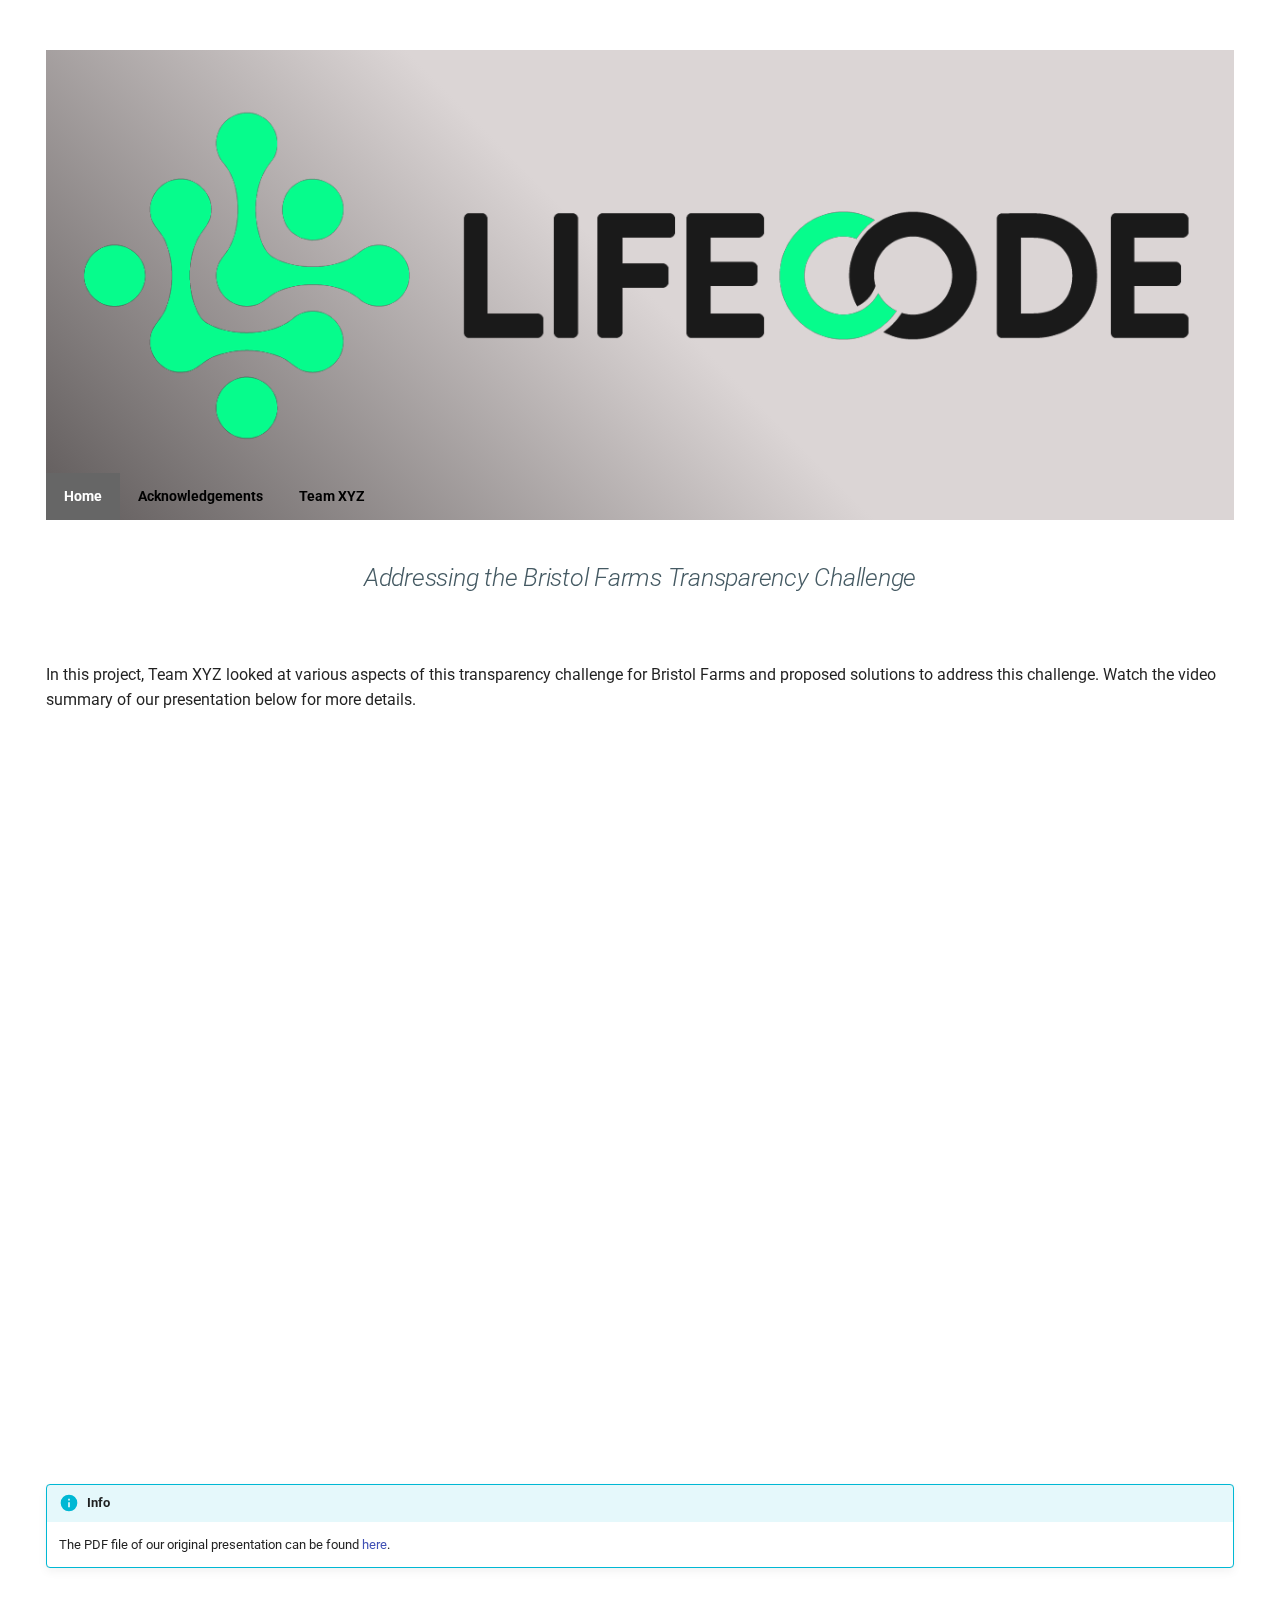
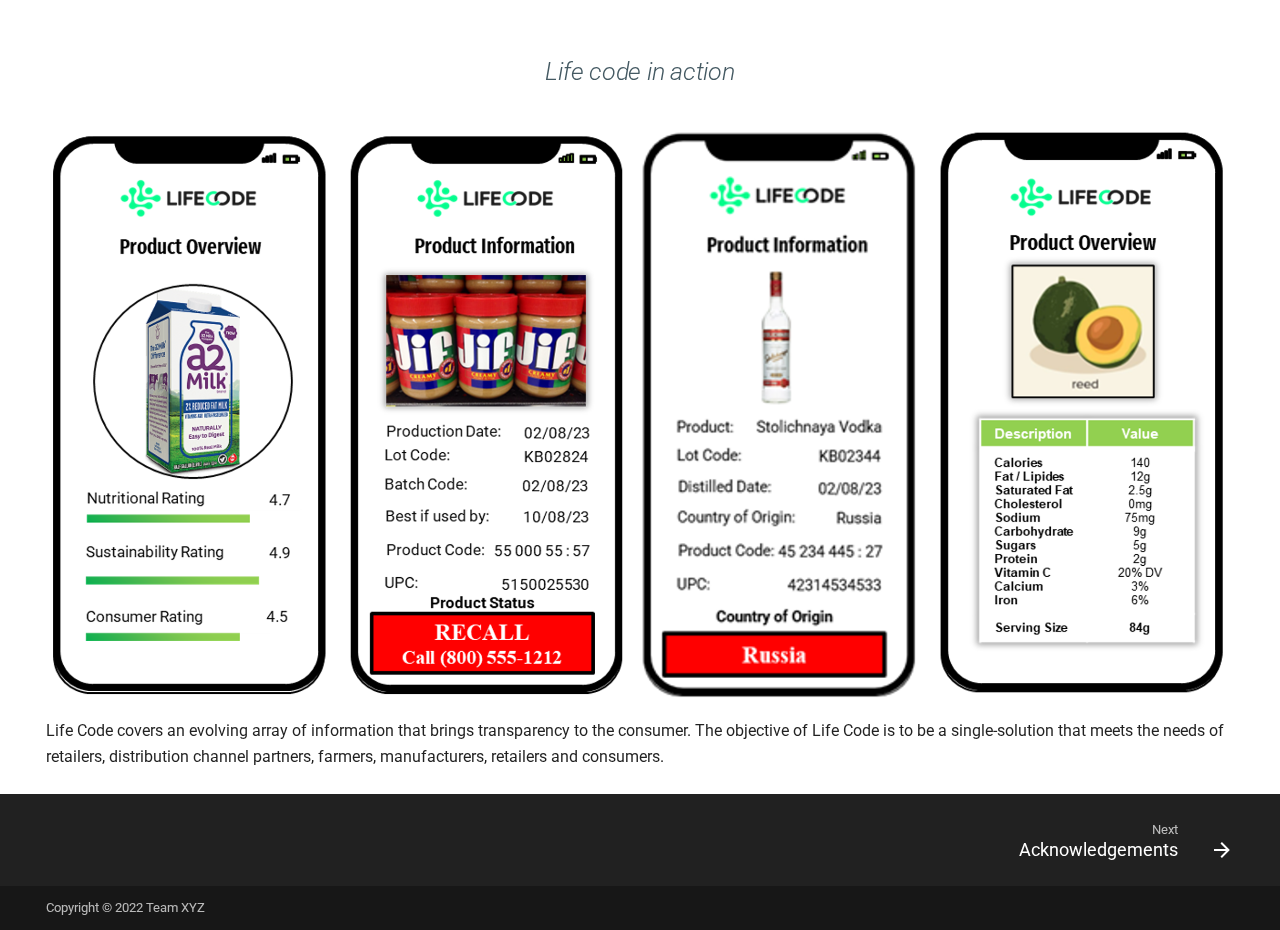
<file: index.html>
<!doctype html>
<html lang="en" class="no-js">
  <head>
    
      <meta charset="utf-8">
      <meta name="viewport" content="width=device-width,initial-scale=1">
      
        <meta name="description" content="A Demo site for Lifecode">
      
      
        <meta name="author" content="David W. Danenhower">
      
      
      
        
      
      
      <link rel="icon" href="assets/lifecode_fav.png">
      <meta name="generator" content="mkdocs-1.4.2, mkdocs-material-8.5.11+insiders-4.26.6">
    
    
      
        <title>Team XYZ Capstone</title>
      
    
    
      <link rel="stylesheet" href="assets/stylesheets/main.e9638a90.min.css">
      
        
        <link rel="stylesheet" href="assets/stylesheets/palette.2505c338.min.css">
        
      
      

    
    
    
      
        
        
        <link rel="preconnect" href="https://fonts.gstatic.com" crossorigin>
        <link rel="stylesheet" href="https://fonts.googleapis.com/css?family=Roboto:300,300i,400,400i,700,700i%7CRoboto+Mono:400,400i,700,700i&display=fallback">
        <style>:root{--md-text-font:"Roboto";--md-code-font:"Roboto Mono"}</style>
      
    
    
      <link rel="stylesheet" href="stylesheets/extra.css">
    
    <script>__md_scope=new URL(".",location),__md_hash=e=>[...e].reduce((e,_)=>(e<<5)-e+_.charCodeAt(0),0),__md_get=(e,_=localStorage,t=__md_scope)=>JSON.parse(_.getItem(t.pathname+"."+e)),__md_set=(e,_,t=localStorage,a=__md_scope)=>{try{t.setItem(a.pathname+"."+e,JSON.stringify(_))}catch(e){}}</script>
    
      

    
    
    
  </head>
  
  
    
    
      
    
    
    
    
    <body dir="ltr" data-md-color-scheme="default" data-md-color-primary="white" data-md-color-accent="black">
  
    
    <input class="md-toggle" data-md-toggle="drawer" type="checkbox" id="__drawer" autocomplete="off">
    <input class="md-toggle" data-md-toggle="search" type="checkbox" id="__search" autocomplete="off">
    <label class="md-overlay" for="__drawer"></label>
    <div data-md-component="skip">
      
        
        <a href="#addressing-the-bristol-farms-transparency-challenge" class="md-skip">
          Skip to content
        </a>
      
    </div>
    <div data-md-component="announce">
      
    </div>
    
    
      

<header class="md-header" data-md-component="header">
  <nav class="md-header__inner md-grid" aria-label="Header">
    <a href="." title="Team XYZ Capstone" class="md-header__button md-logo" aria-label="Team XYZ Capstone" data-md-component="logo">
      
  <img src="assets/logo.png" alt="logo">

    </a>
    <label class="md-header__button md-icon" for="__drawer">
      <svg xmlns="http://www.w3.org/2000/svg" viewBox="0 0 24 24"><path d="M3 6h18v2H3V6m0 5h18v2H3v-2m0 5h18v2H3v-2Z"/></svg>
    </label>
    <div class="md-header__title" data-md-component="header-title">
      <div class="md-header__ellipsis">
        <div class="md-header__topic">
          <span class="md-ellipsis">
            Team XYZ Capstone
          </span>
        </div>
        <div class="md-header__topic" data-md-component="header-topic">
          <span class="md-ellipsis">
            
              Home
            
          </span>
        </div>
      </div>
    </div>
    
      <form class="md-header__option" data-md-component="palette">
        
          
          
          
          <input class="md-option" data-md-color-media="" data-md-color-scheme="default" data-md-color-primary="white" data-md-color-accent="black"  aria-hidden="true"  type="radio" name="__palette" id="__palette_0">
          
        
      </form>
    
    
      <script>var media,input,key,value,palette=__md_get("__palette");if(palette&&palette.color){"(prefers-color-scheme)"===palette.color.media&&(media=matchMedia("(prefers-color-scheme: light)"),input=document.querySelector(media.matches?"[data-md-color-media='(prefers-color-scheme: light)']":"[data-md-color-media='(prefers-color-scheme: dark)']"),palette.color.media=input.getAttribute("data-md-color-media"),palette.color.scheme=input.getAttribute("data-md-color-scheme"),palette.color.primary=input.getAttribute("data-md-color-primary"),palette.color.accent=input.getAttribute("data-md-color-accent"));for([key,value]of Object.entries(palette.color))document.body.setAttribute("data-md-color-"+key,value)}</script>
    
    
    
    
  </nav>
  
</header>
    
    <div class="md-container" data-md-component="container">
      
      
        
          
            <nav class="md-tabs" aria-label="Tabs" data-md-component="tabs">
  <div class="md-tabs__inner md-grid">
    <ul class="md-tabs__list">
      
        

  




  
    <li class="md-tabs__item">
      <a href="." class="md-tabs__link md-tabs__link--active">
        
  
  Home

      </a>
    </li>
  

      
        




  
    <li class="md-tabs__item">
      <a href="acknowledgments/" class="md-tabs__link">
        
  
  Acknowledgements

      </a>
    </li>
  

      
        




  
    <li class="md-tabs__item">
      <a href="teamxyz/" class="md-tabs__link">
        
  
  Team XYZ

      </a>
    </li>
  

      
    </ul>
  </div>
</nav>
          
        
      
      <main class="md-main" data-md-component="main">
        <div class="md-main__inner md-grid">
          
            
              
                
              
              <div class="md-sidebar md-sidebar--primary" data-md-component="sidebar" data-md-type="navigation" hidden>
                <div class="md-sidebar__scrollwrap">
                  <div class="md-sidebar__inner">
                    


  


<nav class="md-nav md-nav--primary md-nav--lifted" aria-label="Navigation" data-md-level="0">
  <label class="md-nav__title" for="__drawer">
    <a href="." title="Team XYZ Capstone" class="md-nav__button md-logo" aria-label="Team XYZ Capstone" data-md-component="logo">
      
  <img src="assets/logo.png" alt="logo">

    </a>
    Team XYZ Capstone
  </label>
  
  <ul class="md-nav__list" data-md-scrollfix>
    
      
      
  
  
    
  
  
    <li class="md-nav__item md-nav__item--active">
      
      <input class="md-nav__toggle md-toggle" data-md-toggle="toc" type="checkbox" id="__toc">
      
      
      
        <label class="md-nav__link md-nav__link--active" for="__toc">
          
  
  <span class="md-ellipsis">
    Home
    
  </span>
  
  

          <span class="md-nav__icon md-icon"></span>
        </label>
      
      <a href="." class="md-nav__link md-nav__link--active">
        
  
  <span class="md-ellipsis">
    Home
    
  </span>
  
  

      </a>
      
        

<nav class="md-nav md-nav--secondary" aria-label="Table of contents">
  
  
  
  
    <label class="md-nav__title" for="__toc">
      <span class="md-nav__icon md-icon"></span>
      Table of contents
    </label>
    <ul class="md-nav__list" data-md-component="toc" data-md-scrollfix>
      
        <li class="md-nav__item">
  <a href="#addressing-the-bristol-farms-transparency-challenge" class="md-nav__link">
    <span class="md-ellipsis">
      Addressing the Bristol Farms Transparency Challenge
    </span>
  </a>
  
</li>
      
        <li class="md-nav__item">
  <a href="#life-code-in-action" class="md-nav__link">
    <span class="md-ellipsis">
      Life code in action
    </span>
  </a>
  
</li>
      
    </ul>
  
</nav>
      
    </li>
  

    
      
      
  
  
  
    <li class="md-nav__item">
      <a href="acknowledgments/" class="md-nav__link">
        
  
  <span class="md-ellipsis">
    Acknowledgements
    
  </span>
  
  

      </a>
    </li>
  

    
      
      
  
  
  
    <li class="md-nav__item">
      <a href="teamxyz/" class="md-nav__link">
        
  
  <span class="md-ellipsis">
    Team XYZ
    
  </span>
  
  

      </a>
    </li>
  

    
  </ul>
</nav>
                  </div>
                </div>
              </div>
            
            
              
                
              
              <div class="md-sidebar md-sidebar--secondary" data-md-component="sidebar" data-md-type="toc" hidden>
                <div class="md-sidebar__scrollwrap">
                  <div class="md-sidebar__inner">
                    

<nav class="md-nav md-nav--secondary" aria-label="Table of contents">
  
  
  
  
    <label class="md-nav__title" for="__toc">
      <span class="md-nav__icon md-icon"></span>
      Table of contents
    </label>
    <ul class="md-nav__list" data-md-component="toc" data-md-scrollfix>
      
        <li class="md-nav__item">
  <a href="#addressing-the-bristol-farms-transparency-challenge" class="md-nav__link">
    <span class="md-ellipsis">
      Addressing the Bristol Farms Transparency Challenge
    </span>
  </a>
  
</li>
      
        <li class="md-nav__item">
  <a href="#life-code-in-action" class="md-nav__link">
    <span class="md-ellipsis">
      Life code in action
    </span>
  </a>
  
</li>
      
    </ul>
  
</nav>
                  </div>
                </div>
              </div>
            
          
          
            <div class="md-content" data-md-component="content">
              <article class="md-content__inner md-typeset">
                
                  


  <h1>Home</h1>

<div class="header">
<img src="assets/logo.png"/>
<div class="navbar">
  <a class="active">Home</a>
  <a href="https://lifecodeusc.github.io/lifecode/acknowledgments" >Acknowledgements</a>
  <a href="https://lifecodeusc.github.io/lifecode/teamxyz/" >Team XYZ</a>
</div>
</div>

<h2 id="addressing-the-bristol-farms-transparency-challenge">Addressing the Bristol Farms Transparency Challenge<a class="headerlink" href="#addressing-the-bristol-farms-transparency-challenge" title="Permanent link">&para;</a></h2>
<p><br/>
<br/>
In this project, Team XYZ looked at various aspects of this transparency challenge for Bristol Farms and proposed solutions to address this challenge.
Watch the video summary of our presentation below for more details.
<br/>
<br/>
<center></p>
<div class="video-wrapper">
  <iframe width="1280" height="720" src="https://www.youtube.com/embed/QyQwSRtZZBY" frameborder="0" allowfullscreen></iframe>
</div>
<p></center>
<br/></p>
<div class="admonition info">
<p class="admonition-title">Info</p>
<p>The PDF file of our original presentation can be found <a href="assets/presentationxyz.pdf">here</a>. </p>
</div>
<p><br/></p>
<h2 id="life-code-in-action">Life code in action<a class="headerlink" href="#life-code-in-action" title="Permanent link">&para;</a></h2>
<p><img alt="lifecode info" src="assets/lifecode.png" title="avocado-lifecode" />
<br/>
Life Code covers an evolving array of information that brings transparency to the consumer. The objective of Life Code is to be a single-solution that meets the needs of retailers, distribution channel partners, farmers, manufacturers, retailers and consumers.
<br/></p>

  
  




  



                
              </article>
            </div>
          
          
<script>var target=document.getElementById(location.hash.slice(1));target&&target.name&&(target.checked=target.name.startsWith("__tabbed_"))</script>
        </div>
        
          <a href="#" class="md-top md-icon" data-md-component="top" hidden>
            <svg xmlns="http://www.w3.org/2000/svg" viewBox="0 0 24 24"><path d="M13 20h-2V8l-5.5 5.5-1.42-1.42L12 4.16l7.92 7.92-1.42 1.42L13 8v12Z"/></svg>
            Back to top
          </a>
        
      </main>
      
        <footer class="md-footer">
  
    
      
    
    <nav class="md-footer__inner md-grid" aria-label="Footer" >
      
      
        
        <a href="acknowledgments/" class="md-footer__link md-footer__link--next" aria-label="Next: Acknowledgements" rel="next">
          <div class="md-footer__title">
            <div class="md-ellipsis">
              <span class="md-footer__direction">
                Next
              </span>
              Acknowledgements
            </div>
          </div>
          <div class="md-footer__button md-icon">
            <svg xmlns="http://www.w3.org/2000/svg" viewBox="0 0 24 24"><path d="M4 11v2h12l-5.5 5.5 1.42 1.42L19.84 12l-7.92-7.92L10.5 5.5 16 11H4Z"/></svg>
          </div>
        </a>
      
    </nav>
  
  <div class="md-footer-meta md-typeset">
    <div class="md-footer-meta__inner md-grid">
      <div class="md-copyright">
  
    <div class="md-copyright__highlight">
      Copyright &copy; 2022 Team XYZ
    </div>
  
  
</div>
      
    </div>
  </div>
</footer>
      
    </div>
    <div class="md-dialog" data-md-component="dialog">
      <div class="md-dialog__inner md-typeset"></div>
    </div>
    
    <script id="__config" type="application/json">{"base": ".", "features": ["content.code.annotate", "content.tooltips", "navigation.indexes", "navigation.sections", "navigation.tabs", "navigation.top", "navigation.tracking", "search.highlight", "search.share", "search.suggest", "toc.follow"], "search": "assets/javascripts/workers/search.939a4419.min.js", "translations": {"clipboard.copied": "Copied to clipboard", "clipboard.copy": "Copy to clipboard", "search.config.lang": "en", "search.config.pipeline": "stopWordFilter", "search.config.separator": "[\\s\\-]+", "search.placeholder": "Search", "search.result.more.one": "1 more on this page", "search.result.more.other": "# more on this page", "search.result.none": "No matching documents", "search.result.one": "1 matching document", "search.result.other": "# matching documents", "search.result.placeholder": "Type to start searching", "search.result.term.missing": "Missing", "select.version.title": "Select version"}}</script>
    
    
      <script src="assets/javascripts/bundle.02d7801c.min.js"></script>
      
    
    
  </body>
</html>
</file>
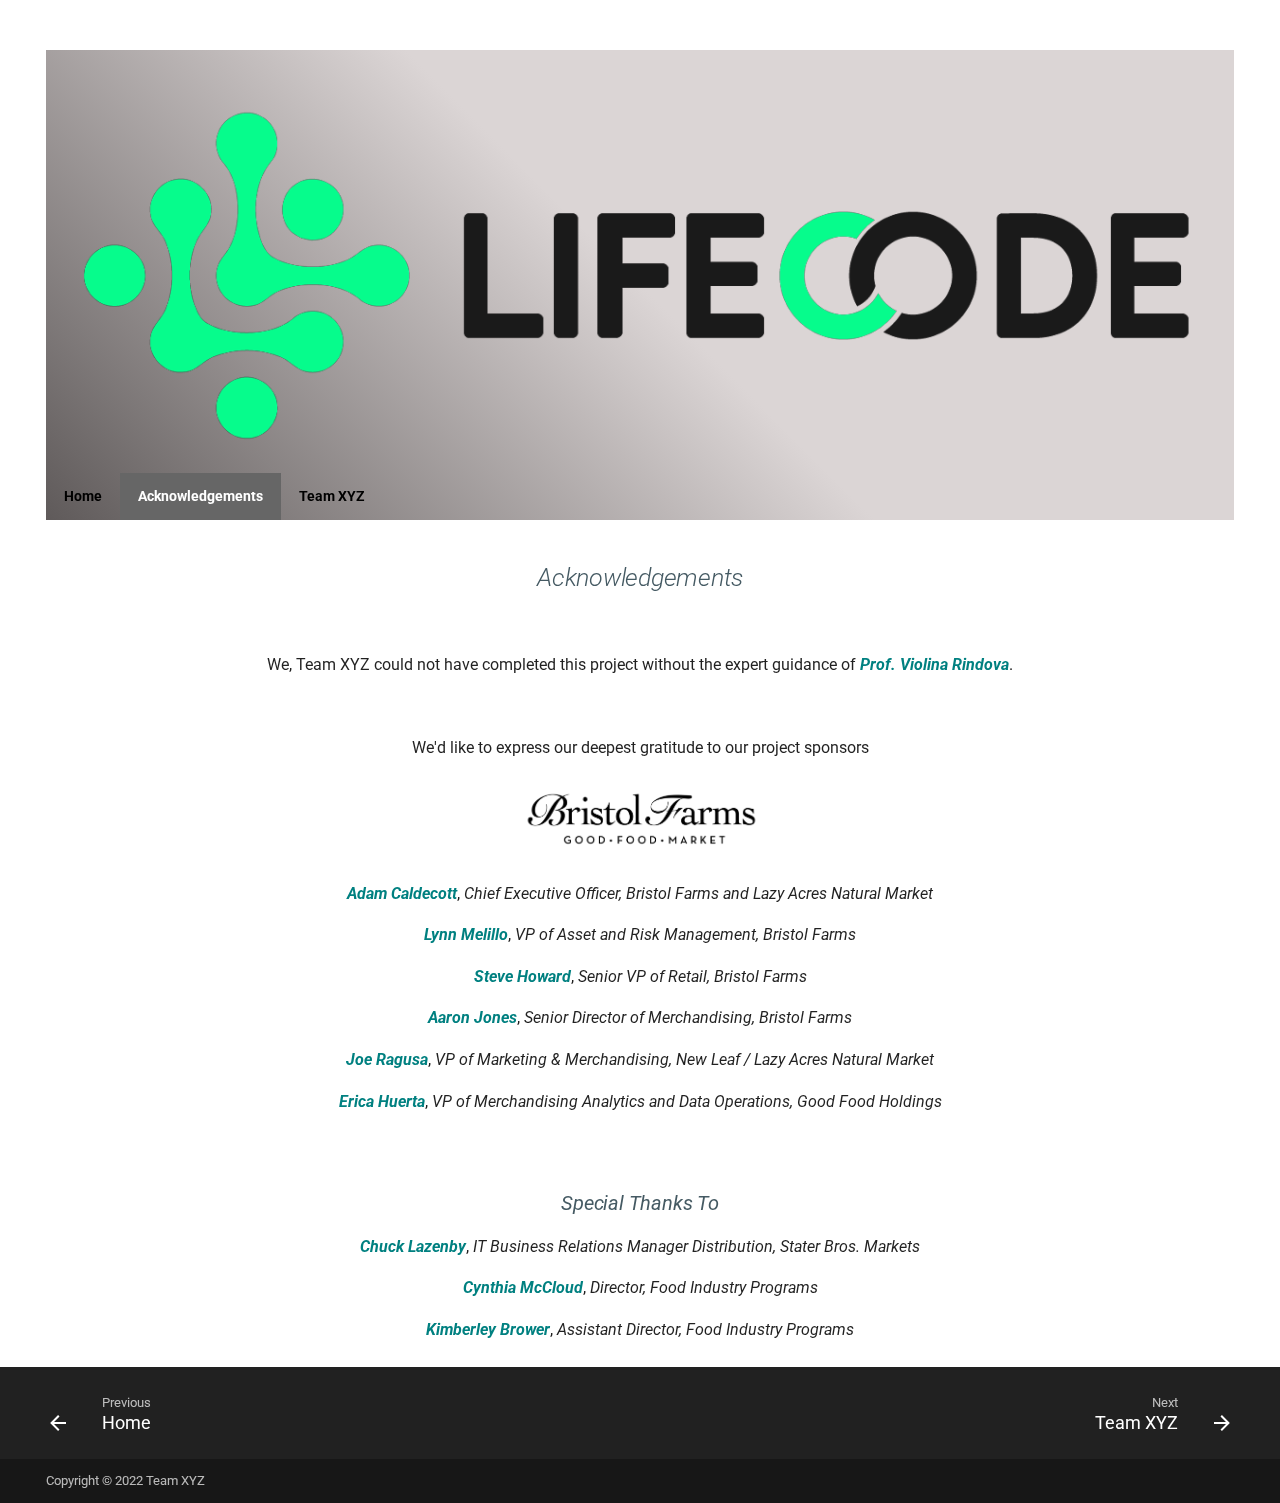
<file: acknowledgments/index.html>
<!doctype html>
<html lang="en" class="no-js">
  <head>
    
      <meta charset="utf-8">
      <meta name="viewport" content="width=device-width,initial-scale=1">
      
        <meta name="description" content="A Demo site for Lifecode">
      
      
        <meta name="author" content="David W. Danenhower">
      
      
      
        
      
      
      <link rel="icon" href="../assets/lifecode_fav.png">
      <meta name="generator" content="mkdocs-1.4.2, mkdocs-material-8.5.11+insiders-4.26.6">
    
    
      
        <title>Acknowledgements - Team XYZ Capstone</title>
      
    
    
      <link rel="stylesheet" href="../assets/stylesheets/main.e9638a90.min.css">
      
        
        <link rel="stylesheet" href="../assets/stylesheets/palette.2505c338.min.css">
        
      
      

    
    
    
      
        
        
        <link rel="preconnect" href="https://fonts.gstatic.com" crossorigin>
        <link rel="stylesheet" href="https://fonts.googleapis.com/css?family=Roboto:300,300i,400,400i,700,700i%7CRoboto+Mono:400,400i,700,700i&display=fallback">
        <style>:root{--md-text-font:"Roboto";--md-code-font:"Roboto Mono"}</style>
      
    
    
      <link rel="stylesheet" href="../stylesheets/extra.css">
    
    <script>__md_scope=new URL("..",location),__md_hash=e=>[...e].reduce((e,_)=>(e<<5)-e+_.charCodeAt(0),0),__md_get=(e,_=localStorage,t=__md_scope)=>JSON.parse(_.getItem(t.pathname+"."+e)),__md_set=(e,_,t=localStorage,a=__md_scope)=>{try{t.setItem(a.pathname+"."+e,JSON.stringify(_))}catch(e){}}</script>
    
      

    
    
    
  </head>
  
  
    
    
      
    
    
    
    
    <body dir="ltr" data-md-color-scheme="default" data-md-color-primary="white" data-md-color-accent="black">
  
    
    <input class="md-toggle" data-md-toggle="drawer" type="checkbox" id="__drawer" autocomplete="off">
    <input class="md-toggle" data-md-toggle="search" type="checkbox" id="__search" autocomplete="off">
    <label class="md-overlay" for="__drawer"></label>
    <div data-md-component="skip">
      
        
        <a href="#acknowledgements" class="md-skip">
          Skip to content
        </a>
      
    </div>
    <div data-md-component="announce">
      
    </div>
    
    
      

<header class="md-header" data-md-component="header">
  <nav class="md-header__inner md-grid" aria-label="Header">
    <a href=".." title="Team XYZ Capstone" class="md-header__button md-logo" aria-label="Team XYZ Capstone" data-md-component="logo">
      
  <img src="../assets/logo.png" alt="logo">

    </a>
    <label class="md-header__button md-icon" for="__drawer">
      <svg xmlns="http://www.w3.org/2000/svg" viewBox="0 0 24 24"><path d="M3 6h18v2H3V6m0 5h18v2H3v-2m0 5h18v2H3v-2Z"/></svg>
    </label>
    <div class="md-header__title" data-md-component="header-title">
      <div class="md-header__ellipsis">
        <div class="md-header__topic">
          <span class="md-ellipsis">
            Team XYZ Capstone
          </span>
        </div>
        <div class="md-header__topic" data-md-component="header-topic">
          <span class="md-ellipsis">
            
              Acknowledgements
            
          </span>
        </div>
      </div>
    </div>
    
      <form class="md-header__option" data-md-component="palette">
        
          
          
          
          <input class="md-option" data-md-color-media="" data-md-color-scheme="default" data-md-color-primary="white" data-md-color-accent="black"  aria-hidden="true"  type="radio" name="__palette" id="__palette_0">
          
        
      </form>
    
    
      <script>var media,input,key,value,palette=__md_get("__palette");if(palette&&palette.color){"(prefers-color-scheme)"===palette.color.media&&(media=matchMedia("(prefers-color-scheme: light)"),input=document.querySelector(media.matches?"[data-md-color-media='(prefers-color-scheme: light)']":"[data-md-color-media='(prefers-color-scheme: dark)']"),palette.color.media=input.getAttribute("data-md-color-media"),palette.color.scheme=input.getAttribute("data-md-color-scheme"),palette.color.primary=input.getAttribute("data-md-color-primary"),palette.color.accent=input.getAttribute("data-md-color-accent"));for([key,value]of Object.entries(palette.color))document.body.setAttribute("data-md-color-"+key,value)}</script>
    
    
    
    
  </nav>
  
</header>
    
    <div class="md-container" data-md-component="container">
      
      
        
          
            <nav class="md-tabs" aria-label="Tabs" data-md-component="tabs">
  <div class="md-tabs__inner md-grid">
    <ul class="md-tabs__list">
      
        




  
    <li class="md-tabs__item">
      <a href=".." class="md-tabs__link">
        
  
  Home

      </a>
    </li>
  

      
        

  




  
    <li class="md-tabs__item">
      <a href="./" class="md-tabs__link md-tabs__link--active">
        
  
  Acknowledgements

      </a>
    </li>
  

      
        




  
    <li class="md-tabs__item">
      <a href="../teamxyz/" class="md-tabs__link">
        
  
  Team XYZ

      </a>
    </li>
  

      
    </ul>
  </div>
</nav>
          
        
      
      <main class="md-main" data-md-component="main">
        <div class="md-main__inner md-grid">
          
            
              
                
              
              <div class="md-sidebar md-sidebar--primary" data-md-component="sidebar" data-md-type="navigation" hidden>
                <div class="md-sidebar__scrollwrap">
                  <div class="md-sidebar__inner">
                    


  


<nav class="md-nav md-nav--primary md-nav--lifted" aria-label="Navigation" data-md-level="0">
  <label class="md-nav__title" for="__drawer">
    <a href=".." title="Team XYZ Capstone" class="md-nav__button md-logo" aria-label="Team XYZ Capstone" data-md-component="logo">
      
  <img src="../assets/logo.png" alt="logo">

    </a>
    Team XYZ Capstone
  </label>
  
  <ul class="md-nav__list" data-md-scrollfix>
    
      
      
  
  
  
    <li class="md-nav__item">
      <a href=".." class="md-nav__link">
        
  
  <span class="md-ellipsis">
    Home
    
  </span>
  
  

      </a>
    </li>
  

    
      
      
  
  
    
  
  
    <li class="md-nav__item md-nav__item--active">
      
      <input class="md-nav__toggle md-toggle" data-md-toggle="toc" type="checkbox" id="__toc">
      
      
      
        <label class="md-nav__link md-nav__link--active" for="__toc">
          
  
  <span class="md-ellipsis">
    Acknowledgements
    
  </span>
  
  

          <span class="md-nav__icon md-icon"></span>
        </label>
      
      <a href="./" class="md-nav__link md-nav__link--active">
        
  
  <span class="md-ellipsis">
    Acknowledgements
    
  </span>
  
  

      </a>
      
        

<nav class="md-nav md-nav--secondary" aria-label="Table of contents">
  
  
  
  
    <label class="md-nav__title" for="__toc">
      <span class="md-nav__icon md-icon"></span>
      Table of contents
    </label>
    <ul class="md-nav__list" data-md-component="toc" data-md-scrollfix>
      
        <li class="md-nav__item">
  <a href="#acknowledgements" class="md-nav__link">
    <span class="md-ellipsis">
      Acknowledgements
    </span>
  </a>
  
    <nav class="md-nav" aria-label="Acknowledgements">
      <ul class="md-nav__list">
        
          <li class="md-nav__item">
  <a href="#special-thanks-to" class="md-nav__link">
    <span class="md-ellipsis">
      Special Thanks To
    </span>
  </a>
  
</li>
        
      </ul>
    </nav>
  
</li>
      
    </ul>
  
</nav>
      
    </li>
  

    
      
      
  
  
  
    <li class="md-nav__item">
      <a href="../teamxyz/" class="md-nav__link">
        
  
  <span class="md-ellipsis">
    Team XYZ
    
  </span>
  
  

      </a>
    </li>
  

    
  </ul>
</nav>
                  </div>
                </div>
              </div>
            
            
              
                
              
              <div class="md-sidebar md-sidebar--secondary" data-md-component="sidebar" data-md-type="toc" hidden>
                <div class="md-sidebar__scrollwrap">
                  <div class="md-sidebar__inner">
                    

<nav class="md-nav md-nav--secondary" aria-label="Table of contents">
  
  
  
  
    <label class="md-nav__title" for="__toc">
      <span class="md-nav__icon md-icon"></span>
      Table of contents
    </label>
    <ul class="md-nav__list" data-md-component="toc" data-md-scrollfix>
      
        <li class="md-nav__item">
  <a href="#acknowledgements" class="md-nav__link">
    <span class="md-ellipsis">
      Acknowledgements
    </span>
  </a>
  
    <nav class="md-nav" aria-label="Acknowledgements">
      <ul class="md-nav__list">
        
          <li class="md-nav__item">
  <a href="#special-thanks-to" class="md-nav__link">
    <span class="md-ellipsis">
      Special Thanks To
    </span>
  </a>
  
</li>
        
      </ul>
    </nav>
  
</li>
      
    </ul>
  
</nav>
                  </div>
                </div>
              </div>
            
          
          
            <div class="md-content" data-md-component="content">
              <article class="md-content__inner md-typeset">
                
                  


  <h1>Acknowledgements</h1>

<div class="header">
<img src="https://lifecodeusc.github.io/lifecode/assets/logo.png"/>
<div class="navbar">
  <a href="https://lifecodeusc.github.io/lifecode/" >Home</a>
  <a class="active">Acknowledgements</a>
  <a href="https://lifecodeusc.github.io/lifecode/teamxyz/">Team XYZ</a>
</div>
</div>

<h2 id="acknowledgements">Acknowledgements<a class="headerlink" href="#acknowledgements" title="Permanent link">&para;</a></h2>
<p><br/>
<center>
We, Team XYZ could not have completed this project without the expert guidance of <em style="color:teal;"><strong>Prof. Violina Rindova</strong></em>. 
</center></p>
<p><br/></p>
<p><center>
We'd like to express our deepest gratitude to our project sponsors </p>
<p><img alt="" src="../assets/bristollogo.png" style="height:4rem;" /></p>
<p><strong style="color:teal;"><em>Adam Caldecott</em></strong>, <em>Chief Executive Officer, Bristol Farms and Lazy Acres Natural Market</em></p>
<p><strong style="color:teal;"><em>Lynn Melillo</em></strong>, <em>VP of Asset and Risk Management, Bristol Farms</em></p>
<p><strong style="color:teal;"><em>Steve Howard</em></strong>,  <em>Senior VP of Retail, Bristol Farms</em></p>
<p><strong style="color:teal;"><em>Aaron Jones</em></strong>,  <em>Senior Director of Merchandising, Bristol Farms</em></p>
<p><em style="color:teal;"><strong>Joe Ragusa</strong></em>, <em>VP of Marketing &amp; Merchandising, New Leaf / Lazy Acres Natural Market</em></p>
<p><strong style="color:teal;"><em>Erica Huerta</em></strong>,  <em>VP of Merchandising Analytics and Data Operations, Good Food Holdings</em></p>
<p></center></p>
<p><br/></p>
<h3 id="special-thanks-to">Special Thanks To<a class="headerlink" href="#special-thanks-to" title="Permanent link">&para;</a></h3>
<p><center></p>
<p><strong style="color:teal;"><em>Chuck Lazenby</em></strong>,  <em>IT Business Relations Manager Distribution, Stater Bros. Markets</em></p>
<p><strong style="color:teal;"><em>Cynthia McCloud</em></strong>, <em>Director, Food Industry Programs</em></p>
<p><strong style="color:teal;"><em>Kimberley Brower</em></strong>, <em>Assistant Director, Food Industry Programs</em>
</center></p>

  
  




  



                
              </article>
            </div>
          
          
<script>var target=document.getElementById(location.hash.slice(1));target&&target.name&&(target.checked=target.name.startsWith("__tabbed_"))</script>
        </div>
        
          <a href="#" class="md-top md-icon" data-md-component="top" hidden>
            <svg xmlns="http://www.w3.org/2000/svg" viewBox="0 0 24 24"><path d="M13 20h-2V8l-5.5 5.5-1.42-1.42L12 4.16l7.92 7.92-1.42 1.42L13 8v12Z"/></svg>
            Back to top
          </a>
        
      </main>
      
        <footer class="md-footer">
  
    
      
    
    <nav class="md-footer__inner md-grid" aria-label="Footer" >
      
        
        <a href=".." class="md-footer__link md-footer__link--prev" aria-label="Previous: Home" rel="prev">
          <div class="md-footer__button md-icon">
            <svg xmlns="http://www.w3.org/2000/svg" viewBox="0 0 24 24"><path d="M20 11v2H8l5.5 5.5-1.42 1.42L4.16 12l7.92-7.92L13.5 5.5 8 11h12Z"/></svg>
          </div>
          <div class="md-footer__title">
            <div class="md-ellipsis">
              <span class="md-footer__direction">
                Previous
              </span>
              Home
            </div>
          </div>
        </a>
      
      
        
        <a href="../teamxyz/" class="md-footer__link md-footer__link--next" aria-label="Next: Team XYZ" rel="next">
          <div class="md-footer__title">
            <div class="md-ellipsis">
              <span class="md-footer__direction">
                Next
              </span>
              Team XYZ
            </div>
          </div>
          <div class="md-footer__button md-icon">
            <svg xmlns="http://www.w3.org/2000/svg" viewBox="0 0 24 24"><path d="M4 11v2h12l-5.5 5.5 1.42 1.42L19.84 12l-7.92-7.92L10.5 5.5 16 11H4Z"/></svg>
          </div>
        </a>
      
    </nav>
  
  <div class="md-footer-meta md-typeset">
    <div class="md-footer-meta__inner md-grid">
      <div class="md-copyright">
  
    <div class="md-copyright__highlight">
      Copyright &copy; 2022 Team XYZ
    </div>
  
  
</div>
      
    </div>
  </div>
</footer>
      
    </div>
    <div class="md-dialog" data-md-component="dialog">
      <div class="md-dialog__inner md-typeset"></div>
    </div>
    
    <script id="__config" type="application/json">{"base": "..", "features": ["content.code.annotate", "content.tooltips", "navigation.indexes", "navigation.sections", "navigation.tabs", "navigation.top", "navigation.tracking", "search.highlight", "search.share", "search.suggest", "toc.follow"], "search": "../assets/javascripts/workers/search.939a4419.min.js", "translations": {"clipboard.copied": "Copied to clipboard", "clipboard.copy": "Copy to clipboard", "search.config.lang": "en", "search.config.pipeline": "stopWordFilter", "search.config.separator": "[\\s\\-]+", "search.placeholder": "Search", "search.result.more.one": "1 more on this page", "search.result.more.other": "# more on this page", "search.result.none": "No matching documents", "search.result.one": "1 matching document", "search.result.other": "# matching documents", "search.result.placeholder": "Type to start searching", "search.result.term.missing": "Missing", "select.version.title": "Select version"}}</script>
    
    
      <script src="../assets/javascripts/bundle.02d7801c.min.js"></script>
      
    
    
  </body>
</html>
</file>
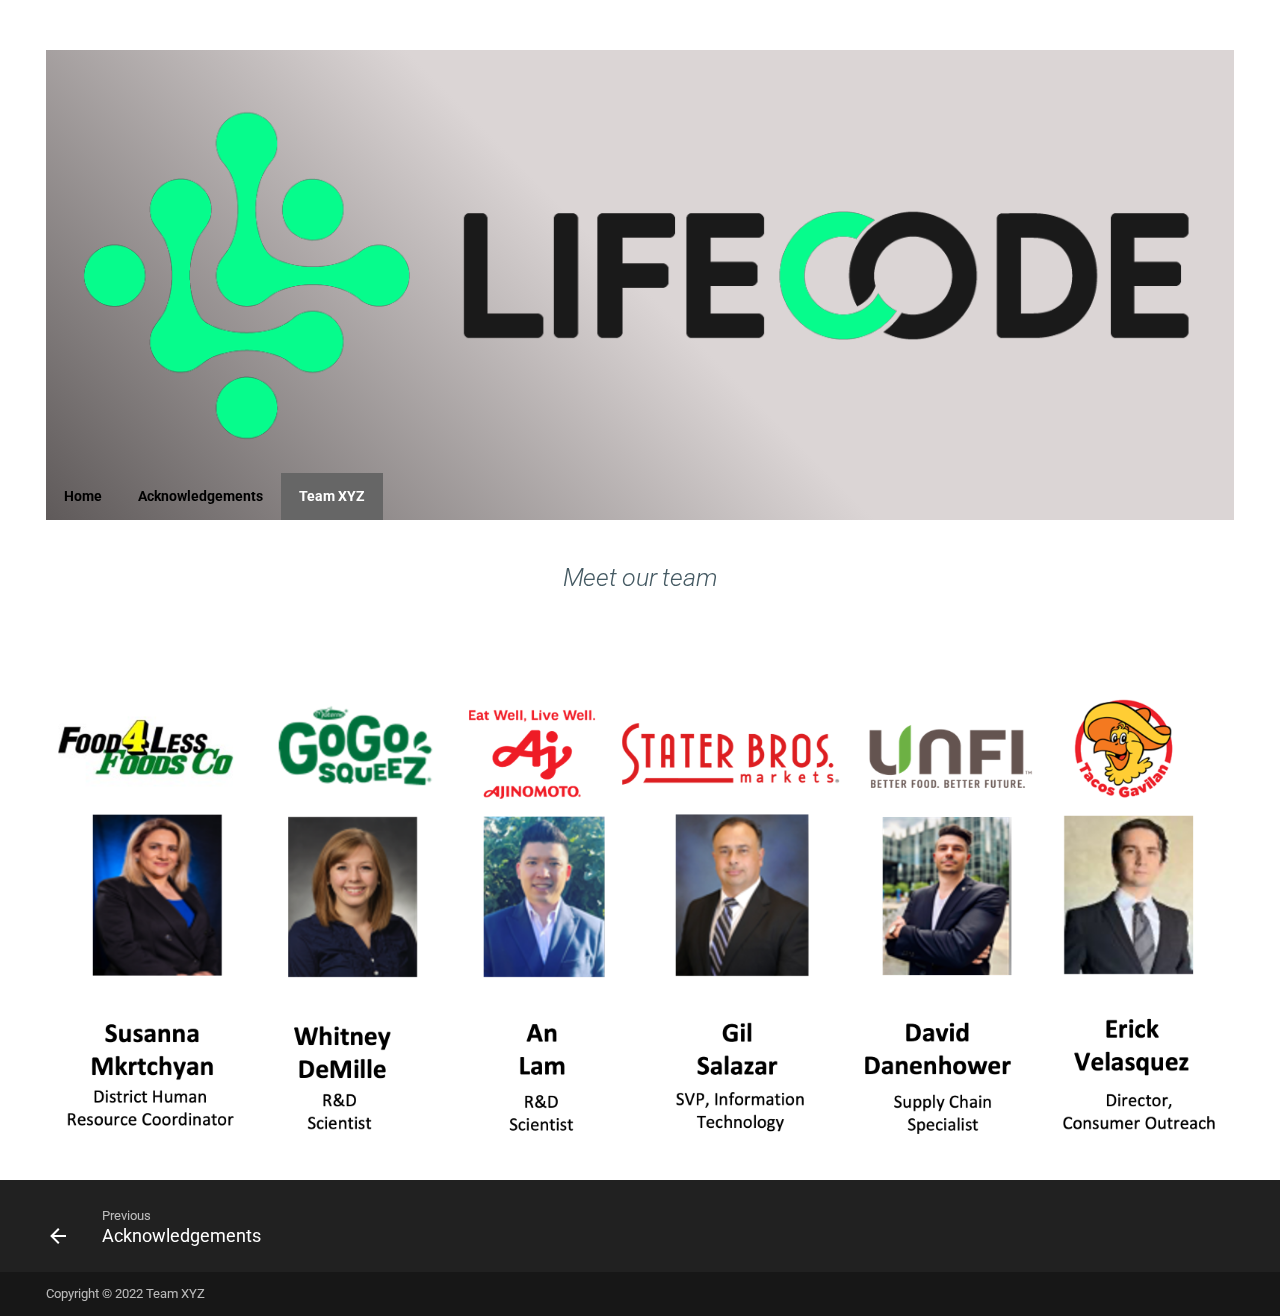
<file: teamxyz/index.html>
<!doctype html>
<html lang="en" class="no-js">
  <head>
    
      <meta charset="utf-8">
      <meta name="viewport" content="width=device-width,initial-scale=1">
      
        <meta name="description" content="A Demo site for Lifecode">
      
      
        <meta name="author" content="David W. Danenhower">
      
      
      
        
      
      
      <link rel="icon" href="../assets/lifecode_fav.png">
      <meta name="generator" content="mkdocs-1.4.2, mkdocs-material-8.5.11+insiders-4.26.6">
    
    
      
        <title>Team XYZ - Team XYZ Capstone</title>
      
    
    
      <link rel="stylesheet" href="../assets/stylesheets/main.e9638a90.min.css">
      
        
        <link rel="stylesheet" href="../assets/stylesheets/palette.2505c338.min.css">
        
      
      

    
    
    
      
        
        
        <link rel="preconnect" href="https://fonts.gstatic.com" crossorigin>
        <link rel="stylesheet" href="https://fonts.googleapis.com/css?family=Roboto:300,300i,400,400i,700,700i%7CRoboto+Mono:400,400i,700,700i&display=fallback">
        <style>:root{--md-text-font:"Roboto";--md-code-font:"Roboto Mono"}</style>
      
    
    
      <link rel="stylesheet" href="../stylesheets/extra.css">
    
    <script>__md_scope=new URL("..",location),__md_hash=e=>[...e].reduce((e,_)=>(e<<5)-e+_.charCodeAt(0),0),__md_get=(e,_=localStorage,t=__md_scope)=>JSON.parse(_.getItem(t.pathname+"."+e)),__md_set=(e,_,t=localStorage,a=__md_scope)=>{try{t.setItem(a.pathname+"."+e,JSON.stringify(_))}catch(e){}}</script>
    
      

    
    
    
  </head>
  
  
    
    
      
    
    
    
    
    <body dir="ltr" data-md-color-scheme="default" data-md-color-primary="white" data-md-color-accent="black">
  
    
    <input class="md-toggle" data-md-toggle="drawer" type="checkbox" id="__drawer" autocomplete="off">
    <input class="md-toggle" data-md-toggle="search" type="checkbox" id="__search" autocomplete="off">
    <label class="md-overlay" for="__drawer"></label>
    <div data-md-component="skip">
      
        
        <a href="#meet-our-team" class="md-skip">
          Skip to content
        </a>
      
    </div>
    <div data-md-component="announce">
      
    </div>
    
    
      

<header class="md-header" data-md-component="header">
  <nav class="md-header__inner md-grid" aria-label="Header">
    <a href=".." title="Team XYZ Capstone" class="md-header__button md-logo" aria-label="Team XYZ Capstone" data-md-component="logo">
      
  <img src="../assets/logo.png" alt="logo">

    </a>
    <label class="md-header__button md-icon" for="__drawer">
      <svg xmlns="http://www.w3.org/2000/svg" viewBox="0 0 24 24"><path d="M3 6h18v2H3V6m0 5h18v2H3v-2m0 5h18v2H3v-2Z"/></svg>
    </label>
    <div class="md-header__title" data-md-component="header-title">
      <div class="md-header__ellipsis">
        <div class="md-header__topic">
          <span class="md-ellipsis">
            Team XYZ Capstone
          </span>
        </div>
        <div class="md-header__topic" data-md-component="header-topic">
          <span class="md-ellipsis">
            
              Team XYZ
            
          </span>
        </div>
      </div>
    </div>
    
      <form class="md-header__option" data-md-component="palette">
        
          
          
          
          <input class="md-option" data-md-color-media="" data-md-color-scheme="default" data-md-color-primary="white" data-md-color-accent="black"  aria-hidden="true"  type="radio" name="__palette" id="__palette_0">
          
        
      </form>
    
    
      <script>var media,input,key,value,palette=__md_get("__palette");if(palette&&palette.color){"(prefers-color-scheme)"===palette.color.media&&(media=matchMedia("(prefers-color-scheme: light)"),input=document.querySelector(media.matches?"[data-md-color-media='(prefers-color-scheme: light)']":"[data-md-color-media='(prefers-color-scheme: dark)']"),palette.color.media=input.getAttribute("data-md-color-media"),palette.color.scheme=input.getAttribute("data-md-color-scheme"),palette.color.primary=input.getAttribute("data-md-color-primary"),palette.color.accent=input.getAttribute("data-md-color-accent"));for([key,value]of Object.entries(palette.color))document.body.setAttribute("data-md-color-"+key,value)}</script>
    
    
    
    
  </nav>
  
</header>
    
    <div class="md-container" data-md-component="container">
      
      
        
          
            <nav class="md-tabs" aria-label="Tabs" data-md-component="tabs">
  <div class="md-tabs__inner md-grid">
    <ul class="md-tabs__list">
      
        




  
    <li class="md-tabs__item">
      <a href=".." class="md-tabs__link">
        
  
  Home

      </a>
    </li>
  

      
        




  
    <li class="md-tabs__item">
      <a href="../acknowledgments/" class="md-tabs__link">
        
  
  Acknowledgements

      </a>
    </li>
  

      
        

  




  
    <li class="md-tabs__item">
      <a href="./" class="md-tabs__link md-tabs__link--active">
        
  
  Team XYZ

      </a>
    </li>
  

      
    </ul>
  </div>
</nav>
          
        
      
      <main class="md-main" data-md-component="main">
        <div class="md-main__inner md-grid">
          
            
              
                
              
              <div class="md-sidebar md-sidebar--primary" data-md-component="sidebar" data-md-type="navigation" hidden>
                <div class="md-sidebar__scrollwrap">
                  <div class="md-sidebar__inner">
                    


  


<nav class="md-nav md-nav--primary md-nav--lifted" aria-label="Navigation" data-md-level="0">
  <label class="md-nav__title" for="__drawer">
    <a href=".." title="Team XYZ Capstone" class="md-nav__button md-logo" aria-label="Team XYZ Capstone" data-md-component="logo">
      
  <img src="../assets/logo.png" alt="logo">

    </a>
    Team XYZ Capstone
  </label>
  
  <ul class="md-nav__list" data-md-scrollfix>
    
      
      
  
  
  
    <li class="md-nav__item">
      <a href=".." class="md-nav__link">
        
  
  <span class="md-ellipsis">
    Home
    
  </span>
  
  

      </a>
    </li>
  

    
      
      
  
  
  
    <li class="md-nav__item">
      <a href="../acknowledgments/" class="md-nav__link">
        
  
  <span class="md-ellipsis">
    Acknowledgements
    
  </span>
  
  

      </a>
    </li>
  

    
      
      
  
  
    
  
  
    <li class="md-nav__item md-nav__item--active">
      
      <input class="md-nav__toggle md-toggle" data-md-toggle="toc" type="checkbox" id="__toc">
      
      
      
        <label class="md-nav__link md-nav__link--active" for="__toc">
          
  
  <span class="md-ellipsis">
    Team XYZ
    
  </span>
  
  

          <span class="md-nav__icon md-icon"></span>
        </label>
      
      <a href="./" class="md-nav__link md-nav__link--active">
        
  
  <span class="md-ellipsis">
    Team XYZ
    
  </span>
  
  

      </a>
      
        

<nav class="md-nav md-nav--secondary" aria-label="Table of contents">
  
  
  
  
    <label class="md-nav__title" for="__toc">
      <span class="md-nav__icon md-icon"></span>
      Table of contents
    </label>
    <ul class="md-nav__list" data-md-component="toc" data-md-scrollfix>
      
        <li class="md-nav__item">
  <a href="#meet-our-team" class="md-nav__link">
    <span class="md-ellipsis">
      Meet our team
    </span>
  </a>
  
</li>
      
    </ul>
  
</nav>
      
    </li>
  

    
  </ul>
</nav>
                  </div>
                </div>
              </div>
            
            
              
                
              
              <div class="md-sidebar md-sidebar--secondary" data-md-component="sidebar" data-md-type="toc" hidden>
                <div class="md-sidebar__scrollwrap">
                  <div class="md-sidebar__inner">
                    

<nav class="md-nav md-nav--secondary" aria-label="Table of contents">
  
  
  
  
    <label class="md-nav__title" for="__toc">
      <span class="md-nav__icon md-icon"></span>
      Table of contents
    </label>
    <ul class="md-nav__list" data-md-component="toc" data-md-scrollfix>
      
        <li class="md-nav__item">
  <a href="#meet-our-team" class="md-nav__link">
    <span class="md-ellipsis">
      Meet our team
    </span>
  </a>
  
</li>
      
    </ul>
  
</nav>
                  </div>
                </div>
              </div>
            
          
          
            <div class="md-content" data-md-component="content">
              <article class="md-content__inner md-typeset">
                
                  


  <h1>Team XYZ</h1>

<div class="header">
<img src="https://lifecodeusc.github.io/lifecode/assets/logo.png"/>
<div class="navbar">
  <a href="https://lifecodeusc.github.io/lifecode/">Home</a>
  <a href="https://lifecodeusc.github.io/lifecode/acknowledgments"> Acknowledgements</a>
  <a class="active">Team XYZ</a>
</div>
</div>

<h2 id="meet-our-team">Meet our team<a class="headerlink" href="#meet-our-team" title="Permanent link">&para;</a></h2>
<p><img alt="team xyz" src="../assets/team.png" /></p>

  
  




  



                
              </article>
            </div>
          
          
<script>var target=document.getElementById(location.hash.slice(1));target&&target.name&&(target.checked=target.name.startsWith("__tabbed_"))</script>
        </div>
        
          <a href="#" class="md-top md-icon" data-md-component="top" hidden>
            <svg xmlns="http://www.w3.org/2000/svg" viewBox="0 0 24 24"><path d="M13 20h-2V8l-5.5 5.5-1.42-1.42L12 4.16l7.92 7.92-1.42 1.42L13 8v12Z"/></svg>
            Back to top
          </a>
        
      </main>
      
        <footer class="md-footer">
  
    
      
    
    <nav class="md-footer__inner md-grid" aria-label="Footer" >
      
        
        <a href="../acknowledgments/" class="md-footer__link md-footer__link--prev" aria-label="Previous: Acknowledgements" rel="prev">
          <div class="md-footer__button md-icon">
            <svg xmlns="http://www.w3.org/2000/svg" viewBox="0 0 24 24"><path d="M20 11v2H8l5.5 5.5-1.42 1.42L4.16 12l7.92-7.92L13.5 5.5 8 11h12Z"/></svg>
          </div>
          <div class="md-footer__title">
            <div class="md-ellipsis">
              <span class="md-footer__direction">
                Previous
              </span>
              Acknowledgements
            </div>
          </div>
        </a>
      
      
    </nav>
  
  <div class="md-footer-meta md-typeset">
    <div class="md-footer-meta__inner md-grid">
      <div class="md-copyright">
  
    <div class="md-copyright__highlight">
      Copyright &copy; 2022 Team XYZ
    </div>
  
  
</div>
      
    </div>
  </div>
</footer>
      
    </div>
    <div class="md-dialog" data-md-component="dialog">
      <div class="md-dialog__inner md-typeset"></div>
    </div>
    
    <script id="__config" type="application/json">{"base": "..", "features": ["content.code.annotate", "content.tooltips", "navigation.indexes", "navigation.sections", "navigation.tabs", "navigation.top", "navigation.tracking", "search.highlight", "search.share", "search.suggest", "toc.follow"], "search": "../assets/javascripts/workers/search.939a4419.min.js", "translations": {"clipboard.copied": "Copied to clipboard", "clipboard.copy": "Copy to clipboard", "search.config.lang": "en", "search.config.pipeline": "stopWordFilter", "search.config.separator": "[\\s\\-]+", "search.placeholder": "Search", "search.result.more.one": "1 more on this page", "search.result.more.other": "# more on this page", "search.result.none": "No matching documents", "search.result.one": "1 matching document", "search.result.other": "# matching documents", "search.result.placeholder": "Type to start searching", "search.result.term.missing": "Missing", "select.version.title": "Select version"}}</script>
    
    
      <script src="../assets/javascripts/bundle.02d7801c.min.js"></script>
      
    
    
  </body>
</html>
</file>
<file: stylesheets/extra.css>
.video-wrapper {
  position: relative;
  display: block;
  height: 0;
  padding: 0;
  overflow: hidden;
  padding-bottom: 56.25%;
}
.video-wrapper > iframe {
  position: absolute;
  top: 0;
  bottom: 0;
  left: 0;
  width: 100%;
  height: 100%;
  border: 0;
}


@media screen and (max-width: 76.1875em) {
  .md-header-nav__button.md-logo {
    display: block;
  }
}


h2 {
    text-align: center;
    font-weight:bolder;
    font-style: italic;
    color: #455a63;
}

h3 {
    text-align: center;
    font-weight:bolder;
    font-style: italic;
    color: #455a63;
}

.md-header__button.md-logo :-webkit-any(img,svg) {
  fill: currentcolor;
  display: none;
  height: 3rem;
  width: auto;
}

/*.md-typeset a.headerlink{*/
/*    display:none*/
/*}*/

.md-typeset h1 {
    display:none
}

.md-typeset .headerlink {
    display: none;
}

/*.md-header {*/
/*    display:none;*/
/*}*/


.md-tabs__link {
    font-size: 0.9rem;
    font-weight: bolder;
}


.md-header  {
    /*display:none;*/
    /*background: #ffffff;*/
    /*background: linear-gradient(45deg, rgb(95, 90, 90) 0%, rgb(227, 224, 224) 50%);*/
}


.md-header__title--active .md-header__topic+.md-header__topic {
    display: none;
}


.header {
  /*padding: 20px;*/
  text-align: left;
  background: linear-gradient(45deg, rgb(95, 90, 90) 0%, rgb(219, 213, 213) 50%);
  color: black;
  font-size: 0.7rem;
    font-weight: bolder;
    width:100%;
    align:center;
}
.navbar {
  overflow: hidden;
    background:transparent;
  /*background-color: #333;*/
  position: sticky;
  position: -webkit-sticky;
  top: 0;
}

/* Style the navigation bar links */
.navbar a {
  float: left;
  display: block;
  color: black;
  text-align: center;
  padding: 12px 18px;
  text-decoration: none;
}


/* Right-aligned link */
.navbar a.right {
  float: right;
}

/* Change color on hover */
.navbar a:hover {
  background-color: #ddd;
  color: black;
}

/* Active/current link */
.navbar a.active {
  background-color: #666;
  color: white;
}

.md-header{display:none}

.md-tabs {
    display:none
}
</file>
<file: assets/stylesheets/main.e9638a90.min.css>
@charset "UTF-8";html{-webkit-text-size-adjust:none;-moz-text-size-adjust:none;text-size-adjust:none;box-sizing:border-box}*,:after,:before{box-sizing:inherit}@media (prefers-reduced-motion){*,:after,:before{transition:none!important}}body{margin:0}a,button,input,label{-webkit-tap-highlight-color:transparent}a{color:inherit;text-decoration:none}hr{border:0;box-sizing:initial;display:block;height:.05rem;overflow:visible;padding:0}small{font-size:80%}sub,sup{line-height:1em}img{border-style:none}table{border-collapse:initial;border-spacing:0}td,th{font-weight:400;vertical-align:top}button{background:#0000;border:0;font-family:inherit;font-size:inherit;margin:0;padding:0}input{border:0;outline:none}:root{--md-primary-fg-color:#4051b5;--md-primary-fg-color--light:#5d6cc0;--md-primary-fg-color--dark:#303fa1;--md-primary-bg-color:#fff;--md-primary-bg-color--light:#ffffffb3;--md-accent-fg-color:#526cfe;--md-accent-fg-color--transparent:#526cfe1a;--md-accent-bg-color:#fff;--md-accent-bg-color--light:#ffffffb3}:root,[data-md-color-scheme=default]{--md-default-fg-color:#000000de;--md-default-fg-color--light:#0000008a;--md-default-fg-color--lighter:#00000052;--md-default-fg-color--lightest:#00000012;--md-default-bg-color:#fff;--md-default-bg-color--light:#ffffffb3;--md-default-bg-color--lighter:#ffffff4d;--md-default-bg-color--lightest:#ffffff1f;--md-code-fg-color:#36464e;--md-code-bg-color:#f5f5f5;--md-code-hl-color:#ffff0080;--md-code-hl-number-color:#d52a2a;--md-code-hl-special-color:#db1457;--md-code-hl-function-color:#a846b9;--md-code-hl-constant-color:#6e59d9;--md-code-hl-keyword-color:#3f6ec6;--md-code-hl-string-color:#1c7d4d;--md-code-hl-name-color:var(--md-code-fg-color);--md-code-hl-operator-color:var(--md-default-fg-color--light);--md-code-hl-punctuation-color:var(--md-default-fg-color--light);--md-code-hl-comment-color:var(--md-default-fg-color--light);--md-code-hl-generic-color:var(--md-default-fg-color--light);--md-code-hl-variable-color:var(--md-default-fg-color--light);--md-typeset-color:var(--md-default-fg-color);--md-typeset-a-color:var(--md-primary-fg-color);--md-typeset-mark-color:#ffff0080;--md-typeset-del-color:#f5503d26;--md-typeset-ins-color:#0bd57026;--md-typeset-kbd-color:#fafafa;--md-typeset-kbd-accent-color:#fff;--md-typeset-kbd-border-color:#b8b8b8;--md-typeset-table-color:#0000001f;--md-admonition-fg-color:var(--md-default-fg-color);--md-admonition-bg-color:var(--md-default-bg-color);--md-footer-fg-color:#fff;--md-footer-fg-color--light:#ffffffb3;--md-footer-fg-color--lighter:#ffffff4d;--md-footer-bg-color:#000000de;--md-footer-bg-color--dark:#00000052;--md-shadow-z1:0 0.2rem 0.5rem #0000000d,0 0 0.05rem #0000001a;--md-shadow-z2:0 0.2rem 0.5rem #0000001a,0 0 0.05rem #00000040;--md-shadow-z3:0 0.2rem 0.5rem #0003,0 0 0.05rem #00000059}.md-icon svg{fill:currentcolor;display:block;height:1.2rem;width:1.2rem}body{-webkit-font-smoothing:antialiased;-moz-osx-font-smoothing:grayscale;--md-text-font-family:var(--md-text-font,_),-apple-system,BlinkMacSystemFont,Helvetica,Arial,sans-serif;--md-code-font-family:var(--md-code-font,_),SFMono-Regular,Consolas,Menlo,monospace}aside,body,input{font-feature-settings:"kern","liga";color:var(--md-typeset-color);font-family:var(--md-text-font-family)}code,kbd,pre{font-feature-settings:"kern";font-family:var(--md-code-font-family)}:root{--md-typeset-table-sort-icon:url('data:image/svg+xml;charset=utf-8,<svg xmlns="http://www.w3.org/2000/svg" viewBox="0 0 24 24"><path d="m18 21-4-4h3V7h-3l4-4 4 4h-3v10h3M2 19v-2h10v2M2 13v-2h7v2M2 7V5h4v2H2Z"/></svg>');--md-typeset-table-sort-icon--asc:url('data:image/svg+xml;charset=utf-8,<svg xmlns="http://www.w3.org/2000/svg" viewBox="0 0 24 24"><path d="M19 17h3l-4 4-4-4h3V3h2M2 17h10v2H2M6 5v2H2V5m0 6h7v2H2v-2Z"/></svg>');--md-typeset-table-sort-icon--desc:url('data:image/svg+xml;charset=utf-8,<svg xmlns="http://www.w3.org/2000/svg" viewBox="0 0 24 24"><path d="M19 7h3l-4-4-4 4h3v14h2M2 17h10v2H2M6 5v2H2V5m0 6h7v2H2v-2Z"/></svg>')}.md-typeset{-webkit-print-color-adjust:exact;color-adjust:exact;font-size:.8rem;line-height:1.6}@media print{.md-typeset{font-size:.68rem}}.md-typeset blockquote,.md-typeset dl,.md-typeset figure,.md-typeset ol,.md-typeset pre,.md-typeset ul{margin-bottom:1em;margin-top:1em}.md-typeset h1{color:var(--md-default-fg-color--light);font-size:2em;line-height:1.3;margin:0 0 1.25em}.md-typeset h1,.md-typeset h2{font-weight:300;letter-spacing:-.01em}.md-typeset h2{font-size:1.5625em;line-height:1.4;margin:1.6em 0 .64em}.md-typeset h3{font-size:1.25em;font-weight:400;letter-spacing:-.01em;line-height:1.5;margin:1.6em 0 .8em}.md-typeset h2+h3{margin-top:.8em}.md-typeset h4{font-weight:700;letter-spacing:-.01em;margin:1em 0}.md-typeset h5,.md-typeset h6{color:var(--md-default-fg-color--light);font-size:.8em;font-weight:700;letter-spacing:-.01em;margin:1.25em 0}.md-typeset h5{text-transform:uppercase}.md-typeset hr{border-bottom:.05rem solid var(--md-default-fg-color--lightest);display:flow-root;margin:1.5em 0}.md-typeset a{color:var(--md-typeset-a-color);word-break:break-word}.md-typeset a,.md-typeset a:before{transition:color 125ms}.md-typeset a:focus,.md-typeset a:hover{color:var(--md-accent-fg-color)}.md-typeset a:focus code,.md-typeset a:hover code{background-color:var(--md-accent-fg-color--transparent)}.md-typeset a code{color:currentcolor;transition:background-color 125ms}.md-typeset a.focus-visible{outline-color:var(--md-accent-fg-color);outline-offset:.2rem}.md-typeset code,.md-typeset kbd,.md-typeset pre{color:var(--md-code-fg-color);direction:ltr;font-variant-ligatures:none}@media print{.md-typeset code,.md-typeset kbd,.md-typeset pre{white-space:pre-wrap}}.md-typeset code{background-color:var(--md-code-bg-color);border-radius:.1rem;-webkit-box-decoration-break:clone;box-decoration-break:clone;font-size:.85em;padding:0 .2941176471em;word-break:break-word}.md-typeset code:not(.focus-visible){-webkit-tap-highlight-color:transparent;outline:none}.md-typeset pre{display:flow-root;line-height:1.4;position:relative}.md-typeset pre>code{-webkit-box-decoration-break:slice;box-decoration-break:slice;box-shadow:none;display:block;margin:0;outline-color:var(--md-accent-fg-color);overflow:auto;padding:.7720588235em 1.1764705882em;scrollbar-color:var(--md-default-fg-color--lighter) #0000;scrollbar-width:thin;touch-action:auto;word-break:normal}.md-typeset pre>code:hover{scrollbar-color:var(--md-accent-fg-color) #0000}.md-typeset pre>code::-webkit-scrollbar{height:.2rem;width:.2rem}.md-typeset pre>code::-webkit-scrollbar-thumb{background-color:var(--md-default-fg-color--lighter)}.md-typeset pre>code::-webkit-scrollbar-thumb:hover{background-color:var(--md-accent-fg-color)}.md-typeset kbd{background-color:var(--md-typeset-kbd-color);border-radius:.1rem;box-shadow:0 .1rem 0 .05rem var(--md-typeset-kbd-border-color),0 .1rem 0 var(--md-typeset-kbd-border-color),0 -.1rem .2rem var(--md-typeset-kbd-accent-color) inset;color:var(--md-default-fg-color);display:inline-block;font-size:.75em;padding:0 .6666666667em;vertical-align:text-top;word-break:break-word}.md-typeset mark{background-color:var(--md-typeset-mark-color);-webkit-box-decoration-break:clone;box-decoration-break:clone;color:inherit;word-break:break-word}.md-typeset abbr{border-bottom:.05rem dotted var(--md-default-fg-color--light);cursor:help;text-decoration:none}.md-typeset small{opacity:.75}[dir=ltr] .md-typeset sub,[dir=ltr] .md-typeset sup{margin-left:.078125em}[dir=rtl] .md-typeset sub,[dir=rtl] .md-typeset sup{margin-right:.078125em}[dir=ltr] .md-typeset blockquote{padding-left:.6rem}[dir=rtl] .md-typeset blockquote{padding-right:.6rem}[dir=ltr] .md-typeset blockquote{border-left:.2rem solid var(--md-default-fg-color--lighter)}[dir=rtl] .md-typeset blockquote{border-right:.2rem solid var(--md-default-fg-color--lighter)}.md-typeset blockquote{color:var(--md-default-fg-color--light);margin-left:0;margin-right:0}.md-typeset ul{list-style-type:disc}[dir=ltr] .md-typeset ol,[dir=ltr] .md-typeset ul{margin-left:.625em}[dir=rtl] .md-typeset ol,[dir=rtl] .md-typeset ul{margin-right:.625em}.md-typeset ol,.md-typeset ul{padding:0}.md-typeset ol:not([hidden]),.md-typeset ul:not([hidden]){display:flow-root}.md-typeset ol ol,.md-typeset ul ol{list-style-type:lower-alpha}.md-typeset ol ol ol,.md-typeset ul ol ol{list-style-type:lower-roman}[dir=ltr] .md-typeset ol li,[dir=ltr] .md-typeset ul li{margin-left:1.25em}[dir=rtl] .md-typeset ol li,[dir=rtl] .md-typeset ul li{margin-right:1.25em}.md-typeset ol li,.md-typeset ul li{margin-bottom:.5em}.md-typeset ol li blockquote,.md-typeset ol li p,.md-typeset ul li blockquote,.md-typeset ul li p{margin:.5em 0}.md-typeset ol li:last-child,.md-typeset ul li:last-child{margin-bottom:0}.md-typeset ol li :-webkit-any(ul,ol),.md-typeset ul li :-webkit-any(ul,ol){margin-bottom:.5em;margin-top:.5em}.md-typeset ol li :-moz-any(ul,ol),.md-typeset ul li :-moz-any(ul,ol){margin-bottom:.5em;margin-top:.5em}[dir=ltr] .md-typeset ol li :-webkit-any(ul,ol),[dir=ltr] .md-typeset ul li :-webkit-any(ul,ol){margin-left:.625em}[dir=ltr] .md-typeset ol li :-moz-any(ul,ol),[dir=ltr] .md-typeset ul li :-moz-any(ul,ol){margin-left:.625em}[dir=ltr] .md-typeset ol li :is(ul,ol),[dir=ltr] .md-typeset ul li :is(ul,ol){margin-left:.625em}[dir=rtl] .md-typeset ol li :-webkit-any(ul,ol),[dir=rtl] .md-typeset ul li :-webkit-any(ul,ol){margin-right:.625em}[dir=rtl] .md-typeset ol li :-moz-any(ul,ol),[dir=rtl] .md-typeset ul li :-moz-any(ul,ol){margin-right:.625em}[dir=rtl] .md-typeset ol li :is(ul,ol),[dir=rtl] .md-typeset ul li :is(ul,ol){margin-right:.625em}.md-typeset ol li :is(ul,ol),.md-typeset ul li :is(ul,ol){margin-bottom:.5em;margin-top:.5em}[dir=ltr] .md-typeset dd{margin-left:1.875em}[dir=rtl] .md-typeset dd{margin-right:1.875em}.md-typeset dd{margin-bottom:1.5em;margin-top:1em}.md-typeset img,.md-typeset svg,.md-typeset video{height:auto;max-width:100%}.md-typeset img[align=left]{margin:1em 1em 1em 0}.md-typeset img[align=right]{margin:1em 0 1em 1em}.md-typeset img[align]:only-child{margin-top:0}.md-typeset img[src$="#gh-dark-mode-only"],.md-typeset img[src$="#only-dark"]{display:none}.md-typeset figure{display:flow-root;margin:1em auto;max-width:100%;text-align:center;width:-webkit-fit-content;width:-moz-fit-content;width:fit-content}.md-typeset figure img{display:block}.md-typeset figcaption{font-style:italic;margin:1em auto;max-width:24rem}.md-typeset iframe{max-width:100%}.md-typeset table:not([class]){background-color:var(--md-default-bg-color);border:.05rem solid var(--md-typeset-table-color);border-radius:.1rem;display:inline-block;font-size:.64rem;max-width:100%;overflow:auto;touch-action:auto}@media print{.md-typeset table:not([class]){display:table}}.md-typeset table:not([class])+*{margin-top:1.5em}.md-typeset table:not([class]) :-webkit-any(th,td)>:first-child{margin-top:0}.md-typeset table:not([class]) :-moz-any(th,td)>:first-child{margin-top:0}.md-typeset table:not([class]) :is(th,td)>:first-child{margin-top:0}.md-typeset table:not([class]) :-webkit-any(th,td)>:last-child{margin-bottom:0}.md-typeset table:not([class]) :-moz-any(th,td)>:last-child{margin-bottom:0}.md-typeset table:not([class]) :is(th,td)>:last-child{margin-bottom:0}.md-typeset table:not([class]) :-webkit-any(th,td):not([align]){text-align:left}.md-typeset table:not([class]) :-moz-any(th,td):not([align]){text-align:left}.md-typeset table:not([class]) :is(th,td):not([align]){text-align:left}[dir=rtl] .md-typeset table:not([class]) :-webkit-any(th,td):not([align]){text-align:right}[dir=rtl] .md-typeset table:not([class]) :-moz-any(th,td):not([align]){text-align:right}[dir=rtl] .md-typeset table:not([class]) :is(th,td):not([align]){text-align:right}.md-typeset table:not([class]) th{font-weight:700;min-width:5rem;padding:.9375em 1.25em;vertical-align:top}.md-typeset table:not([class]) td{border-top:.05rem solid var(--md-typeset-table-color);padding:.9375em 1.25em;vertical-align:top}.md-typeset table:not([class]) tbody tr{transition:background-color 125ms}.md-typeset table:not([class]) tbody tr:hover{background-color:rgba(0,0,0,.035);box-shadow:0 .05rem 0 var(--md-default-bg-color) inset}.md-typeset table:not([class]) a{word-break:normal}.md-typeset table th[role=columnheader]{cursor:pointer}[dir=ltr] .md-typeset table th[role=columnheader]:after{margin-left:.5em}[dir=rtl] .md-typeset table th[role=columnheader]:after{margin-right:.5em}.md-typeset table th[role=columnheader]:after{content:"";display:inline-block;height:1.2em;-webkit-mask-image:var(--md-typeset-table-sort-icon);mask-image:var(--md-typeset-table-sort-icon);-webkit-mask-repeat:no-repeat;mask-repeat:no-repeat;-webkit-mask-size:contain;mask-size:contain;transition:background-color 125ms;vertical-align:text-bottom;width:1.2em}.md-typeset table th[role=columnheader]:hover:after{background-color:var(--md-default-fg-color--lighter)}.md-typeset table th[role=columnheader][aria-sort=ascending]:after{background-color:var(--md-default-fg-color--light);-webkit-mask-image:var(--md-typeset-table-sort-icon--asc);mask-image:var(--md-typeset-table-sort-icon--asc)}.md-typeset table th[role=columnheader][aria-sort=descending]:after{background-color:var(--md-default-fg-color--light);-webkit-mask-image:var(--md-typeset-table-sort-icon--desc);mask-image:var(--md-typeset-table-sort-icon--desc)}.md-typeset__scrollwrap{margin:1em -.8rem;overflow-x:auto;touch-action:auto}.md-typeset__table{display:inline-block;margin-bottom:.5em;padding:0 .8rem}@media print{.md-typeset__table{display:block}}html .md-typeset__table table{display:table;margin:0;overflow:hidden;width:100%}@media screen and (max-width:44.9375em){.md-content__inner>pre{margin:1em -.8rem}.md-content__inner>pre code{border-radius:0}}.md-typeset .md-author{border-radius:100%;display:block;height:1.6rem;overflow:hidden;position:relative;transition:color 125ms,transform 125ms;width:1.6rem}.md-typeset .md-author img{display:block}.md-typeset .md-author--more{background:var(--md-default-fg-color--lightest);color:var(--md-default-fg-color--lighter);font-size:.6rem;font-weight:700;line-height:1.6rem;text-align:center}.md-typeset .md-author--long{height:2.4rem;width:2.4rem}.md-typeset a.md-author{transform:scale(1)}.md-typeset a.md-author img{filter:grayscale(100%) opacity(75%);transition:filter 125ms}.md-typeset a.md-author:focus,.md-typeset a.md-author:hover{transform:scale(1.1);z-index:1}.md-typeset a.md-author:focus img,.md-typeset a.md-author:hover img{filter:grayscale(0)}.md-banner{background-color:var(--md-footer-bg-color);color:var(--md-footer-fg-color);overflow:auto}@media print{.md-banner{display:none}}.md-banner--warning{background:var(--md-typeset-mark-color);color:var(--md-default-fg-color)}.md-banner__inner{font-size:.7rem;margin:.6rem auto;padding:0 .8rem}[dir=ltr] .md-banner__button{float:right}[dir=rtl] .md-banner__button{float:left}.md-banner__button{color:inherit;cursor:pointer;transition:opacity .25s}.md-banner__button:hover{opacity:.7}html{font-size:125%;height:100%;overflow-x:hidden}@media screen and (min-width:100em){html{font-size:137.5%}}@media screen and (min-width:125em){html{font-size:150%}}body{background-color:var(--md-default-bg-color);display:flex;flex-direction:column;font-size:.5rem;min-height:100%;position:relative;width:100%}@media print{body{display:block}}@media screen and (max-width:59.9375em){body[data-md-scrolllock]{position:fixed}}.md-grid{margin-left:auto;margin-right:auto;max-width:61rem}.md-container{display:flex;flex-direction:column;flex-grow:1}@media print{.md-container{display:block}}.md-main{flex-grow:1}.md-main__inner{display:flex;height:100%;margin-top:1.5rem}.md-ellipsis{overflow:hidden;text-overflow:ellipsis}.md-toggle{display:none}.md-option{height:0;opacity:0;position:absolute;width:0}.md-option:checked+label:not([hidden]){display:block}.md-option.focus-visible+label{outline-color:var(--md-accent-fg-color);outline-style:auto}.md-skip{background-color:var(--md-default-fg-color);border-radius:.1rem;color:var(--md-default-bg-color);font-size:.64rem;margin:.5rem;opacity:0;outline-color:var(--md-accent-fg-color);padding:.3rem .5rem;position:fixed;transform:translateY(.4rem);z-index:-1}.md-skip:focus{opacity:1;transform:translateY(0);transition:transform .25s cubic-bezier(.4,0,.2,1),opacity 175ms 75ms;z-index:10}@page{margin:25mm}:root{--md-clipboard-icon:url('data:image/svg+xml;charset=utf-8,<svg xmlns="http://www.w3.org/2000/svg" viewBox="0 0 24 24"><path d="M19 21H8V7h11m0-2H8a2 2 0 0 0-2 2v14a2 2 0 0 0 2 2h11a2 2 0 0 0 2-2V7a2 2 0 0 0-2-2m-3-4H4a2 2 0 0 0-2 2v14h2V3h12V1Z"/></svg>')}.md-clipboard{border-radius:.1rem;color:var(--md-default-fg-color--lightest);cursor:pointer;height:1.5em;outline-color:var(--md-accent-fg-color);outline-offset:.1rem;position:absolute;right:.5em;top:.5em;transition:color .25s;width:1.5em;z-index:1}@media print{.md-clipboard{display:none}}.md-clipboard:not(.focus-visible){-webkit-tap-highlight-color:transparent;outline:none}:hover>.md-clipboard{color:var(--md-default-fg-color--light)}.md-clipboard:-webkit-any(:focus,:hover){color:var(--md-accent-fg-color)}.md-clipboard:-moz-any(:focus,:hover){color:var(--md-accent-fg-color)}.md-clipboard:is(:focus,:hover){color:var(--md-accent-fg-color)}.md-clipboard:after{background-color:currentcolor;content:"";display:block;height:1.125em;margin:0 auto;-webkit-mask-image:var(--md-clipboard-icon);mask-image:var(--md-clipboard-icon);-webkit-mask-position:center;mask-position:center;-webkit-mask-repeat:no-repeat;mask-repeat:no-repeat;-webkit-mask-size:contain;mask-size:contain;width:1.125em}.md-clipboard--inline{cursor:pointer}.md-clipboard--inline code{transition:color .25s,background-color .25s}.md-clipboard--inline:-webkit-any(:focus,:hover) code{background-color:var(--md-accent-fg-color--transparent);color:var(--md-accent-fg-color)}.md-clipboard--inline:-moz-any(:focus,:hover) code{background-color:var(--md-accent-fg-color--transparent);color:var(--md-accent-fg-color)}.md-clipboard--inline:is(:focus,:hover) code{background-color:var(--md-accent-fg-color--transparent);color:var(--md-accent-fg-color)}@keyframes consent{0%{opacity:0;transform:translateY(100%)}to{opacity:1;transform:translateY(0)}}@keyframes overlay{0%{opacity:0}to{opacity:1}}.md-consent__overlay{animation:overlay .25s both;-webkit-backdrop-filter:blur(.1rem);backdrop-filter:blur(.1rem);background-color:#0000008a;height:100%;opacity:1;position:fixed;top:0;width:100%;z-index:5}.md-consent__inner{animation:consent .5s cubic-bezier(.1,.7,.1,1) both;background-color:var(--md-default-bg-color);border:0;border-radius:.1rem;bottom:0;box-shadow:0 0 .2rem #0000001a,0 .2rem .4rem #0003;max-height:100%;overflow:auto;padding:0;position:fixed;width:100%;z-index:5}.md-consent__form{padding:.8rem}.md-consent__settings{display:none;margin:1em 0}input:checked+.md-consent__settings{display:block}.md-consent__controls{margin-bottom:.8rem}.md-typeset .md-consent__controls .md-button{display:inline}@media screen and (max-width:44.9375em){.md-typeset .md-consent__controls .md-button{display:block;margin-top:.4rem;text-align:center;width:100%}}.md-consent label{cursor:pointer}.md-content{flex-grow:1;min-width:0}.md-content__inner{margin:0 .8rem 1.2rem;padding-top:.6rem}@media screen and (min-width:76.25em){[dir=ltr] .md-sidebar--primary:not([hidden])~.md-content>.md-content__inner{margin-left:1.2rem}[dir=ltr] .md-sidebar--secondary:not([hidden])~.md-content>.md-content__inner,[dir=rtl] .md-sidebar--primary:not([hidden])~.md-content>.md-content__inner{margin-right:1.2rem}[dir=rtl] .md-sidebar--secondary:not([hidden])~.md-content>.md-content__inner{margin-left:1.2rem}}.md-content__inner:before{content:"";display:block;height:.4rem}.md-content__inner>:last-child{margin-bottom:0}[dir=ltr] .md-content__button{float:right}[dir=rtl] .md-content__button{float:left}[dir=ltr] .md-content__button{margin-left:.4rem}[dir=rtl] .md-content__button{margin-right:.4rem}.md-content__button{margin:.4rem 0;padding:0}@media print{.md-content__button{display:none}}.md-typeset .md-content__button{color:var(--md-default-fg-color--lighter)}.md-content__button svg{display:inline;vertical-align:top}[dir=rtl] .md-content__button svg{transform:scaleX(-1)}[dir=ltr] .md-dialog{right:.8rem}[dir=rtl] .md-dialog{left:.8rem}.md-dialog{background-color:var(--md-default-fg-color);border-radius:.1rem;bottom:.8rem;box-shadow:var(--md-shadow-z3);min-width:11.1rem;opacity:0;padding:.4rem .6rem;pointer-events:none;position:fixed;transform:translateY(100%);transition:transform 0ms .4s,opacity .4s;z-index:4}@media print{.md-dialog{display:none}}.md-dialog--active{opacity:1;pointer-events:auto;transform:translateY(0);transition:transform .4s cubic-bezier(.075,.85,.175,1),opacity .4s}.md-dialog__inner{color:var(--md-default-bg-color);font-size:.7rem}.md-feedback{margin:2em 0 1em;text-align:center}.md-feedback fieldset{border:none;margin:0;padding:0}.md-feedback__title{font-weight:700;margin:1em auto}.md-feedback__inner{position:relative}.md-feedback__list{align-content:baseline;display:flex;flex-wrap:wrap;justify-content:center;position:relative}.md-feedback__list:hover .md-icon:not(:disabled){color:var(--md-default-fg-color--lighter)}:disabled .md-feedback__list{min-height:1.8rem}.md-feedback__icon{color:var(--md-default-fg-color--light);cursor:pointer;flex-shrink:0;margin:0 .1rem;transition:color 125ms}.md-feedback__icon:not(:disabled).md-icon:hover{color:var(--md-accent-fg-color)}.md-feedback__icon:disabled{color:var(--md-default-fg-color--lightest);pointer-events:none}.md-feedback__note{opacity:0;position:relative;transform:translateY(.4rem);transition:transform .4s cubic-bezier(.1,.7,.1,1),opacity .15s}.md-feedback__note>*{margin:0 auto;max-width:16rem}:disabled .md-feedback__note{opacity:1;transform:translateY(0)}.md-footer{background-color:var(--md-footer-bg-color);color:var(--md-footer-fg-color)}@media print{.md-footer{display:none}}.md-footer__inner{justify-content:space-between;overflow:auto;padding:.2rem}.md-footer__inner:not([hidden]){display:flex}.md-footer__link{display:flex;flex-grow:0.01;outline-color:var(--md-accent-fg-color);overflow:hidden;padding-bottom:.4rem;padding-top:1.4rem;transition:opacity .25s}.md-footer__link:-webkit-any(:focus,:hover){opacity:.7}.md-footer__link:-moz-any(:focus,:hover){opacity:.7}.md-footer__link:is(:focus,:hover){opacity:.7}[dir=rtl] .md-footer__link svg{transform:scaleX(-1)}@media screen and (max-width:44.9375em){.md-footer__link--prev .md-footer__title{display:none}}[dir=ltr] .md-footer__link--next{margin-left:auto}[dir=rtl] .md-footer__link--next{margin-right:auto}.md-footer__link--next{text-align:right}[dir=rtl] .md-footer__link--next{text-align:left}.md-footer__title{flex-grow:1;font-size:.9rem;line-height:2.4rem;max-width:calc(100% - 2.4rem);padding:0 1rem;position:relative;white-space:nowrap}.md-footer__button{margin:.2rem;padding:.4rem}.md-footer__direction{font-size:.64rem;left:0;margin-top:-1rem;opacity:.7;padding:0 1rem;position:absolute;right:0}.md-footer-meta{background-color:var(--md-footer-bg-color--dark)}.md-footer-meta__inner{display:flex;flex-wrap:wrap;justify-content:space-between;padding:.2rem}html .md-footer-meta.md-typeset a{color:var(--md-footer-fg-color--light)}html .md-footer-meta.md-typeset a:-webkit-any(:focus,:hover){color:var(--md-footer-fg-color)}html .md-footer-meta.md-typeset a:-moz-any(:focus,:hover){color:var(--md-footer-fg-color)}html .md-footer-meta.md-typeset a:is(:focus,:hover){color:var(--md-footer-fg-color)}.md-copyright{color:var(--md-footer-fg-color--lighter);font-size:.64rem;margin:auto .6rem;padding:.4rem 0;width:100%}@media screen and (min-width:45em){.md-copyright{width:auto}}.md-copyright__highlight{color:var(--md-footer-fg-color--light)}.md-social{margin:0 .4rem;padding:.2rem 0 .6rem}@media screen and (min-width:45em){.md-social{padding:.6rem 0}}.md-social__link{display:inline-block;height:1.6rem;text-align:center;width:1.6rem}.md-social__link:before{line-height:1.9}.md-social__link svg{fill:currentcolor;max-height:.8rem;vertical-align:-25%}.md-typeset .md-button{border:.1rem solid;border-radius:.1rem;color:var(--md-primary-fg-color);cursor:pointer;display:inline-block;font-weight:700;padding:.625em 2em;transition:color 125ms,background-color 125ms,border-color 125ms}.md-typeset .md-button--primary{background-color:var(--md-primary-fg-color);border-color:var(--md-primary-fg-color);color:var(--md-primary-bg-color)}.md-typeset .md-button:-webkit-any(:focus,:hover){background-color:var(--md-accent-fg-color);border-color:var(--md-accent-fg-color);color:var(--md-accent-bg-color)}.md-typeset .md-button:-moz-any(:focus,:hover){background-color:var(--md-accent-fg-color);border-color:var(--md-accent-fg-color);color:var(--md-accent-bg-color)}.md-typeset .md-button:is(:focus,:hover){background-color:var(--md-accent-fg-color);border-color:var(--md-accent-fg-color);color:var(--md-accent-bg-color)}[dir=ltr] .md-typeset .md-input{border-top-left-radius:.1rem}[dir=ltr] .md-typeset .md-input,[dir=rtl] .md-typeset .md-input{border-top-right-radius:.1rem}[dir=rtl] .md-typeset .md-input{border-top-left-radius:.1rem}.md-typeset .md-input{border-bottom:.1rem solid var(--md-default-fg-color--lighter);box-shadow:var(--md-shadow-z1);font-size:.8rem;height:1.8rem;padding:0 .6rem;transition:border .25s,box-shadow .25s}.md-typeset .md-input:-webkit-any(:focus,:hover){border-bottom-color:var(--md-accent-fg-color);box-shadow:var(--md-shadow-z2)}.md-typeset .md-input:-moz-any(:focus,:hover){border-bottom-color:var(--md-accent-fg-color);box-shadow:var(--md-shadow-z2)}.md-typeset .md-input:is(:focus,:hover){border-bottom-color:var(--md-accent-fg-color);box-shadow:var(--md-shadow-z2)}.md-typeset .md-input--stretch{width:100%}.md-header{background-color:var(--md-primary-fg-color);box-shadow:0 0 .2rem #0000,0 .2rem .4rem #0000;color:var(--md-primary-bg-color);display:block;left:0;position:-webkit-sticky;position:sticky;right:0;top:0;z-index:4}@media print{.md-header{display:none}}.md-header[hidden]{transform:translateY(-100%);transition:transform .25s cubic-bezier(.8,0,.6,1),box-shadow .25s}.md-header--shadow{box-shadow:0 0 .2rem #0000001a,0 .2rem .4rem #0003;transition:transform .25s cubic-bezier(.1,.7,.1,1),box-shadow .25s}.md-header__inner{align-items:center;display:flex;padding:0 .2rem}.md-header__button{color:currentcolor;cursor:pointer;margin:.2rem;outline-color:var(--md-accent-fg-color);padding:.4rem;position:relative;transition:opacity .25s;vertical-align:middle;z-index:1}.md-header__button:hover{opacity:.7}.md-header__button:not([hidden]){display:inline-block}.md-header__button:not(.focus-visible){-webkit-tap-highlight-color:transparent;outline:none}.md-header__button.md-logo{margin:.2rem;padding:.4rem}@media screen and (max-width:76.1875em){.md-header__button.md-logo{display:none}}.md-header__button.md-logo :-webkit-any(img,svg){fill:currentcolor;display:block;height:1.2rem;width:auto}.md-header__button.md-logo :-moz-any(img,svg){fill:currentcolor;display:block;height:1.2rem;width:auto}.md-header__button.md-logo :is(img,svg){fill:currentcolor;display:block;height:1.2rem;width:auto}@media screen and (min-width:60em){.md-header__button[for=__search]{display:none}}.no-js .md-header__button[for=__search]{display:none}[dir=rtl] .md-header__button[for=__search] svg{transform:scaleX(-1)}@media screen and (min-width:76.25em){.md-header__button[for=__drawer]{display:none}}.md-header__topic{display:flex;max-width:100%;position:absolute;transition:transform .4s cubic-bezier(.1,.7,.1,1),opacity .15s;white-space:nowrap}.md-header__topic+.md-header__topic{opacity:0;pointer-events:none;transform:translateX(1.25rem);transition:transform .4s cubic-bezier(1,.7,.1,.1),opacity .15s;z-index:-1}[dir=rtl] .md-header__topic+.md-header__topic{transform:translateX(-1.25rem)}.md-header__topic:first-child{font-weight:700}[dir=ltr] .md-header__title{margin-right:.4rem}[dir=rtl] .md-header__title{margin-left:.4rem}[dir=ltr] .md-header__title{margin-left:1rem}[dir=rtl] .md-header__title{margin-right:1rem}.md-header__title{flex-grow:1;font-size:.9rem;height:2.4rem;line-height:2.4rem}.md-header__title--active .md-header__topic{opacity:0;pointer-events:none;transform:translateX(-1.25rem);transition:transform .4s cubic-bezier(1,.7,.1,.1),opacity .15s;z-index:-1}[dir=rtl] .md-header__title--active .md-header__topic{transform:translateX(1.25rem)}.md-header__title--active .md-header__topic+.md-header__topic{opacity:1;pointer-events:auto;transform:translateX(0);transition:transform .4s cubic-bezier(.1,.7,.1,1),opacity .15s;z-index:0}.md-header__title>.md-header__ellipsis{height:100%;position:relative;width:100%}.md-header__option{display:flex;flex-shrink:0;max-width:100%;transition:max-width 0ms .25s,opacity .25s .25s;white-space:nowrap}[data-md-toggle=search]:checked~.md-header .md-header__option{max-width:0;opacity:0;transition:max-width 0ms,opacity 0ms}.md-header__source{display:none}@media screen and (min-width:60em){[dir=ltr] .md-header__source{margin-left:1rem}[dir=rtl] .md-header__source{margin-right:1rem}.md-header__source{display:block;max-width:11.7rem;width:11.7rem}}@media screen and (min-width:76.25em){[dir=ltr] .md-header__source{margin-left:1.4rem}[dir=rtl] .md-header__source{margin-right:1.4rem}}.md-meta{color:var(--md-default-fg-color--light);font-size:.7rem;line-height:1.3}.md-meta__list{display:inline-flex;flex-wrap:wrap;list-style:none;margin:0;padding:0}.md-meta__item:not(:last-child):after{content:"·";margin-left:.2rem;margin-right:.2rem}.md-meta__link{color:var(--md-typeset-a-color)}.md-meta__link:focus,.md-meta__link:hover{color:var(--md-accent-fg-color)}.md-draft{background-color:#ff1744;border-radius:.125em;color:#fff;display:inline-block;font-weight:700;padding-left:.5714285714em;padding-right:.5714285714em}:root{--md-nav-icon--prev:url('data:image/svg+xml;charset=utf-8,<svg xmlns="http://www.w3.org/2000/svg" viewBox="0 0 24 24"><path d="M20 11v2H8l5.5 5.5-1.42 1.42L4.16 12l7.92-7.92L13.5 5.5 8 11h12Z"/></svg>');--md-nav-icon--next:url('data:image/svg+xml;charset=utf-8,<svg xmlns="http://www.w3.org/2000/svg" viewBox="0 0 24 24"><path d="M8.59 16.58 13.17 12 8.59 7.41 10 6l6 6-6 6-1.41-1.42Z"/></svg>');--md-toc-icon:url('data:image/svg+xml;charset=utf-8,<svg xmlns="http://www.w3.org/2000/svg" viewBox="0 0 24 24"><path d="M3 9h14V7H3v2m0 4h14v-2H3v2m0 4h14v-2H3v2m16 0h2v-2h-2v2m0-10v2h2V7h-2m0 6h2v-2h-2v2Z"/></svg>')}.md-nav{font-size:.7rem;line-height:1.3}.md-nav__title{display:block;font-weight:700;overflow:hidden;padding:0 .6rem;text-overflow:ellipsis}.md-nav__title .md-nav__button{display:none}.md-nav__title .md-nav__button img{height:100%;width:auto}.md-nav__title .md-nav__button.md-logo :-webkit-any(img,svg){fill:currentcolor;display:block;height:2.4rem;max-width:100%;object-fit:contain;width:auto}.md-nav__title .md-nav__button.md-logo :-moz-any(img,svg){fill:currentcolor;display:block;height:2.4rem;max-width:100%;object-fit:contain;width:auto}.md-nav__title .md-nav__button.md-logo :is(img,svg){fill:currentcolor;display:block;height:2.4rem;max-width:100%;object-fit:contain;width:auto}.md-nav__list{list-style:none;margin:0;padding:0}.md-nav__item{padding:0 .6rem}[dir=ltr] .md-nav__item .md-nav__item{padding-right:0}[dir=rtl] .md-nav__item .md-nav__item{padding-left:0}.md-nav__link{align-items:flex-start;display:flex;margin-top:.625em;scroll-snap-align:start;transition:color 125ms}.md-nav__link--passed{color:var(--md-default-fg-color--light)}.md-nav__item .md-nav__link--active{color:var(--md-typeset-a-color)}.md-nav__link .md-ellipsis{position:relative}.md-nav__link .md-ellipsis+.md-icon{margin-left:auto}.md-nav__link svg{fill:currentcolor;flex-shrink:0;height:1.3em}[dir=ltr] .md-nav__link svg+*{margin-left:.4rem}[dir=rtl] .md-nav__link svg+*{margin-right:.4rem}.md-nav__link:-webkit-any(a:focus,label:focus),.md-nav__link:-webkit-any(a:hover,label:hover){color:var(--md-accent-fg-color);cursor:pointer}.md-nav__link:-moz-any(a:focus,label:focus),.md-nav__link:-moz-any(a:hover,label:hover){color:var(--md-accent-fg-color);cursor:pointer}.md-nav__link:is(a:focus,label:focus),.md-nav__link:is(a:hover,label:hover){color:var(--md-accent-fg-color);cursor:pointer}.md-nav__link.focus-visible{outline-color:var(--md-accent-fg-color);outline-offset:.2rem}.md-nav--primary .md-nav__link[for=__toc]{display:none}.md-nav--primary .md-nav__link[for=__toc] .md-icon:after{background-color:currentcolor;display:block;height:100%;-webkit-mask-image:var(--md-toc-icon);mask-image:var(--md-toc-icon);width:100%}.md-nav--primary .md-nav__link[for=__toc]~.md-nav{display:none}.md-nav__container>.md-nav__link{margin-top:0}.md-nav__container>.md-nav__link:first-child{flex-grow:1}.md-nav__icon{flex-shrink:0}.md-nav__source{display:none}@media screen and (max-width:76.1875em){.md-nav--primary,.md-nav--primary .md-nav{background-color:var(--md-default-bg-color);display:flex;flex-direction:column;height:100%;left:0;position:absolute;right:0;top:0;z-index:1}.md-nav--primary :-webkit-any(.md-nav__title,.md-nav__item){font-size:.8rem;line-height:1.5}.md-nav--primary :-moz-any(.md-nav__title,.md-nav__item){font-size:.8rem;line-height:1.5}.md-nav--primary :is(.md-nav__title,.md-nav__item){font-size:.8rem;line-height:1.5}.md-nav--primary .md-nav__title{background-color:var(--md-default-fg-color--lightest);color:var(--md-default-fg-color--light);cursor:pointer;height:5.6rem;line-height:2.4rem;padding:3rem .8rem .2rem;position:relative;white-space:nowrap}[dir=ltr] .md-nav--primary .md-nav__title .md-nav__icon{left:.4rem}[dir=rtl] .md-nav--primary .md-nav__title .md-nav__icon{right:.4rem}.md-nav--primary .md-nav__title .md-nav__icon{display:block;height:1.2rem;margin:.2rem;position:absolute;top:.4rem;width:1.2rem}.md-nav--primary .md-nav__title .md-nav__icon:after{background-color:currentcolor;content:"";display:block;height:100%;-webkit-mask-image:var(--md-nav-icon--prev);mask-image:var(--md-nav-icon--prev);-webkit-mask-position:center;mask-position:center;-webkit-mask-repeat:no-repeat;mask-repeat:no-repeat;-webkit-mask-size:contain;mask-size:contain;width:100%}.md-nav--primary .md-nav__title~.md-nav__list{background-color:var(--md-default-bg-color);box-shadow:0 .05rem 0 var(--md-default-fg-color--lightest) inset;overflow-y:auto;scroll-snap-type:y mandatory;touch-action:pan-y}.md-nav--primary .md-nav__title~.md-nav__list>:first-child{border-top:0}.md-nav--primary .md-nav__title[for=__drawer]{background-color:var(--md-primary-fg-color);color:var(--md-primary-bg-color);font-weight:700}.md-nav--primary .md-nav__title .md-logo{display:block;left:.2rem;margin:.2rem;padding:.4rem;position:absolute;right:.2rem;top:.2rem}.md-nav--primary .md-nav__list{flex:1}.md-nav--primary .md-nav__item{border-top:.05rem solid var(--md-default-fg-color--lightest);padding:0}.md-nav--primary .md-nav__item--active>.md-nav__link{color:var(--md-typeset-a-color)}.md-nav--primary .md-nav__item--active>.md-nav__link:-webkit-any(:focus,:hover){color:var(--md-accent-fg-color)}.md-nav--primary .md-nav__item--active>.md-nav__link:-moz-any(:focus,:hover){color:var(--md-accent-fg-color)}.md-nav--primary .md-nav__item--active>.md-nav__link:is(:focus,:hover){color:var(--md-accent-fg-color)}.md-nav--primary .md-nav__link{margin-top:0;padding:.6rem .8rem}.md-nav--primary .md-nav__link svg{margin-top:.1em}.md-nav--primary .md-nav__link>.md-nav__link{padding:0}[dir=ltr] .md-nav--primary .md-nav__link .md-nav__icon{margin-right:-.2rem}[dir=rtl] .md-nav--primary .md-nav__link .md-nav__icon{margin-left:-.2rem}.md-nav--primary .md-nav__link .md-nav__icon{font-size:1.2rem;height:1.2rem;width:1.2rem}.md-nav--primary .md-nav__link .md-nav__icon:after{background-color:currentcolor;content:"";display:block;height:100%;-webkit-mask-image:var(--md-nav-icon--next);mask-image:var(--md-nav-icon--next);-webkit-mask-position:center;mask-position:center;-webkit-mask-repeat:no-repeat;mask-repeat:no-repeat;-webkit-mask-size:contain;mask-size:contain;width:100%}[dir=rtl] .md-nav--primary .md-nav__icon:after{transform:scale(-1)}.md-nav--primary .md-nav--secondary .md-nav{background-color:initial;position:static}[dir=ltr] .md-nav--primary .md-nav--secondary .md-nav .md-nav__link{padding-left:1.4rem}[dir=rtl] .md-nav--primary .md-nav--secondary .md-nav .md-nav__link{padding-right:1.4rem}[dir=ltr] .md-nav--primary .md-nav--secondary .md-nav .md-nav .md-nav__link{padding-left:2rem}[dir=rtl] .md-nav--primary .md-nav--secondary .md-nav .md-nav .md-nav__link{padding-right:2rem}[dir=ltr] .md-nav--primary .md-nav--secondary .md-nav .md-nav .md-nav .md-nav__link{padding-left:2.6rem}[dir=rtl] .md-nav--primary .md-nav--secondary .md-nav .md-nav .md-nav .md-nav__link{padding-right:2.6rem}[dir=ltr] .md-nav--primary .md-nav--secondary .md-nav .md-nav .md-nav .md-nav .md-nav__link{padding-left:3.2rem}[dir=rtl] .md-nav--primary .md-nav--secondary .md-nav .md-nav .md-nav .md-nav .md-nav__link{padding-right:3.2rem}.md-nav--secondary{background-color:initial}.md-nav__toggle~.md-nav{display:flex;opacity:0;transform:translateX(100%);transition:transform .25s cubic-bezier(.8,0,.6,1),opacity 125ms 50ms}[dir=rtl] .md-nav__toggle~.md-nav{transform:translateX(-100%)}.md-nav__toggle:checked~.md-nav{opacity:1;transform:translateX(0);transition:transform .25s cubic-bezier(.4,0,.2,1),opacity 125ms 125ms}.md-nav__toggle:checked~.md-nav>.md-nav__list{-webkit-backface-visibility:hidden;backface-visibility:hidden}}@media screen and (max-width:59.9375em){.md-nav--primary .md-nav__link[for=__toc]{display:flex}.md-nav--primary .md-nav__link[for=__toc] .md-icon:after{content:""}.md-nav--primary .md-nav__link[for=__toc]+.md-nav__link{display:none}.md-nav--primary .md-nav__link[for=__toc]~.md-nav{display:flex}.md-nav__source{background-color:var(--md-primary-fg-color--dark);color:var(--md-primary-bg-color);display:block;padding:0 .2rem}}@media screen and (min-width:60em) and (max-width:76.1875em){.md-nav--integrated .md-nav__link[for=__toc]{display:flex}.md-nav--integrated .md-nav__link[for=__toc] .md-icon:after{content:""}.md-nav--integrated .md-nav__link[for=__toc]+.md-nav__link{display:none}.md-nav--integrated .md-nav__link[for=__toc]~.md-nav{display:flex}}@media screen and (min-width:60em){.md-nav--secondary .md-nav__title{background:var(--md-default-bg-color);box-shadow:0 0 .4rem .4rem var(--md-default-bg-color);position:-webkit-sticky;position:sticky;top:0;z-index:1}.md-nav--secondary .md-nav__title[for=__toc]{scroll-snap-align:start}.md-nav--secondary .md-nav__title .md-nav__icon{display:none}}@media screen and (min-width:76.25em){.md-nav{transition:max-height .25s cubic-bezier(.86,0,.07,1)}.md-nav--primary .md-nav__title{background:var(--md-default-bg-color);box-shadow:0 0 .4rem .4rem var(--md-default-bg-color);position:-webkit-sticky;position:sticky;top:0;z-index:1}.md-nav--primary .md-nav__title[for=__drawer]{scroll-snap-align:start}.md-nav--primary .md-nav__title .md-nav__icon,.md-nav__toggle~.md-nav{display:none}.md-nav__toggle:-webkit-any(:checked,:indeterminate)~.md-nav{display:block}.md-nav__toggle:-moz-any(:checked,:indeterminate)~.md-nav{display:block}.md-nav__toggle:is(:checked,:indeterminate)~.md-nav{display:block}.md-nav__item--nested>.md-nav>.md-nav__title{display:none}.md-nav__item--section{display:block;margin:1.25em 0}.md-nav__item--section:last-child{margin-bottom:0}.md-nav__item--section>.md-nav__link{font-weight:700}.md-nav__item--section>.md-nav__link:not(.md-nav__container){pointer-events:none}.md-nav__item--section>.md-nav__link .md-nav__icon{display:none}.md-nav__item--section>.md-nav{display:block}.md-nav__item--section>.md-nav>.md-nav__list>.md-nav__item{padding:0}.md-nav__icon{border-radius:100%;height:.9rem;transition:background-color .25s,transform .25s;width:.9rem}[dir=rtl] .md-nav__icon{transform:rotate(180deg)}.md-nav__icon:hover{background-color:var(--md-accent-fg-color--transparent)}.md-nav__icon:after{background-color:currentcolor;content:"";display:inline-block;height:100%;-webkit-mask-image:var(--md-nav-icon--next);mask-image:var(--md-nav-icon--next);-webkit-mask-position:center;mask-position:center;-webkit-mask-repeat:no-repeat;mask-repeat:no-repeat;-webkit-mask-size:contain;mask-size:contain;vertical-align:-.1rem;width:100%}.md-nav__item--nested .md-nav__toggle:checked~.md-nav__link .md-nav__icon,.md-nav__item--nested .md-nav__toggle:indeterminate~.md-nav__link .md-nav__icon{transform:rotate(90deg)}.md-nav--lifted>.md-nav__list>.md-nav__item,.md-nav--lifted>.md-nav__list>.md-nav__item--nested,.md-nav--lifted>.md-nav__title{display:none}.md-nav--lifted>.md-nav__list>.md-nav__item--active{display:block;padding:0}.md-nav--lifted>.md-nav__list>.md-nav__item--active>.md-nav__link{background:var(--md-default-bg-color);box-shadow:0 0 .4rem .4rem var(--md-default-bg-color);font-weight:700;margin-top:0;padding:0 .6rem;position:-webkit-sticky;position:sticky;top:0;z-index:1}.md-nav--lifted>.md-nav__list>.md-nav__item--active>.md-nav__link:not(.md-nav__container){pointer-events:none}.md-nav--lifted>.md-nav__list>.md-nav__item--active>.md-nav__link .md-nav__icon{display:none}.md-nav--lifted .md-nav[data-md-level="1"]{display:block}[dir=ltr] .md-nav--lifted .md-nav[data-md-level="1"]>.md-nav__list>.md-nav__item{padding-right:.6rem}[dir=rtl] .md-nav--lifted .md-nav[data-md-level="1"]>.md-nav__list>.md-nav__item{padding-left:.6rem}.md-nav--integrated>.md-nav__list>.md-nav__item--active:not(.md-nav__item--nested){padding:0 .6rem}.md-nav--integrated>.md-nav__list>.md-nav__item--active:not(.md-nav__item--nested)>.md-nav__link{padding:0}[dir=ltr] .md-nav--integrated>.md-nav__list>.md-nav__item--active .md-nav--secondary{border-left:.05rem solid var(--md-primary-fg-color)}[dir=rtl] .md-nav--integrated>.md-nav__list>.md-nav__item--active .md-nav--secondary{border-right:.05rem solid var(--md-primary-fg-color)}.md-nav--integrated>.md-nav__list>.md-nav__item--active .md-nav--secondary{display:block;margin-bottom:1.25em}.md-nav--integrated>.md-nav__list>.md-nav__item--active .md-nav--secondary>.md-nav__title{display:none}}.md-pagination{font-size:.8rem;font-weight:700;gap:.4rem}.md-pagination,.md-pagination>*{align-items:center;display:flex;justify-content:center}.md-pagination>*{border-radius:.2rem;height:1.8rem;min-width:1.8rem;text-align:center}.md-pagination__current{background-color:var(--md-default-fg-color--lightest);color:var(--md-default-fg-color--light)}.md-pagination__link{transition:color 125ms,background-color 125ms}.md-pagination__link:-webkit-any(:focus,:hover){background-color:var(--md-accent-fg-color--transparent);color:var(--md-accent-fg-color)}.md-pagination__link:-moz-any(:focus,:hover){background-color:var(--md-accent-fg-color--transparent);color:var(--md-accent-fg-color)}.md-pagination__link:is(:focus,:hover){background-color:var(--md-accent-fg-color--transparent);color:var(--md-accent-fg-color)}.md-pagination__link:-webkit-any(:focus,:hover) svg{color:var(--md-accent-fg-color)}.md-pagination__link:-moz-any(:focus,:hover) svg{color:var(--md-accent-fg-color)}.md-pagination__link:is(:focus,:hover) svg{color:var(--md-accent-fg-color)}.md-pagination__link.focus-visible{outline-color:var(--md-accent-fg-color);outline-offset:.2rem}.md-pagination__link svg{fill:currentcolor;color:var(--md-default-fg-color--lighter);display:block;max-height:100%;width:1.2rem}.md-post__back{border-bottom:.05rem solid var(--md-default-fg-color--lightest);margin-bottom:1.2rem;padding-bottom:1.2rem}@media screen and (max-width:76.1875em){.md-post__back{display:none}}[dir=rtl] .md-post__back svg{transform:scaleX(-1)}.md-post__authors{display:flex;flex-direction:column;gap:.6rem;margin:0 .6rem}.md-post .md-post__meta{margin:.75em 0}.md-post .md-post__meta a{transition:color 125ms}.md-post .md-post__meta a:-webkit-any(:focus,:hover){color:var(--md-accent-fg-color)}.md-post .md-post__meta a:-moz-any(:focus,:hover){color:var(--md-accent-fg-color)}.md-post .md-post__meta a:is(:focus,:hover){color:var(--md-accent-fg-color)}.md-post--excerpt{margin-bottom:3.2rem}.md-post--excerpt .md-post__header{align-items:center;display:flex;gap:.6rem;min-height:1.6rem}.md-post--excerpt .md-post__authors{align-items:center;display:inline-flex;flex-direction:row;gap:.2rem;margin:0;min-height:2.4rem}[dir=ltr] .md-post--excerpt .md-post__meta .md-meta__list{margin-right:.4rem}[dir=rtl] .md-post--excerpt .md-post__meta .md-meta__list{margin-left:.4rem}.md-post--excerpt .md-post__content>:first-child{margin-top:0}.md-profile{align-items:center;display:flex;font-size:.7rem;gap:.6rem;line-height:1.4;width:100%}.md-profile__description{flex-grow:1}.md-content--post{display:flex}@media screen and (max-width:76.1875em){.md-content--post{flex-flow:column-reverse}}.md-content--post>.md-content__inner{min-width:0}@media screen and (min-width:76.25em){[dir=ltr] .md-content--post>.md-content__inner{margin-left:1.2rem}[dir=rtl] .md-content--post>.md-content__inner{margin-right:1.2rem}}@media screen and (max-width:76.1875em){.md-sidebar.md-sidebar--post{padding:0}}:root{--md-search-result-icon:url('data:image/svg+xml;charset=utf-8,<svg xmlns="http://www.w3.org/2000/svg" viewBox="0 0 24 24"><path d="M14 2H6a2 2 0 0 0-2 2v16a2 2 0 0 0 2 2h7c-.41-.25-.8-.56-1.14-.9-.33-.33-.61-.7-.86-1.1H6V4h7v5h5v1.18c.71.16 1.39.43 2 .82V8l-6-6m6.31 16.9c1.33-2.11.69-4.9-1.4-6.22-2.11-1.33-4.91-.68-6.22 1.4-1.34 2.11-.69 4.89 1.4 6.22 1.46.93 3.32.93 4.79.02L22 23.39 23.39 22l-3.08-3.1m-3.81.1a2.5 2.5 0 0 1-2.5-2.5 2.5 2.5 0 0 1 2.5-2.5 2.5 2.5 0 0 1 2.5 2.5 2.5 2.5 0 0 1-2.5 2.5Z"/></svg>')}.md-search{position:relative}@media screen and (min-width:60em){.md-search{padding:.2rem 0}}.no-js .md-search{display:none}.md-search__overlay{opacity:0;z-index:1}@media screen and (max-width:59.9375em){[dir=ltr] .md-search__overlay{left:-2.2rem}[dir=rtl] .md-search__overlay{right:-2.2rem}.md-search__overlay{background-color:var(--md-default-bg-color);border-radius:1rem;height:2rem;overflow:hidden;pointer-events:none;position:absolute;top:-1rem;transform-origin:center;transition:transform .3s .1s,opacity .2s .2s;width:2rem}[data-md-toggle=search]:checked~.md-header .md-search__overlay{opacity:1;transition:transform .4s,opacity .1s}}@media screen and (min-width:60em){[dir=ltr] .md-search__overlay{left:0}[dir=rtl] .md-search__overlay{right:0}.md-search__overlay{background-color:#0000008a;cursor:pointer;height:0;position:fixed;top:0;transition:width 0ms .25s,height 0ms .25s,opacity .25s;width:0}[data-md-toggle=search]:checked~.md-header .md-search__overlay{height:200vh;opacity:1;transition:width 0ms,height 0ms,opacity .25s;width:100%}}@media screen and (max-width:29.9375em){[data-md-toggle=search]:checked~.md-header .md-search__overlay{transform:scale(45)}}@media screen and (min-width:30em) and (max-width:44.9375em){[data-md-toggle=search]:checked~.md-header .md-search__overlay{transform:scale(60)}}@media screen and (min-width:45em) and (max-width:59.9375em){[data-md-toggle=search]:checked~.md-header .md-search__overlay{transform:scale(75)}}.md-search__inner{-webkit-backface-visibility:hidden;backface-visibility:hidden}@media screen and (max-width:59.9375em){[dir=ltr] .md-search__inner{left:0}[dir=rtl] .md-search__inner{right:0}.md-search__inner{height:0;opacity:0;overflow:hidden;position:fixed;top:0;transform:translateX(5%);transition:width 0ms .3s,height 0ms .3s,transform .15s cubic-bezier(.4,0,.2,1) .15s,opacity .15s .15s;width:0;z-index:2}[dir=rtl] .md-search__inner{transform:translateX(-5%)}[data-md-toggle=search]:checked~.md-header .md-search__inner{height:100%;opacity:1;transform:translateX(0);transition:width 0ms 0ms,height 0ms 0ms,transform .15s cubic-bezier(.1,.7,.1,1) .15s,opacity .15s .15s;width:100%}}@media screen and (min-width:60em){[dir=ltr] .md-search__inner{float:right}[dir=rtl] .md-search__inner{float:left}.md-search__inner{padding:.1rem 0;position:relative;transition:width .25s cubic-bezier(.1,.7,.1,1);width:11.7rem}}@media screen and (min-width:60em) and (max-width:76.1875em){[data-md-toggle=search]:checked~.md-header .md-search__inner{width:23.4rem}}@media screen and (min-width:76.25em){[data-md-toggle=search]:checked~.md-header .md-search__inner{width:34.4rem}}.md-search__form{background-color:var(--md-default-bg-color);box-shadow:0 0 .6rem #0000;height:2.4rem;position:relative;transition:color .25s,background-color .25s;z-index:2}@media screen and (min-width:60em){.md-search__form{background-color:#00000042;border-radius:.1rem;height:1.8rem}.md-search__form:hover{background-color:#ffffff1f}}[data-md-toggle=search]:checked~.md-header .md-search__form{background-color:var(--md-default-bg-color);border-radius:.1rem .1rem 0 0;box-shadow:0 0 .6rem #00000012;color:var(--md-default-fg-color)}[dir=ltr] .md-search__input{padding-left:3.6rem;padding-right:2.2rem}[dir=rtl] .md-search__input{padding-left:2.2rem;padding-right:3.6rem}.md-search__input{background:#0000;font-size:.9rem;height:100%;position:relative;text-overflow:ellipsis;width:100%;z-index:2}.md-search__input::placeholder{transition:color .25s}.md-search__input::placeholder,.md-search__input~.md-search__icon{color:var(--md-default-fg-color--light)}.md-search__input::-ms-clear{display:none}@media screen and (max-width:59.9375em){.md-search__input{font-size:.9rem;height:2.4rem;width:100%}}@media screen and (min-width:60em){[dir=ltr] .md-search__input{padding-left:2.2rem}[dir=rtl] .md-search__input{padding-right:2.2rem}.md-search__input{color:inherit;font-size:.8rem}.md-search__input::placeholder{color:var(--md-primary-bg-color--light)}.md-search__input+.md-search__icon{color:var(--md-primary-bg-color)}[data-md-toggle=search]:checked~.md-header .md-search__input{text-overflow:clip}[data-md-toggle=search]:checked~.md-header .md-search__input+.md-search__icon,[data-md-toggle=search]:checked~.md-header .md-search__input::placeholder{color:var(--md-default-fg-color--light)}}.md-search__icon{cursor:pointer;display:inline-block;height:1.2rem;transition:color .25s,opacity .25s;width:1.2rem}.md-search__icon:hover{opacity:.7}[dir=ltr] .md-search__icon[for=__search]{left:.5rem}[dir=rtl] .md-search__icon[for=__search]{right:.5rem}.md-search__icon[for=__search]{position:absolute;top:.3rem;z-index:2}[dir=rtl] .md-search__icon[for=__search] svg{transform:scaleX(-1)}@media screen and (max-width:59.9375em){[dir=ltr] .md-search__icon[for=__search]{left:.8rem}[dir=rtl] .md-search__icon[for=__search]{right:.8rem}.md-search__icon[for=__search]{top:.6rem}.md-search__icon[for=__search] svg:first-child{display:none}}@media screen and (min-width:60em){.md-search__icon[for=__search]{pointer-events:none}.md-search__icon[for=__search] svg:last-child{display:none}}[dir=ltr] .md-search__options{right:.5rem}[dir=rtl] .md-search__options{left:.5rem}.md-search__options{pointer-events:none;position:absolute;top:.3rem;z-index:2}@media screen and (max-width:59.9375em){[dir=ltr] .md-search__options{right:.8rem}[dir=rtl] .md-search__options{left:.8rem}.md-search__options{top:.6rem}}[dir=ltr] .md-search__options>.md-icon{margin-left:.2rem}[dir=rtl] .md-search__options>.md-icon{margin-right:.2rem}.md-search__options>.md-icon{color:var(--md-default-fg-color--light);opacity:0;transform:scale(.75);transition:transform .15s cubic-bezier(.1,.7,.1,1),opacity .15s}.md-search__options>.md-icon:not(.focus-visible){-webkit-tap-highlight-color:transparent;outline:none}[data-md-toggle=search]:checked~.md-header .md-search__input:valid~.md-search__options>.md-icon{opacity:1;pointer-events:auto;transform:scale(1)}[data-md-toggle=search]:checked~.md-header .md-search__input:valid~.md-search__options>.md-icon:hover{opacity:.7}[dir=ltr] .md-search__suggest{padding-left:3.6rem;padding-right:2.2rem}[dir=rtl] .md-search__suggest{padding-left:2.2rem;padding-right:3.6rem}.md-search__suggest{align-items:center;color:var(--md-default-fg-color--lighter);display:flex;font-size:.9rem;height:100%;opacity:0;position:absolute;top:0;transition:opacity 50ms;white-space:nowrap;width:100%}@media screen and (min-width:60em){[dir=ltr] .md-search__suggest{padding-left:2.2rem}[dir=rtl] .md-search__suggest{padding-right:2.2rem}.md-search__suggest{font-size:.8rem}}[data-md-toggle=search]:checked~.md-header .md-search__suggest{opacity:1;transition:opacity .3s .1s}[dir=ltr] .md-search__output{border-bottom-left-radius:.1rem}[dir=ltr] .md-search__output,[dir=rtl] .md-search__output{border-bottom-right-radius:.1rem}[dir=rtl] .md-search__output{border-bottom-left-radius:.1rem}.md-search__output{overflow:hidden;position:absolute;width:100%;z-index:1}@media screen and (max-width:59.9375em){.md-search__output{bottom:0;top:2.4rem}}@media screen and (min-width:60em){.md-search__output{opacity:0;top:1.9rem;transition:opacity .4s}[data-md-toggle=search]:checked~.md-header .md-search__output{box-shadow:var(--md-shadow-z3);opacity:1}}.md-search__scrollwrap{-webkit-backface-visibility:hidden;backface-visibility:hidden;background-color:var(--md-default-bg-color);height:100%;overflow-y:auto;touch-action:pan-y}@media (-webkit-max-device-pixel-ratio:1),(max-resolution:1dppx){.md-search__scrollwrap{transform:translateZ(0)}}@media screen and (min-width:60em) and (max-width:76.1875em){.md-search__scrollwrap{width:23.4rem}}@media screen and (min-width:76.25em){.md-search__scrollwrap{width:34.4rem}}@media screen and (min-width:60em){.md-search__scrollwrap{max-height:0;scrollbar-color:var(--md-default-fg-color--lighter) #0000;scrollbar-width:thin}[data-md-toggle=search]:checked~.md-header .md-search__scrollwrap{max-height:75vh}.md-search__scrollwrap:hover{scrollbar-color:var(--md-accent-fg-color) #0000}.md-search__scrollwrap::-webkit-scrollbar{height:.2rem;width:.2rem}.md-search__scrollwrap::-webkit-scrollbar-thumb{background-color:var(--md-default-fg-color--lighter)}.md-search__scrollwrap::-webkit-scrollbar-thumb:hover{background-color:var(--md-accent-fg-color)}}.md-search-result{color:var(--md-default-fg-color);word-break:break-word}.md-search-result__meta{background-color:var(--md-default-fg-color--lightest);color:var(--md-default-fg-color--light);font-size:.64rem;line-height:1.8rem;padding:0 .8rem;scroll-snap-align:start}@media screen and (min-width:60em){[dir=ltr] .md-search-result__meta{padding-left:2.2rem}[dir=rtl] .md-search-result__meta{padding-right:2.2rem}}.md-search-result__list{list-style:none;margin:0;padding:0;-webkit-user-select:none;-moz-user-select:none;user-select:none}.md-search-result__item{box-shadow:0 -.05rem var(--md-default-fg-color--lightest)}.md-search-result__item:first-child{box-shadow:none}.md-search-result__link{display:block;outline:none;scroll-snap-align:start;transition:background-color .25s}.md-search-result__link:-webkit-any(:focus,:hover){background-color:var(--md-accent-fg-color--transparent)}.md-search-result__link:-moz-any(:focus,:hover){background-color:var(--md-accent-fg-color--transparent)}.md-search-result__link:is(:focus,:hover){background-color:var(--md-accent-fg-color--transparent)}.md-search-result__link:last-child p:last-child{margin-bottom:.6rem}.md-search-result__more>summary{cursor:pointer;display:block;outline:none;position:-webkit-sticky;position:sticky;scroll-snap-align:start;top:0;z-index:1}.md-search-result__more>summary::marker{display:none}.md-search-result__more>summary::-webkit-details-marker{display:none}.md-search-result__more>summary>div{color:var(--md-typeset-a-color);font-size:.64rem;padding:.75em .8rem;transition:color .25s,background-color .25s}@media screen and (min-width:60em){[dir=ltr] .md-search-result__more>summary>div{padding-left:2.2rem}[dir=rtl] .md-search-result__more>summary>div{padding-right:2.2rem}}.md-search-result__more>summary:-webkit-any(:focus,:hover)>div{background-color:var(--md-accent-fg-color--transparent);color:var(--md-accent-fg-color)}.md-search-result__more>summary:-moz-any(:focus,:hover)>div{background-color:var(--md-accent-fg-color--transparent);color:var(--md-accent-fg-color)}.md-search-result__more>summary:is(:focus,:hover)>div{background-color:var(--md-accent-fg-color--transparent);color:var(--md-accent-fg-color)}.md-search-result__more[open]>summary{background-color:var(--md-default-bg-color)}.md-search-result__article{overflow:hidden;padding:0 .8rem;position:relative}@media screen and (min-width:60em){[dir=ltr] .md-search-result__article{padding-left:2.2rem}[dir=rtl] .md-search-result__article{padding-right:2.2rem}}[dir=ltr] .md-search-result__icon{left:0}[dir=rtl] .md-search-result__icon{right:0}.md-search-result__icon{color:var(--md-default-fg-color--light);height:1.2rem;margin:.5rem;position:absolute;width:1.2rem}@media screen and (max-width:59.9375em){.md-search-result__icon{display:none}}.md-search-result__icon:after{background-color:currentcolor;content:"";display:inline-block;height:100%;-webkit-mask-image:var(--md-search-result-icon);mask-image:var(--md-search-result-icon);-webkit-mask-position:center;mask-position:center;-webkit-mask-repeat:no-repeat;mask-repeat:no-repeat;-webkit-mask-size:contain;mask-size:contain;width:100%}[dir=rtl] .md-search-result__icon:after{transform:scaleX(-1)}.md-search-result .md-typeset{color:var(--md-default-fg-color--light);font-size:.64rem;line-height:1.6}.md-search-result .md-typeset h1{color:var(--md-default-fg-color);font-size:.8rem;font-weight:400;line-height:1.4;margin:.55rem 0}.md-search-result .md-typeset h1 mark{text-decoration:none}.md-search-result .md-typeset h2{color:var(--md-default-fg-color);font-size:.64rem;font-weight:700;line-height:1.6;margin:.5em 0}.md-search-result .md-typeset h2 mark{text-decoration:none}.md-search-result__terms{color:var(--md-default-fg-color);display:block;font-size:.64rem;font-style:italic;margin:.5em 0}.md-search-result mark{background-color:initial;color:var(--md-accent-fg-color);text-decoration:underline}.md-select{position:relative;z-index:1}.md-select__inner{background-color:var(--md-default-bg-color);border-radius:.1rem;box-shadow:var(--md-shadow-z2);color:var(--md-default-fg-color);left:50%;margin-top:.2rem;max-height:0;opacity:0;position:absolute;top:calc(100% - .2rem);transform:translate3d(-50%,.3rem,0);transition:transform .25s 375ms,opacity .25s .25s,max-height 0ms .5s}.md-select:-webkit-any(:focus-within,:hover) .md-select__inner{max-height:10rem;opacity:1;transform:translate3d(-50%,0,0);-webkit-transition:transform .25s cubic-bezier(.1,.7,.1,1),opacity .25s,max-height 0ms;transition:transform .25s cubic-bezier(.1,.7,.1,1),opacity .25s,max-height 0ms}.md-select:-moz-any(:focus-within,:hover) .md-select__inner{max-height:10rem;opacity:1;transform:translate3d(-50%,0,0);-moz-transition:transform .25s cubic-bezier(.1,.7,.1,1),opacity .25s,max-height 0ms;transition:transform .25s cubic-bezier(.1,.7,.1,1),opacity .25s,max-height 0ms}.md-select:is(:focus-within,:hover) .md-select__inner{max-height:10rem;opacity:1;transform:translate3d(-50%,0,0);transition:transform .25s cubic-bezier(.1,.7,.1,1),opacity .25s,max-height 0ms}.md-select__inner:after{border-bottom:.2rem solid #0000;border-bottom-color:var(--md-default-bg-color);border-left:.2rem solid #0000;border-right:.2rem solid #0000;border-top:0;content:"";height:0;left:50%;margin-left:-.2rem;margin-top:-.2rem;position:absolute;top:0;width:0}.md-select__list{border-radius:.1rem;font-size:.8rem;list-style-type:none;margin:0;max-height:inherit;overflow:auto;padding:0}.md-select__item{line-height:1.8rem}[dir=ltr] .md-select__link{padding-left:.6rem;padding-right:1.2rem}[dir=rtl] .md-select__link{padding-left:1.2rem;padding-right:.6rem}.md-select__link{cursor:pointer;display:block;outline:none;scroll-snap-align:start;transition:background-color .25s,color .25s;width:100%}.md-select__link:-webkit-any(:focus,:hover){color:var(--md-accent-fg-color)}.md-select__link:-moz-any(:focus,:hover){color:var(--md-accent-fg-color)}.md-select__link:is(:focus,:hover){color:var(--md-accent-fg-color)}.md-select__link:focus{background-color:var(--md-default-fg-color--lightest)}.md-sidebar{align-self:flex-start;flex-shrink:0;padding:1.2rem 0;position:-webkit-sticky;position:sticky;top:2.4rem;width:12.1rem}@media print{.md-sidebar{display:none}}@media screen and (max-width:76.1875em){[dir=ltr] .md-sidebar--primary{left:-12.1rem}[dir=rtl] .md-sidebar--primary{right:-12.1rem}.md-sidebar--primary{background-color:var(--md-default-bg-color);display:block;height:100%;position:fixed;top:0;transform:translateX(0);transition:transform .25s cubic-bezier(.4,0,.2,1),box-shadow .25s;width:12.1rem;z-index:5}[data-md-toggle=drawer]:checked~.md-container .md-sidebar--primary{box-shadow:var(--md-shadow-z3);transform:translateX(12.1rem)}[dir=rtl] [data-md-toggle=drawer]:checked~.md-container .md-sidebar--primary{transform:translateX(-12.1rem)}.md-sidebar--primary .md-sidebar__scrollwrap{bottom:0;left:0;margin:0;overflow:hidden;position:absolute;right:0;scroll-snap-type:none;top:0}}@media screen and (min-width:76.25em){.md-sidebar{height:0}.no-js .md-sidebar{height:auto}.md-header--lifted~.md-container .md-sidebar{top:4.8rem}}.md-sidebar--secondary{display:none;order:2}@media screen and (min-width:60em){.md-sidebar--secondary{height:0}.no-js .md-sidebar--secondary{height:auto}.md-sidebar--secondary:not([hidden]){display:block}.md-sidebar--secondary .md-sidebar__scrollwrap{touch-action:pan-y}}.md-sidebar__scrollwrap{scrollbar-gutter:stable;-webkit-backface-visibility:hidden;backface-visibility:hidden;margin:0 .2rem;overflow-y:auto;scrollbar-color:var(--md-default-fg-color--lighter) #0000;scrollbar-width:thin}.md-sidebar__scrollwrap:hover{scrollbar-color:var(--md-accent-fg-color) #0000}.md-sidebar__scrollwrap::-webkit-scrollbar{height:.2rem;width:.2rem}.md-sidebar__scrollwrap::-webkit-scrollbar-thumb{background-color:var(--md-default-fg-color--lighter)}.md-sidebar__scrollwrap::-webkit-scrollbar-thumb:hover{background-color:var(--md-accent-fg-color)}@supports selector(::-webkit-scrollbar){.md-sidebar__scrollwrap{scrollbar-gutter:auto}[dir=ltr] .md-sidebar__inner{padding-right:calc(100% - 11.5rem)}[dir=rtl] .md-sidebar__inner{padding-left:calc(100% - 11.5rem)}}@media screen and (max-width:76.1875em){.md-overlay{background-color:#0000008a;height:0;opacity:0;position:fixed;top:0;transition:width 0ms .25s,height 0ms .25s,opacity .25s;width:0;z-index:5}[data-md-toggle=drawer]:checked~.md-overlay{height:100%;opacity:1;transition:width 0ms,height 0ms,opacity .25s;width:100%}}@keyframes facts{0%{height:0}to{height:.65rem}}@keyframes fact{0%{opacity:0;transform:translateY(100%)}50%{opacity:0}to{opacity:1;transform:translateY(0)}}:root{--md-source-forks-icon:url('data:image/svg+xml;charset=utf-8,<svg xmlns="http://www.w3.org/2000/svg" viewBox="0 0 16 16"><path fill-rule="evenodd" d="M5 3.25a.75.75 0 1 1-1.5 0 .75.75 0 0 1 1.5 0zm0 2.122a2.25 2.25 0 1 0-1.5 0v.878A2.25 2.25 0 0 0 5.75 8.5h1.5v2.128a2.251 2.251 0 1 0 1.5 0V8.5h1.5a2.25 2.25 0 0 0 2.25-2.25v-.878a2.25 2.25 0 1 0-1.5 0v.878a.75.75 0 0 1-.75.75h-4.5A.75.75 0 0 1 5 6.25v-.878zm3.75 7.378a.75.75 0 1 1-1.5 0 .75.75 0 0 1 1.5 0zm3-8.75a.75.75 0 1 0 0-1.5.75.75 0 0 0 0 1.5z"/></svg>');--md-source-repositories-icon:url('data:image/svg+xml;charset=utf-8,<svg xmlns="http://www.w3.org/2000/svg" viewBox="0 0 16 16"><path fill-rule="evenodd" d="M2 2.5A2.5 2.5 0 0 1 4.5 0h8.75a.75.75 0 0 1 .75.75v12.5a.75.75 0 0 1-.75.75h-2.5a.75.75 0 1 1 0-1.5h1.75v-2h-8a1 1 0 0 0-.714 1.7.75.75 0 0 1-1.072 1.05A2.495 2.495 0 0 1 2 11.5v-9zm10.5-1V9h-8c-.356 0-.694.074-1 .208V2.5a1 1 0 0 1 1-1h8zM5 12.25v3.25a.25.25 0 0 0 .4.2l1.45-1.087a.25.25 0 0 1 .3 0L8.6 15.7a.25.25 0 0 0 .4-.2v-3.25a.25.25 0 0 0-.25-.25h-3.5a.25.25 0 0 0-.25.25z"/></svg>');--md-source-stars-icon:url('data:image/svg+xml;charset=utf-8,<svg xmlns="http://www.w3.org/2000/svg" viewBox="0 0 16 16"><path fill-rule="evenodd" d="M8 .25a.75.75 0 0 1 .673.418l1.882 3.815 4.21.612a.75.75 0 0 1 .416 1.279l-3.046 2.97.719 4.192a.75.75 0 0 1-1.088.791L8 12.347l-3.766 1.98a.75.75 0 0 1-1.088-.79l.72-4.194L.818 6.374a.75.75 0 0 1 .416-1.28l4.21-.611L7.327.668A.75.75 0 0 1 8 .25zm0 2.445L6.615 5.5a.75.75 0 0 1-.564.41l-3.097.45 2.24 2.184a.75.75 0 0 1 .216.664l-.528 3.084 2.769-1.456a.75.75 0 0 1 .698 0l2.77 1.456-.53-3.084a.75.75 0 0 1 .216-.664l2.24-2.183-3.096-.45a.75.75 0 0 1-.564-.41L8 2.694v.001z"/></svg>');--md-source-version-icon:url('data:image/svg+xml;charset=utf-8,<svg xmlns="http://www.w3.org/2000/svg" viewBox="0 0 16 16"><path fill-rule="evenodd" d="M2.5 7.775V2.75a.25.25 0 0 1 .25-.25h5.025a.25.25 0 0 1 .177.073l6.25 6.25a.25.25 0 0 1 0 .354l-5.025 5.025a.25.25 0 0 1-.354 0l-6.25-6.25a.25.25 0 0 1-.073-.177zm-1.5 0V2.75C1 1.784 1.784 1 2.75 1h5.025c.464 0 .91.184 1.238.513l6.25 6.25a1.75 1.75 0 0 1 0 2.474l-5.026 5.026a1.75 1.75 0 0 1-2.474 0l-6.25-6.25A1.75 1.75 0 0 1 1 7.775zM6 5a1 1 0 1 0 0 2 1 1 0 0 0 0-2z"/></svg>')}.md-source{-webkit-backface-visibility:hidden;backface-visibility:hidden;display:block;font-size:.65rem;line-height:1.2;outline-color:var(--md-accent-fg-color);transition:opacity .25s;white-space:nowrap}.md-source:hover{opacity:.7}.md-source__icon{display:inline-block;height:2.4rem;vertical-align:middle;width:2rem}[dir=ltr] .md-source__icon svg{margin-left:.6rem}[dir=rtl] .md-source__icon svg{margin-right:.6rem}.md-source__icon svg{margin-top:.6rem}[dir=ltr] .md-source__icon+.md-source__repository{margin-left:-2rem}[dir=rtl] .md-source__icon+.md-source__repository{margin-right:-2rem}[dir=ltr] .md-source__icon+.md-source__repository{padding-left:2rem}[dir=rtl] .md-source__icon+.md-source__repository{padding-right:2rem}[dir=ltr] .md-source__repository{margin-left:.6rem}[dir=rtl] .md-source__repository{margin-right:.6rem}.md-source__repository{display:inline-block;max-width:calc(100% - 1.2rem);overflow:hidden;text-overflow:ellipsis;vertical-align:middle}.md-source__facts{display:flex;font-size:.55rem;gap:.4rem;list-style-type:none;margin:.1rem 0 0;opacity:.75;overflow:hidden;padding:0;width:100%}.md-source__repository--active .md-source__facts{animation:facts .25s ease-in}.md-source__fact{overflow:hidden;text-overflow:ellipsis}.md-source__repository--active .md-source__fact{animation:fact .4s ease-out}[dir=ltr] .md-source__fact:before{margin-right:.1rem}[dir=rtl] .md-source__fact:before{margin-left:.1rem}.md-source__fact:before{background-color:currentcolor;content:"";display:inline-block;height:.6rem;-webkit-mask-position:center;mask-position:center;-webkit-mask-repeat:no-repeat;mask-repeat:no-repeat;-webkit-mask-size:contain;mask-size:contain;vertical-align:text-top;width:.6rem}.md-source__fact:nth-child(1n+2){flex-shrink:0}.md-source__fact--version:before{-webkit-mask-image:var(--md-source-version-icon);mask-image:var(--md-source-version-icon)}.md-source__fact--stars:before{-webkit-mask-image:var(--md-source-stars-icon);mask-image:var(--md-source-stars-icon)}.md-source__fact--forks:before{-webkit-mask-image:var(--md-source-forks-icon);mask-image:var(--md-source-forks-icon)}.md-source__fact--repositories:before{-webkit-mask-image:var(--md-source-repositories-icon);mask-image:var(--md-source-repositories-icon)}.md-source-file{margin:1em 0}[dir=ltr] .md-source-file__fact{margin-right:.6rem}[dir=rtl] .md-source-file__fact{margin-left:.6rem}.md-source-file__fact{align-items:center;color:var(--md-default-fg-color--light);display:inline-flex;font-size:.68rem;gap:.3rem}.md-source-file__fact .md-icon{flex-shrink:0;margin-bottom:.05rem}[dir=ltr] .md-source-file__fact .md-author{float:left}[dir=rtl] .md-source-file__fact .md-author{float:right}.md-source-file__fact .md-author{margin-right:.2rem}.md-source-file__fact svg{width:.9rem}:root{--md-status:url('data:image/svg+xml;charset=utf-8,<svg xmlns="http://www.w3.org/2000/svg" viewBox="0 0 24 24"><path d="M11 9h2V7h-2m1 13c-4.41 0-8-3.59-8-8s3.59-8 8-8 8 3.59 8 8-3.59 8-8 8m0-18A10 10 0 0 0 2 12a10 10 0 0 0 10 10 10 10 0 0 0 10-10A10 10 0 0 0 12 2m-1 15h2v-6h-2v6Z"/></svg>');--md-status--new:url('data:image/svg+xml;charset=utf-8,<svg xmlns="http://www.w3.org/2000/svg" viewBox="0 0 24 24"><path d="m23 12-2.44-2.78.34-3.68-3.61-.82-1.89-3.18L12 3 8.6 1.54 6.71 4.72l-3.61.81.34 3.68L1 12l2.44 2.78-.34 3.69 3.61.82 1.89 3.18L12 21l3.4 1.46 1.89-3.18 3.61-.82-.34-3.68L23 12m-10 5h-2v-2h2v2m0-4h-2V7h2v6Z"/></svg>');--md-status--deprecated:url('data:image/svg+xml;charset=utf-8,<svg xmlns="http://www.w3.org/2000/svg" viewBox="0 0 24 24"><path d="M9 3v1H4v2h1v13a2 2 0 0 0 2 2h10a2 2 0 0 0 2-2V6h1V4h-5V3H9m0 5h2v9H9V8m4 0h2v9h-2V8Z"/></svg>');--md-status--encrypted:url('data:image/svg+xml;charset=utf-8,<svg xmlns="http://www.w3.org/2000/svg" viewBox="0 0 24 24"><path d="M12 1 3 5v6c0 5.55 3.84 10.74 9 12 5.16-1.26 9-6.45 9-12V5l-9-4m0 6c1.4 0 2.8 1.1 2.8 2.5V11c.6 0 1.2.6 1.2 1.3v3.5c0 .6-.6 1.2-1.3 1.2H9.2c-.6 0-1.2-.6-1.2-1.3v-3.5c0-.6.6-1.2 1.2-1.2V9.5C9.2 8.1 10.6 7 12 7m0 1.2c-.8 0-1.5.5-1.5 1.3V11h3V9.5c0-.8-.7-1.3-1.5-1.3Z"/></svg>')}.md-status{margin-left:.2rem}.md-status:after{background-color:var(--md-default-fg-color--light);content:"";display:inline-block;height:1.125em;-webkit-mask-image:var(--md-status);mask-image:var(--md-status);-webkit-mask-position:center;mask-position:center;-webkit-mask-repeat:no-repeat;mask-repeat:no-repeat;-webkit-mask-size:contain;mask-size:contain;vertical-align:text-bottom;width:1.125em}.md-status:hover:after{background-color:currentcolor}.md-status--new:after{-webkit-mask-image:var(--md-status--new);mask-image:var(--md-status--new)}.md-status--deprecated:after{-webkit-mask-image:var(--md-status--deprecated);mask-image:var(--md-status--deprecated)}.md-status--encrypted:after{-webkit-mask-image:var(--md-status--encrypted);mask-image:var(--md-status--encrypted)}.md-tabs{background-color:var(--md-primary-fg-color);color:var(--md-primary-bg-color);display:block;line-height:1.3;overflow:auto;width:100%;z-index:3}@media print{.md-tabs{display:none}}@media screen and (max-width:76.1875em){.md-tabs{display:none}}.md-tabs[hidden]{pointer-events:none}[dir=ltr] .md-tabs__list{margin-left:.2rem}[dir=rtl] .md-tabs__list{margin-right:.2rem}.md-tabs__list{contain:content;display:flex;margin:0;padding:0;white-space:nowrap}.md-tabs__item{display:block;height:2.4rem;padding-left:.6rem;padding-right:.6rem}.md-tabs__link{-webkit-backface-visibility:hidden;backface-visibility:hidden;display:flex;font-size:.7rem;margin-top:.8rem;opacity:.7;outline-color:var(--md-accent-fg-color);outline-offset:.2rem;transition:transform .4s cubic-bezier(.1,.7,.1,1),opacity .25s}.md-tabs__link--active,.md-tabs__link:-webkit-any(:focus,:hover){color:inherit;opacity:1}.md-tabs__link--active,.md-tabs__link:-moz-any(:focus,:hover){color:inherit;opacity:1}.md-tabs__link--active,.md-tabs__link:is(:focus,:hover){color:inherit;opacity:1}[dir=ltr] .md-tabs__link svg{margin-right:.4rem}[dir=rtl] .md-tabs__link svg{margin-left:.4rem}.md-tabs__link svg{fill:currentcolor;height:1.3em}.md-tabs__item:nth-child(2) .md-tabs__link{transition-delay:20ms}.md-tabs__item:nth-child(3) .md-tabs__link{transition-delay:40ms}.md-tabs__item:nth-child(4) .md-tabs__link{transition-delay:60ms}.md-tabs__item:nth-child(5) .md-tabs__link{transition-delay:80ms}.md-tabs__item:nth-child(6) .md-tabs__link{transition-delay:.1s}.md-tabs__item:nth-child(7) .md-tabs__link{transition-delay:.12s}.md-tabs__item:nth-child(8) .md-tabs__link{transition-delay:.14s}.md-tabs__item:nth-child(9) .md-tabs__link{transition-delay:.16s}.md-tabs__item:nth-child(10) .md-tabs__link{transition-delay:.18s}.md-tabs__item:nth-child(11) .md-tabs__link{transition-delay:.2s}.md-tabs__item:nth-child(12) .md-tabs__link{transition-delay:.22s}.md-tabs__item:nth-child(13) .md-tabs__link{transition-delay:.24s}.md-tabs__item:nth-child(14) .md-tabs__link{transition-delay:.26s}.md-tabs__item:nth-child(15) .md-tabs__link{transition-delay:.28s}.md-tabs__item:nth-child(16) .md-tabs__link{transition-delay:.3s}.md-tabs[hidden] .md-tabs__link{opacity:0;transform:translateY(50%);transition:transform 0ms .1s,opacity .1s}:root{--md-tag-icon:url('data:image/svg+xml;charset=utf-8,<svg xmlns="http://www.w3.org/2000/svg" viewBox="0 0 24 24"><path d="m5.41 21 .71-4h-4l.35-2h4l1.06-6h-4l.35-2h4l.71-4h2l-.71 4h6l.71-4h2l-.71 4h4l-.35 2h-4l-1.06 6h4l-.35 2h-4l-.71 4h-2l.71-4h-6l-.71 4h-2M9.53 9l-1.06 6h6l1.06-6h-6Z"/></svg>')}.md-typeset .md-tags{margin-bottom:.75em;margin-top:-.125em}[dir=ltr] .md-typeset .md-tag{margin-right:.5em}[dir=rtl] .md-typeset .md-tag{margin-left:.5em}.md-typeset .md-tag{background:var(--md-default-fg-color--lightest);border-radius:2.4rem;display:inline-block;font-size:.64rem;font-weight:700;letter-spacing:normal;line-height:1.6;margin-bottom:.5em;padding:.3125em .9375em;vertical-align:middle}.md-typeset .md-tag[href]{-webkit-tap-highlight-color:transparent;color:inherit;outline:none;transition:color 125ms,background-color 125ms}.md-typeset .md-tag[href]:focus,.md-typeset .md-tag[href]:hover{background-color:var(--md-accent-fg-color);color:var(--md-accent-bg-color)}[id]>.md-typeset .md-tag{vertical-align:text-top}.md-typeset .md-tag-icon:before{background-color:var(--md-default-fg-color--lighter);content:"";display:inline-block;height:1.2em;margin-right:.4em;-webkit-mask-image:var(--md-tag-icon);mask-image:var(--md-tag-icon);-webkit-mask-position:center;mask-position:center;-webkit-mask-repeat:no-repeat;mask-repeat:no-repeat;-webkit-mask-size:contain;mask-size:contain;transition:background-color 125ms;vertical-align:text-bottom;width:1.2em}.md-typeset .md-tag-icon:-webkit-any(a:focus,a:hover):before{background-color:var(--md-accent-bg-color)}.md-typeset .md-tag-icon:-moz-any(a:focus,a:hover):before{background-color:var(--md-accent-bg-color)}.md-typeset .md-tag-icon:is(a:focus,a:hover):before{background-color:var(--md-accent-bg-color)}@keyframes pulse{0%{box-shadow:0 0 0 0 var(--md-default-fg-color--lightest);transform:scale(.95)}75%{box-shadow:0 0 0 .625em #0000;transform:scale(1)}to{box-shadow:0 0 0 0 #0000;transform:scale(.95)}}:root{--md-tooltip-width:20rem}.md-tooltip{-webkit-backface-visibility:hidden;backface-visibility:hidden;background-color:var(--md-default-bg-color);border-radius:.1rem;box-shadow:var(--md-shadow-z2);color:var(--md-default-fg-color);font-family:var(--md-text-font-family);left:clamp(var(--md-tooltip-0,0rem) + .8rem,var(--md-tooltip-x),100vw + var(--md-tooltip-0,0rem) + .8rem - var(--md-tooltip-width) - 2 * .8rem);max-width:calc(100vw - 1.6rem);opacity:0;position:absolute;top:var(--md-tooltip-y);transform:translateY(-.4rem);transition:transform 0ms .25s,opacity .25s,z-index .25s;width:var(--md-tooltip-width);z-index:0}.md-tooltip--active{opacity:1;transform:translateY(0);transition:transform .25s cubic-bezier(.1,.7,.1,1),opacity .25s,z-index 0ms;z-index:2}.md-tooltip--inline{font-weight:700;-webkit-user-select:none;-moz-user-select:none;user-select:none;width:auto}.md-tooltip--inline:not(.md-tooltip--active){transform:translateY(.2rem) scale(.9)}.md-tooltip--inline .md-tooltip__inner{font-size:.5rem;padding:.2rem .4rem}[hidden]+.md-tooltip--inline{display:none}:-webkit-any(.focus-visible>.md-tooltip,.md-tooltip:target){outline:var(--md-accent-fg-color) auto}:-moz-any(.focus-visible>.md-tooltip,.md-tooltip:target){outline:var(--md-accent-fg-color) auto}:is(.focus-visible>.md-tooltip,.md-tooltip:target){outline:var(--md-accent-fg-color) auto}.md-tooltip__inner{font-size:.64rem;padding:.8rem}.md-tooltip__inner.md-typeset>:first-child{margin-top:0}.md-tooltip__inner.md-typeset>:last-child{margin-bottom:0}.md-annotation{font-weight:400;outline:none;white-space:normal}[dir=rtl] .md-annotation{direction:rtl}.md-annotation:not([hidden]){display:inline-block;line-height:1.325}.md-annotation__index{cursor:pointer;font-family:var(--md-code-font-family);font-size:.85em;margin:0 1ch;outline:none;position:relative;-webkit-user-select:none;-moz-user-select:none;user-select:none;z-index:0}.md-annotation .md-annotation__index{color:#fff;transition:z-index .25s}.md-annotation .md-annotation__index:-webkit-any(:focus,:hover){color:#fff}.md-annotation .md-annotation__index:-moz-any(:focus,:hover){color:#fff}.md-annotation .md-annotation__index:is(:focus,:hover){color:#fff}.md-annotation__index:after{background-color:var(--md-default-fg-color--lighter);border-radius:2ch;content:"";height:2.2ch;left:-.125em;margin:0 -.4ch;padding:0 .4ch;position:absolute;top:0;transition:color .25s,background-color .25s;width:calc(100% + 1.2ch);width:max(2.2ch,100% + 1.2ch);z-index:-1}@media not all and (prefers-reduced-motion){[data-md-visible]>.md-annotation__index:after{animation:pulse 2s infinite}}.md-tooltip--active+.md-annotation__index:after{animation:none;transition:color .25s,background-color .25s}code .md-annotation__index{font-family:var(--md-code-font-family);font-size:inherit}:-webkit-any(.md-tooltip--active+.md-annotation__index,:hover>.md-annotation__index){color:var(--md-accent-bg-color)}:-moz-any(.md-tooltip--active+.md-annotation__index,:hover>.md-annotation__index){color:var(--md-accent-bg-color)}:is(.md-tooltip--active+.md-annotation__index,:hover>.md-annotation__index){color:var(--md-accent-bg-color)}:-webkit-any(.md-tooltip--active+.md-annotation__index,:hover>.md-annotation__index):after{background-color:var(--md-accent-fg-color)}:-moz-any(.md-tooltip--active+.md-annotation__index,:hover>.md-annotation__index):after{background-color:var(--md-accent-fg-color)}:is(.md-tooltip--active+.md-annotation__index,:hover>.md-annotation__index):after{background-color:var(--md-accent-fg-color)}.md-tooltip--active+.md-annotation__index{animation:none;transition:none;z-index:2}.md-annotation__index [data-md-annotation-id]{display:inline-block;line-height:90%}.md-annotation__index [data-md-annotation-id]:before{content:attr(data-md-annotation-id);display:inline-block;padding-bottom:.1em;transform:scale(1.15);transition:transform .4s cubic-bezier(.1,.7,.1,1);vertical-align:.065em}@media not print{.md-annotation__index [data-md-annotation-id]:before{content:"+"}:focus-within>.md-annotation__index [data-md-annotation-id]:before{transform:scale(1.25) rotate(45deg)}}[dir=ltr] .md-top{margin-left:50%}[dir=rtl] .md-top{margin-right:50%}.md-top{background-color:var(--md-default-bg-color);border-radius:1.6rem;box-shadow:var(--md-shadow-z2);color:var(--md-default-fg-color--light);display:block;font-size:.7rem;outline:none;padding:.4rem .8rem;position:fixed;top:3.2rem;transform:translate(-50%);transition:color 125ms,background-color 125ms,transform 125ms cubic-bezier(.4,0,.2,1),opacity 125ms;z-index:2}@media print{.md-top{display:none}}[dir=rtl] .md-top{transform:translate(50%)}.md-top[hidden]{opacity:0;pointer-events:none;transform:translate(-50%,.2rem);transition-duration:0ms}[dir=rtl] .md-top[hidden]{transform:translate(50%,.2rem)}.md-top:-webkit-any(:focus,:hover){background-color:var(--md-accent-fg-color);color:var(--md-accent-bg-color)}.md-top:-moz-any(:focus,:hover){background-color:var(--md-accent-fg-color);color:var(--md-accent-bg-color)}.md-top:is(:focus,:hover){background-color:var(--md-accent-fg-color);color:var(--md-accent-bg-color)}.md-top svg{display:inline-block;vertical-align:-.5em}@keyframes hoverfix{0%{pointer-events:none}}:root{--md-version-icon:url('data:image/svg+xml;charset=utf-8,<svg xmlns="http://www.w3.org/2000/svg" viewBox="0 0 320 512"><!--! Font Awesome Free 6.2.1 by @fontawesome - https://fontawesome.com License - https://fontawesome.com/license/free (Icons: CC BY 4.0, Fonts: SIL OFL 1.1, Code: MIT License) Copyright 2022 Fonticons, Inc.--><path d="M137.4 374.6c12.5 12.5 32.8 12.5 45.3 0l128-128c9.2-9.2 11.9-22.9 6.9-34.9S301 191.9 288 191.9L32 192c-12.9 0-24.6 7.8-29.6 19.8s-2.2 25.7 6.9 34.9l128 128z"/></svg>')}.md-version{flex-shrink:0;font-size:.8rem;height:2.4rem}[dir=ltr] .md-version__current{margin-left:1.4rem;margin-right:.4rem}[dir=rtl] .md-version__current{margin-left:.4rem;margin-right:1.4rem}.md-version__current{color:inherit;cursor:pointer;outline:none;position:relative;top:.05rem}[dir=ltr] .md-version__current:after{margin-left:.4rem}[dir=rtl] .md-version__current:after{margin-right:.4rem}.md-version__current:after{background-color:currentcolor;content:"";display:inline-block;height:.6rem;-webkit-mask-image:var(--md-version-icon);mask-image:var(--md-version-icon);-webkit-mask-position:center;mask-position:center;-webkit-mask-repeat:no-repeat;mask-repeat:no-repeat;-webkit-mask-size:contain;mask-size:contain;width:.4rem}.md-version__list{background-color:var(--md-default-bg-color);border-radius:.1rem;box-shadow:var(--md-shadow-z2);color:var(--md-default-fg-color);list-style-type:none;margin:.2rem .8rem;max-height:0;opacity:0;overflow:auto;padding:0;position:absolute;scroll-snap-type:y mandatory;top:.15rem;transition:max-height 0ms .5s,opacity .25s .25s;z-index:3}.md-version:-webkit-any(:focus-within,:hover) .md-version__list{max-height:10rem;opacity:1;-webkit-transition:max-height 0ms,opacity .25s;transition:max-height 0ms,opacity .25s}.md-version:-moz-any(:focus-within,:hover) .md-version__list{max-height:10rem;opacity:1;-moz-transition:max-height 0ms,opacity .25s;transition:max-height 0ms,opacity .25s}.md-version:is(:focus-within,:hover) .md-version__list{max-height:10rem;opacity:1;transition:max-height 0ms,opacity .25s}@media (pointer:coarse){.md-version:hover .md-version__list{animation:hoverfix .25s forwards}.md-version:focus-within .md-version__list{animation:none}}.md-version__item{line-height:1.8rem}[dir=ltr] .md-version__link{padding-left:.6rem;padding-right:1.2rem}[dir=rtl] .md-version__link{padding-left:1.2rem;padding-right:.6rem}.md-version__link{cursor:pointer;display:block;outline:none;scroll-snap-align:start;transition:color .25s,background-color .25s;white-space:nowrap;width:100%}.md-version__link:-webkit-any(:focus,:hover){color:var(--md-accent-fg-color)}.md-version__link:-moz-any(:focus,:hover){color:var(--md-accent-fg-color)}.md-version__link:is(:focus,:hover){color:var(--md-accent-fg-color)}.md-version__link:focus{background-color:var(--md-default-fg-color--lightest)}:root{--md-admonition-icon--note:url('data:image/svg+xml;charset=utf-8,<svg xmlns="http://www.w3.org/2000/svg" viewBox="0 0 24 24"><path d="M12 2C6.47 2 2 6.47 2 12s4.47 10 10 10 10-4.47 10-10S17.53 2 12 2m3.1 5.07c.14 0 .28.05.4.16l1.27 1.27c.23.22.23.57 0 .78l-1 1-2.05-2.05 1-1c.1-.11.24-.16.38-.16m-1.97 1.74 2.06 2.06-6.06 6.06H7.07v-2.06l6.06-6.06Z"/></svg>');--md-admonition-icon--abstract:url('data:image/svg+xml;charset=utf-8,<svg xmlns="http://www.w3.org/2000/svg" viewBox="0 0 24 24"><path d="M17 9H7V7h10m0 6H7v-2h10m-3 6H7v-2h7M12 3a1 1 0 0 1 1 1 1 1 0 0 1-1 1 1 1 0 0 1-1-1 1 1 0 0 1 1-1m7 0h-4.18C14.4 1.84 13.3 1 12 1c-1.3 0-2.4.84-2.82 2H5a2 2 0 0 0-2 2v14a2 2 0 0 0 2 2h14a2 2 0 0 0 2-2V5a2 2 0 0 0-2-2Z"/></svg>');--md-admonition-icon--info:url('data:image/svg+xml;charset=utf-8,<svg xmlns="http://www.w3.org/2000/svg" viewBox="0 0 24 24"><path d="M13 9h-2V7h2m0 10h-2v-6h2m-1-9A10 10 0 0 0 2 12a10 10 0 0 0 10 10 10 10 0 0 0 10-10A10 10 0 0 0 12 2Z"/></svg>');--md-admonition-icon--tip:url('data:image/svg+xml;charset=utf-8,<svg xmlns="http://www.w3.org/2000/svg" viewBox="0 0 24 24"><path d="M17.66 11.2c-.23-.3-.51-.56-.77-.82-.67-.6-1.43-1.03-2.07-1.66C13.33 7.26 13 4.85 13.95 3c-.95.23-1.78.75-2.49 1.32-2.59 2.08-3.61 5.75-2.39 8.9.04.1.08.2.08.33 0 .22-.15.42-.35.5-.23.1-.47.04-.66-.12a.58.58 0 0 1-.14-.17c-1.13-1.43-1.31-3.48-.55-5.12C5.78 10 4.87 12.3 5 14.47c.06.5.12 1 .29 1.5.14.6.41 1.2.71 1.73 1.08 1.73 2.95 2.97 4.96 3.22 2.14.27 4.43-.12 6.07-1.6 1.83-1.66 2.47-4.32 1.53-6.6l-.13-.26c-.21-.46-.77-1.26-.77-1.26m-3.16 6.3c-.28.24-.74.5-1.1.6-1.12.4-2.24-.16-2.9-.82 1.19-.28 1.9-1.16 2.11-2.05.17-.8-.15-1.46-.28-2.23-.12-.74-.1-1.37.17-2.06.19.38.39.76.63 1.06.77 1 1.98 1.44 2.24 2.8.04.14.06.28.06.43.03.82-.33 1.72-.93 2.27Z"/></svg>');--md-admonition-icon--success:url('data:image/svg+xml;charset=utf-8,<svg xmlns="http://www.w3.org/2000/svg" viewBox="0 0 24 24"><path d="M21 7 9 19l-5.5-5.5 1.41-1.41L9 16.17 19.59 5.59 21 7Z"/></svg>');--md-admonition-icon--question:url('data:image/svg+xml;charset=utf-8,<svg xmlns="http://www.w3.org/2000/svg" viewBox="0 0 24 24"><path d="m15.07 11.25-.9.92C13.45 12.89 13 13.5 13 15h-2v-.5c0-1.11.45-2.11 1.17-2.83l1.24-1.26c.37-.36.59-.86.59-1.41a2 2 0 0 0-2-2 2 2 0 0 0-2 2H8a4 4 0 0 1 4-4 4 4 0 0 1 4 4 3.2 3.2 0 0 1-.93 2.25M13 19h-2v-2h2M12 2A10 10 0 0 0 2 12a10 10 0 0 0 10 10 10 10 0 0 0 10-10c0-5.53-4.5-10-10-10Z"/></svg>');--md-admonition-icon--warning:url('data:image/svg+xml;charset=utf-8,<svg xmlns="http://www.w3.org/2000/svg" viewBox="0 0 24 24"><path d="M13 14h-2V9h2m0 9h-2v-2h2M1 21h22L12 2 1 21Z"/></svg>');--md-admonition-icon--failure:url('data:image/svg+xml;charset=utf-8,<svg xmlns="http://www.w3.org/2000/svg" viewBox="0 0 24 24"><path d="M19 6.41 17.59 5 12 10.59 6.41 5 5 6.41 10.59 12 5 17.59 6.41 19 12 13.41 17.59 19 19 17.59 13.41 12 19 6.41Z"/></svg>');--md-admonition-icon--danger:url('data:image/svg+xml;charset=utf-8,<svg xmlns="http://www.w3.org/2000/svg" viewBox="0 0 24 24"><path d="m11.5 20 4.86-9.73H13V4l-5 9.73h3.5V20M12 2c2.75 0 5.1 1 7.05 2.95C21 6.9 22 9.25 22 12s-1 5.1-2.95 7.05C17.1 21 14.75 22 12 22s-5.1-1-7.05-2.95C3 17.1 2 14.75 2 12s1-5.1 2.95-7.05C6.9 3 9.25 2 12 2Z"/></svg>');--md-admonition-icon--bug:url('data:image/svg+xml;charset=utf-8,<svg xmlns="http://www.w3.org/2000/svg" viewBox="0 0 24 24"><path d="M11 13h2v1h-2v-1m10-8v6c0 5.5-3.8 10.7-9 12-5.2-1.3-9-6.5-9-12V5l9-4 9 4m-4 5h-2.2c-.2-.6-.6-1.1-1.1-1.5l1.2-1.2-.7-.7L12.8 8H12c-.2 0-.5 0-.7.1L9.9 6.6l-.8.8 1.2 1.2c-.5.3-.9.8-1.1 1.4H7v1h2v1H7v1h2v1H7v1h2.2c.4 1.2 1.5 2 2.8 2s2.4-.8 2.8-2H17v-1h-2v-1h2v-1h-2v-1h2v-1m-6 2h2v-1h-2v1Z"/></svg>');--md-admonition-icon--example:url('data:image/svg+xml;charset=utf-8,<svg xmlns="http://www.w3.org/2000/svg" viewBox="0 0 24 24"><path d="M7 2v2h1v14a4 4 0 0 0 4 4 4 4 0 0 0 4-4V4h1V2H7m4 14c-.6 0-1-.4-1-1s.4-1 1-1 1 .4 1 1-.4 1-1 1m2-4c-.6 0-1-.4-1-1s.4-1 1-1 1 .4 1 1-.4 1-1 1m1-5h-4V4h4v3Z"/></svg>');--md-admonition-icon--quote:url('data:image/svg+xml;charset=utf-8,<svg xmlns="http://www.w3.org/2000/svg" viewBox="0 0 24 24"><path d="M14 17h3l2-4V7h-6v6h3M6 17h3l2-4V7H5v6h3l-2 4Z"/></svg>')}.md-typeset .admonition,.md-typeset details{background-color:var(--md-admonition-bg-color);border:.05rem solid #448aff;border-radius:.2rem;box-shadow:var(--md-shadow-z1);color:var(--md-admonition-fg-color);display:flow-root;font-size:.64rem;margin:1.5625em 0;padding:0 .6rem;page-break-inside:avoid}@media print{.md-typeset .admonition,.md-typeset details{box-shadow:none}}.md-typeset .admonition>*,.md-typeset details>*{box-sizing:border-box}.md-typeset .admonition :-webkit-any(.admonition,details),.md-typeset details :-webkit-any(.admonition,details){margin-bottom:1em;margin-top:1em}.md-typeset .admonition :-moz-any(.admonition,details),.md-typeset details :-moz-any(.admonition,details){margin-bottom:1em;margin-top:1em}.md-typeset .admonition :is(.admonition,details),.md-typeset details :is(.admonition,details){margin-bottom:1em;margin-top:1em}.md-typeset .admonition .md-typeset__scrollwrap,.md-typeset details .md-typeset__scrollwrap{margin:1em -.6rem}.md-typeset .admonition .md-typeset__table,.md-typeset details .md-typeset__table{padding:0 .6rem}.md-typeset .admonition>.tabbed-set:only-child,.md-typeset details>.tabbed-set:only-child{margin-top:0}html .md-typeset .admonition>:last-child,html .md-typeset details>:last-child{margin-bottom:.6rem}[dir=ltr] .md-typeset .admonition-title,[dir=ltr] .md-typeset summary{padding-left:2rem;padding-right:.6rem}[dir=rtl] .md-typeset .admonition-title,[dir=rtl] .md-typeset summary{padding-left:.6rem;padding-right:2rem}[dir=ltr] .md-typeset .admonition-title,[dir=ltr] .md-typeset summary{border-left-width:.2rem}[dir=rtl] .md-typeset .admonition-title,[dir=rtl] .md-typeset summary{border-right-width:.2rem}[dir=ltr] .md-typeset .admonition-title,[dir=ltr] .md-typeset summary{border-top-left-radius:.1rem}[dir=ltr] .md-typeset .admonition-title,[dir=ltr] .md-typeset summary,[dir=rtl] .md-typeset .admonition-title,[dir=rtl] .md-typeset summary{border-top-right-radius:.1rem}[dir=rtl] .md-typeset .admonition-title,[dir=rtl] .md-typeset summary{border-top-left-radius:.1rem}.md-typeset .admonition-title,.md-typeset summary{background-color:#448aff1a;border:none;font-weight:700;margin:0 -.6rem;padding-bottom:.4rem;padding-top:.4rem;position:relative}html .md-typeset .admonition-title:last-child,html .md-typeset summary:last-child{margin-bottom:0}[dir=ltr] .md-typeset .admonition-title:before,[dir=ltr] .md-typeset summary:before{left:.6rem}[dir=rtl] .md-typeset .admonition-title:before,[dir=rtl] .md-typeset summary:before{right:.6rem}.md-typeset .admonition-title:before,.md-typeset summary:before{background-color:#448aff;content:"";height:1rem;-webkit-mask-image:var(--md-admonition-icon--note);mask-image:var(--md-admonition-icon--note);-webkit-mask-position:center;mask-position:center;-webkit-mask-repeat:no-repeat;mask-repeat:no-repeat;-webkit-mask-size:contain;mask-size:contain;position:absolute;top:.625em;width:1rem}.md-typeset .admonition-title code,.md-typeset summary code{box-shadow:0 0 0 .05rem var(--md-default-fg-color--lightest)}.md-typeset :-webkit-any(.admonition,details):-webkit-any(.note){border-color:#448aff}.md-typeset :-moz-any(.admonition,details):-moz-any(.note){border-color:#448aff}.md-typeset :is(.admonition,details):is(.note){border-color:#448aff}.md-typeset :-webkit-any(.note)>:-webkit-any(.admonition-title,summary){background-color:#448aff1a}.md-typeset :-moz-any(.note)>:-moz-any(.admonition-title,summary){background-color:#448aff1a}.md-typeset :is(.note)>:is(.admonition-title,summary){background-color:#448aff1a}.md-typeset :-webkit-any(.note)>:-webkit-any(.admonition-title,summary):before{background-color:#448aff;-webkit-mask-image:var(--md-admonition-icon--note);mask-image:var(--md-admonition-icon--note)}.md-typeset :-moz-any(.note)>:-moz-any(.admonition-title,summary):before{background-color:#448aff;mask-image:var(--md-admonition-icon--note)}.md-typeset :is(.note)>:is(.admonition-title,summary):before{background-color:#448aff;-webkit-mask-image:var(--md-admonition-icon--note);mask-image:var(--md-admonition-icon--note)}.md-typeset :-webkit-any(.note)>:-webkit-any(.admonition-title,summary):after{color:#448aff}.md-typeset :-moz-any(.note)>:-moz-any(.admonition-title,summary):after{color:#448aff}.md-typeset :is(.note)>:is(.admonition-title,summary):after{color:#448aff}.md-typeset :-webkit-any(.admonition,details):-webkit-any(.abstract,.summary,.tldr){border-color:#00b0ff}.md-typeset :-moz-any(.admonition,details):-moz-any(.abstract,.summary,.tldr){border-color:#00b0ff}.md-typeset :is(.admonition,details):is(.abstract,.summary,.tldr){border-color:#00b0ff}.md-typeset :-webkit-any(.abstract,.summary,.tldr)>:-webkit-any(.admonition-title,summary){background-color:#00b0ff1a}.md-typeset :-moz-any(.abstract,.summary,.tldr)>:-moz-any(.admonition-title,summary){background-color:#00b0ff1a}.md-typeset :is(.abstract,.summary,.tldr)>:is(.admonition-title,summary){background-color:#00b0ff1a}.md-typeset :-webkit-any(.abstract,.summary,.tldr)>:-webkit-any(.admonition-title,summary):before{background-color:#00b0ff;-webkit-mask-image:var(--md-admonition-icon--abstract);mask-image:var(--md-admonition-icon--abstract)}.md-typeset :-moz-any(.abstract,.summary,.tldr)>:-moz-any(.admonition-title,summary):before{background-color:#00b0ff;mask-image:var(--md-admonition-icon--abstract)}.md-typeset :is(.abstract,.summary,.tldr)>:is(.admonition-title,summary):before{background-color:#00b0ff;-webkit-mask-image:var(--md-admonition-icon--abstract);mask-image:var(--md-admonition-icon--abstract)}.md-typeset :-webkit-any(.abstract,.summary,.tldr)>:-webkit-any(.admonition-title,summary):after{color:#00b0ff}.md-typeset :-moz-any(.abstract,.summary,.tldr)>:-moz-any(.admonition-title,summary):after{color:#00b0ff}.md-typeset :is(.abstract,.summary,.tldr)>:is(.admonition-title,summary):after{color:#00b0ff}.md-typeset :-webkit-any(.admonition,details):-webkit-any(.info,.todo){border-color:#00b8d4}.md-typeset :-moz-any(.admonition,details):-moz-any(.info,.todo){border-color:#00b8d4}.md-typeset :is(.admonition,details):is(.info,.todo){border-color:#00b8d4}.md-typeset :-webkit-any(.info,.todo)>:-webkit-any(.admonition-title,summary){background-color:#00b8d41a}.md-typeset :-moz-any(.info,.todo)>:-moz-any(.admonition-title,summary){background-color:#00b8d41a}.md-typeset :is(.info,.todo)>:is(.admonition-title,summary){background-color:#00b8d41a}.md-typeset :-webkit-any(.info,.todo)>:-webkit-any(.admonition-title,summary):before{background-color:#00b8d4;-webkit-mask-image:var(--md-admonition-icon--info);mask-image:var(--md-admonition-icon--info)}.md-typeset :-moz-any(.info,.todo)>:-moz-any(.admonition-title,summary):before{background-color:#00b8d4;mask-image:var(--md-admonition-icon--info)}.md-typeset :is(.info,.todo)>:is(.admonition-title,summary):before{background-color:#00b8d4;-webkit-mask-image:var(--md-admonition-icon--info);mask-image:var(--md-admonition-icon--info)}.md-typeset :-webkit-any(.info,.todo)>:-webkit-any(.admonition-title,summary):after{color:#00b8d4}.md-typeset :-moz-any(.info,.todo)>:-moz-any(.admonition-title,summary):after{color:#00b8d4}.md-typeset :is(.info,.todo)>:is(.admonition-title,summary):after{color:#00b8d4}.md-typeset :-webkit-any(.admonition,details):-webkit-any(.tip,.hint,.important){border-color:#00bfa5}.md-typeset :-moz-any(.admonition,details):-moz-any(.tip,.hint,.important){border-color:#00bfa5}.md-typeset :is(.admonition,details):is(.tip,.hint,.important){border-color:#00bfa5}.md-typeset :-webkit-any(.tip,.hint,.important)>:-webkit-any(.admonition-title,summary){background-color:#00bfa51a}.md-typeset :-moz-any(.tip,.hint,.important)>:-moz-any(.admonition-title,summary){background-color:#00bfa51a}.md-typeset :is(.tip,.hint,.important)>:is(.admonition-title,summary){background-color:#00bfa51a}.md-typeset :-webkit-any(.tip,.hint,.important)>:-webkit-any(.admonition-title,summary):before{background-color:#00bfa5;-webkit-mask-image:var(--md-admonition-icon--tip);mask-image:var(--md-admonition-icon--tip)}.md-typeset :-moz-any(.tip,.hint,.important)>:-moz-any(.admonition-title,summary):before{background-color:#00bfa5;mask-image:var(--md-admonition-icon--tip)}.md-typeset :is(.tip,.hint,.important)>:is(.admonition-title,summary):before{background-color:#00bfa5;-webkit-mask-image:var(--md-admonition-icon--tip);mask-image:var(--md-admonition-icon--tip)}.md-typeset :-webkit-any(.tip,.hint,.important)>:-webkit-any(.admonition-title,summary):after{color:#00bfa5}.md-typeset :-moz-any(.tip,.hint,.important)>:-moz-any(.admonition-title,summary):after{color:#00bfa5}.md-typeset :is(.tip,.hint,.important)>:is(.admonition-title,summary):after{color:#00bfa5}.md-typeset :-webkit-any(.admonition,details):-webkit-any(.success,.check,.done){border-color:#00c853}.md-typeset :-moz-any(.admonition,details):-moz-any(.success,.check,.done){border-color:#00c853}.md-typeset :is(.admonition,details):is(.success,.check,.done){border-color:#00c853}.md-typeset :-webkit-any(.success,.check,.done)>:-webkit-any(.admonition-title,summary){background-color:#00c8531a}.md-typeset :-moz-any(.success,.check,.done)>:-moz-any(.admonition-title,summary){background-color:#00c8531a}.md-typeset :is(.success,.check,.done)>:is(.admonition-title,summary){background-color:#00c8531a}.md-typeset :-webkit-any(.success,.check,.done)>:-webkit-any(.admonition-title,summary):before{background-color:#00c853;-webkit-mask-image:var(--md-admonition-icon--success);mask-image:var(--md-admonition-icon--success)}.md-typeset :-moz-any(.success,.check,.done)>:-moz-any(.admonition-title,summary):before{background-color:#00c853;mask-image:var(--md-admonition-icon--success)}.md-typeset :is(.success,.check,.done)>:is(.admonition-title,summary):before{background-color:#00c853;-webkit-mask-image:var(--md-admonition-icon--success);mask-image:var(--md-admonition-icon--success)}.md-typeset :-webkit-any(.success,.check,.done)>:-webkit-any(.admonition-title,summary):after{color:#00c853}.md-typeset :-moz-any(.success,.check,.done)>:-moz-any(.admonition-title,summary):after{color:#00c853}.md-typeset :is(.success,.check,.done)>:is(.admonition-title,summary):after{color:#00c853}.md-typeset :-webkit-any(.admonition,details):-webkit-any(.question,.help,.faq){border-color:#64dd17}.md-typeset :-moz-any(.admonition,details):-moz-any(.question,.help,.faq){border-color:#64dd17}.md-typeset :is(.admonition,details):is(.question,.help,.faq){border-color:#64dd17}.md-typeset :-webkit-any(.question,.help,.faq)>:-webkit-any(.admonition-title,summary){background-color:#64dd171a}.md-typeset :-moz-any(.question,.help,.faq)>:-moz-any(.admonition-title,summary){background-color:#64dd171a}.md-typeset :is(.question,.help,.faq)>:is(.admonition-title,summary){background-color:#64dd171a}.md-typeset :-webkit-any(.question,.help,.faq)>:-webkit-any(.admonition-title,summary):before{background-color:#64dd17;-webkit-mask-image:var(--md-admonition-icon--question);mask-image:var(--md-admonition-icon--question)}.md-typeset :-moz-any(.question,.help,.faq)>:-moz-any(.admonition-title,summary):before{background-color:#64dd17;mask-image:var(--md-admonition-icon--question)}.md-typeset :is(.question,.help,.faq)>:is(.admonition-title,summary):before{background-color:#64dd17;-webkit-mask-image:var(--md-admonition-icon--question);mask-image:var(--md-admonition-icon--question)}.md-typeset :-webkit-any(.question,.help,.faq)>:-webkit-any(.admonition-title,summary):after{color:#64dd17}.md-typeset :-moz-any(.question,.help,.faq)>:-moz-any(.admonition-title,summary):after{color:#64dd17}.md-typeset :is(.question,.help,.faq)>:is(.admonition-title,summary):after{color:#64dd17}.md-typeset :-webkit-any(.admonition,details):-webkit-any(.warning,.caution,.attention){border-color:#ff9100}.md-typeset :-moz-any(.admonition,details):-moz-any(.warning,.caution,.attention){border-color:#ff9100}.md-typeset :is(.admonition,details):is(.warning,.caution,.attention){border-color:#ff9100}.md-typeset :-webkit-any(.warning,.caution,.attention)>:-webkit-any(.admonition-title,summary){background-color:#ff91001a}.md-typeset :-moz-any(.warning,.caution,.attention)>:-moz-any(.admonition-title,summary){background-color:#ff91001a}.md-typeset :is(.warning,.caution,.attention)>:is(.admonition-title,summary){background-color:#ff91001a}.md-typeset :-webkit-any(.warning,.caution,.attention)>:-webkit-any(.admonition-title,summary):before{background-color:#ff9100;-webkit-mask-image:var(--md-admonition-icon--warning);mask-image:var(--md-admonition-icon--warning)}.md-typeset :-moz-any(.warning,.caution,.attention)>:-moz-any(.admonition-title,summary):before{background-color:#ff9100;mask-image:var(--md-admonition-icon--warning)}.md-typeset :is(.warning,.caution,.attention)>:is(.admonition-title,summary):before{background-color:#ff9100;-webkit-mask-image:var(--md-admonition-icon--warning);mask-image:var(--md-admonition-icon--warning)}.md-typeset :-webkit-any(.warning,.caution,.attention)>:-webkit-any(.admonition-title,summary):after{color:#ff9100}.md-typeset :-moz-any(.warning,.caution,.attention)>:-moz-any(.admonition-title,summary):after{color:#ff9100}.md-typeset :is(.warning,.caution,.attention)>:is(.admonition-title,summary):after{color:#ff9100}.md-typeset :-webkit-any(.admonition,details):-webkit-any(.failure,.fail,.missing){border-color:#ff5252}.md-typeset :-moz-any(.admonition,details):-moz-any(.failure,.fail,.missing){border-color:#ff5252}.md-typeset :is(.admonition,details):is(.failure,.fail,.missing){border-color:#ff5252}.md-typeset :-webkit-any(.failure,.fail,.missing)>:-webkit-any(.admonition-title,summary){background-color:#ff52521a}.md-typeset :-moz-any(.failure,.fail,.missing)>:-moz-any(.admonition-title,summary){background-color:#ff52521a}.md-typeset :is(.failure,.fail,.missing)>:is(.admonition-title,summary){background-color:#ff52521a}.md-typeset :-webkit-any(.failure,.fail,.missing)>:-webkit-any(.admonition-title,summary):before{background-color:#ff5252;-webkit-mask-image:var(--md-admonition-icon--failure);mask-image:var(--md-admonition-icon--failure)}.md-typeset :-moz-any(.failure,.fail,.missing)>:-moz-any(.admonition-title,summary):before{background-color:#ff5252;mask-image:var(--md-admonition-icon--failure)}.md-typeset :is(.failure,.fail,.missing)>:is(.admonition-title,summary):before{background-color:#ff5252;-webkit-mask-image:var(--md-admonition-icon--failure);mask-image:var(--md-admonition-icon--failure)}.md-typeset :-webkit-any(.failure,.fail,.missing)>:-webkit-any(.admonition-title,summary):after{color:#ff5252}.md-typeset :-moz-any(.failure,.fail,.missing)>:-moz-any(.admonition-title,summary):after{color:#ff5252}.md-typeset :is(.failure,.fail,.missing)>:is(.admonition-title,summary):after{color:#ff5252}.md-typeset :-webkit-any(.admonition,details):-webkit-any(.danger,.error){border-color:#ff1744}.md-typeset :-moz-any(.admonition,details):-moz-any(.danger,.error){border-color:#ff1744}.md-typeset :is(.admonition,details):is(.danger,.error){border-color:#ff1744}.md-typeset :-webkit-any(.danger,.error)>:-webkit-any(.admonition-title,summary){background-color:#ff17441a}.md-typeset :-moz-any(.danger,.error)>:-moz-any(.admonition-title,summary){background-color:#ff17441a}.md-typeset :is(.danger,.error)>:is(.admonition-title,summary){background-color:#ff17441a}.md-typeset :-webkit-any(.danger,.error)>:-webkit-any(.admonition-title,summary):before{background-color:#ff1744;-webkit-mask-image:var(--md-admonition-icon--danger);mask-image:var(--md-admonition-icon--danger)}.md-typeset :-moz-any(.danger,.error)>:-moz-any(.admonition-title,summary):before{background-color:#ff1744;mask-image:var(--md-admonition-icon--danger)}.md-typeset :is(.danger,.error)>:is(.admonition-title,summary):before{background-color:#ff1744;-webkit-mask-image:var(--md-admonition-icon--danger);mask-image:var(--md-admonition-icon--danger)}.md-typeset :-webkit-any(.danger,.error)>:-webkit-any(.admonition-title,summary):after{color:#ff1744}.md-typeset :-moz-any(.danger,.error)>:-moz-any(.admonition-title,summary):after{color:#ff1744}.md-typeset :is(.danger,.error)>:is(.admonition-title,summary):after{color:#ff1744}.md-typeset :-webkit-any(.admonition,details):-webkit-any(.bug){border-color:#f50057}.md-typeset :-moz-any(.admonition,details):-moz-any(.bug){border-color:#f50057}.md-typeset :is(.admonition,details):is(.bug){border-color:#f50057}.md-typeset :-webkit-any(.bug)>:-webkit-any(.admonition-title,summary){background-color:#f500571a}.md-typeset :-moz-any(.bug)>:-moz-any(.admonition-title,summary){background-color:#f500571a}.md-typeset :is(.bug)>:is(.admonition-title,summary){background-color:#f500571a}.md-typeset :-webkit-any(.bug)>:-webkit-any(.admonition-title,summary):before{background-color:#f50057;-webkit-mask-image:var(--md-admonition-icon--bug);mask-image:var(--md-admonition-icon--bug)}.md-typeset :-moz-any(.bug)>:-moz-any(.admonition-title,summary):before{background-color:#f50057;mask-image:var(--md-admonition-icon--bug)}.md-typeset :is(.bug)>:is(.admonition-title,summary):before{background-color:#f50057;-webkit-mask-image:var(--md-admonition-icon--bug);mask-image:var(--md-admonition-icon--bug)}.md-typeset :-webkit-any(.bug)>:-webkit-any(.admonition-title,summary):after{color:#f50057}.md-typeset :-moz-any(.bug)>:-moz-any(.admonition-title,summary):after{color:#f50057}.md-typeset :is(.bug)>:is(.admonition-title,summary):after{color:#f50057}.md-typeset :-webkit-any(.admonition,details):-webkit-any(.example){border-color:#7c4dff}.md-typeset :-moz-any(.admonition,details):-moz-any(.example){border-color:#7c4dff}.md-typeset :is(.admonition,details):is(.example){border-color:#7c4dff}.md-typeset :-webkit-any(.example)>:-webkit-any(.admonition-title,summary){background-color:#7c4dff1a}.md-typeset :-moz-any(.example)>:-moz-any(.admonition-title,summary){background-color:#7c4dff1a}.md-typeset :is(.example)>:is(.admonition-title,summary){background-color:#7c4dff1a}.md-typeset :-webkit-any(.example)>:-webkit-any(.admonition-title,summary):before{background-color:#7c4dff;-webkit-mask-image:var(--md-admonition-icon--example);mask-image:var(--md-admonition-icon--example)}.md-typeset :-moz-any(.example)>:-moz-any(.admonition-title,summary):before{background-color:#7c4dff;mask-image:var(--md-admonition-icon--example)}.md-typeset :is(.example)>:is(.admonition-title,summary):before{background-color:#7c4dff;-webkit-mask-image:var(--md-admonition-icon--example);mask-image:var(--md-admonition-icon--example)}.md-typeset :-webkit-any(.example)>:-webkit-any(.admonition-title,summary):after{color:#7c4dff}.md-typeset :-moz-any(.example)>:-moz-any(.admonition-title,summary):after{color:#7c4dff}.md-typeset :is(.example)>:is(.admonition-title,summary):after{color:#7c4dff}.md-typeset :-webkit-any(.admonition,details):-webkit-any(.quote,.cite){border-color:#9e9e9e}.md-typeset :-moz-any(.admonition,details):-moz-any(.quote,.cite){border-color:#9e9e9e}.md-typeset :is(.admonition,details):is(.quote,.cite){border-color:#9e9e9e}.md-typeset :-webkit-any(.quote,.cite)>:-webkit-any(.admonition-title,summary){background-color:#9e9e9e1a}.md-typeset :-moz-any(.quote,.cite)>:-moz-any(.admonition-title,summary){background-color:#9e9e9e1a}.md-typeset :is(.quote,.cite)>:is(.admonition-title,summary){background-color:#9e9e9e1a}.md-typeset :-webkit-any(.quote,.cite)>:-webkit-any(.admonition-title,summary):before{background-color:#9e9e9e;-webkit-mask-image:var(--md-admonition-icon--quote);mask-image:var(--md-admonition-icon--quote)}.md-typeset :-moz-any(.quote,.cite)>:-moz-any(.admonition-title,summary):before{background-color:#9e9e9e;mask-image:var(--md-admonition-icon--quote)}.md-typeset :is(.quote,.cite)>:is(.admonition-title,summary):before{background-color:#9e9e9e;-webkit-mask-image:var(--md-admonition-icon--quote);mask-image:var(--md-admonition-icon--quote)}.md-typeset :-webkit-any(.quote,.cite)>:-webkit-any(.admonition-title,summary):after{color:#9e9e9e}.md-typeset :-moz-any(.quote,.cite)>:-moz-any(.admonition-title,summary):after{color:#9e9e9e}.md-typeset :is(.quote,.cite)>:is(.admonition-title,summary):after{color:#9e9e9e}:root{--md-footnotes-icon:url('data:image/svg+xml;charset=utf-8,<svg xmlns="http://www.w3.org/2000/svg" viewBox="0 0 24 24"><path d="M19 7v4H5.83l3.58-3.59L8 6l-6 6 6 6 1.41-1.42L5.83 13H21V7h-2Z"/></svg>')}.md-typeset .footnote{color:var(--md-default-fg-color--light);font-size:.64rem}[dir=ltr] .md-typeset .footnote>ol{margin-left:0}[dir=rtl] .md-typeset .footnote>ol{margin-right:0}.md-typeset .footnote>ol>li{transition:color 125ms}.md-typeset .footnote>ol>li:target{color:var(--md-default-fg-color)}.md-typeset .footnote>ol>li:focus-within .footnote-backref{opacity:1;transform:translateX(0);transition:none}.md-typeset .footnote>ol>li:-webkit-any(:hover,:target) .footnote-backref{opacity:1;transform:translateX(0)}.md-typeset .footnote>ol>li:-moz-any(:hover,:target) .footnote-backref{opacity:1;transform:translateX(0)}.md-typeset .footnote>ol>li:is(:hover,:target) .footnote-backref{opacity:1;transform:translateX(0)}.md-typeset .footnote>ol>li>:first-child{margin-top:0}.md-typeset .footnote-ref{font-size:.75em;font-weight:700}html .md-typeset .footnote-ref{outline-offset:.1rem}.md-typeset [id^="fnref:"]:target>.footnote-ref{outline:auto}.md-typeset .footnote-backref{color:var(--md-typeset-a-color);display:inline-block;font-size:0;opacity:0;transform:translateX(.25rem);transition:color .25s,transform .25s .25s,opacity 125ms .25s;vertical-align:text-bottom}@media print{.md-typeset .footnote-backref{color:var(--md-typeset-a-color);opacity:1;transform:translateX(0)}}[dir=rtl] .md-typeset .footnote-backref{transform:translateX(-.25rem)}.md-typeset .footnote-backref:hover{color:var(--md-accent-fg-color)}.md-typeset .footnote-backref:before{background-color:currentcolor;content:"";display:inline-block;height:.8rem;-webkit-mask-image:var(--md-footnotes-icon);mask-image:var(--md-footnotes-icon);-webkit-mask-position:center;mask-position:center;-webkit-mask-repeat:no-repeat;mask-repeat:no-repeat;-webkit-mask-size:contain;mask-size:contain;width:.8rem}[dir=rtl] .md-typeset .footnote-backref:before svg{transform:scaleX(-1)}[dir=ltr] .md-typeset .headerlink{margin-left:.5rem}[dir=rtl] .md-typeset .headerlink{margin-right:.5rem}.md-typeset .headerlink{color:var(--md-default-fg-color--lighter);display:inline-block;opacity:0;transition:color .25s,opacity 125ms}@media print{.md-typeset .headerlink{display:none}}.md-typeset .headerlink:focus,.md-typeset :-webkit-any(:hover,:target)>.headerlink{opacity:1;-webkit-transition:color .25s,opacity 125ms;transition:color .25s,opacity 125ms}.md-typeset .headerlink:focus,.md-typeset :-moz-any(:hover,:target)>.headerlink{opacity:1;-moz-transition:color .25s,opacity 125ms;transition:color .25s,opacity 125ms}.md-typeset .headerlink:focus,.md-typeset :is(:hover,:target)>.headerlink{opacity:1;transition:color .25s,opacity 125ms}.md-typeset .headerlink:-webkit-any(:focus,:hover),.md-typeset :target>.headerlink{color:var(--md-accent-fg-color)}.md-typeset .headerlink:-moz-any(:focus,:hover),.md-typeset :target>.headerlink{color:var(--md-accent-fg-color)}.md-typeset .headerlink:is(:focus,:hover),.md-typeset :target>.headerlink{color:var(--md-accent-fg-color)}.md-typeset :target{--md-scroll-margin:3.6rem;--md-scroll-offset:0rem;scroll-margin-top:calc(var(--md-scroll-margin) - var(--md-scroll-offset))}@media screen and (min-width:76.25em){.md-header--lifted~.md-container .md-typeset :target{--md-scroll-margin:6rem}}.md-typeset :-webkit-any(h1,h2,h3):target{--md-scroll-offset:0.2rem}.md-typeset :-moz-any(h1,h2,h3):target{--md-scroll-offset:0.2rem}.md-typeset :is(h1,h2,h3):target{--md-scroll-offset:0.2rem}.md-typeset h4:target{--md-scroll-offset:0.15rem}.md-typeset div.arithmatex{overflow:auto}@media screen and (max-width:44.9375em){.md-typeset div.arithmatex{margin:0 -.8rem}}.md-typeset div.arithmatex>*{margin-left:auto!important;margin-right:auto!important;padding:0 .8rem;touch-action:auto;width:-webkit-min-content;width:-moz-min-content;width:min-content}.md-typeset div.arithmatex>* mjx-container{margin:0!important}.md-typeset :-webkit-any(del,ins,.comment).critic{-webkit-box-decoration-break:clone;box-decoration-break:clone}.md-typeset :-moz-any(del,ins,.comment).critic{box-decoration-break:clone}.md-typeset :is(del,ins,.comment).critic{-webkit-box-decoration-break:clone;box-decoration-break:clone}.md-typeset del.critic{background-color:var(--md-typeset-del-color)}.md-typeset ins.critic{background-color:var(--md-typeset-ins-color)}.md-typeset .critic.comment{color:var(--md-code-hl-comment-color)}.md-typeset .critic.comment:before{content:"/* "}.md-typeset .critic.comment:after{content:" */"}.md-typeset .critic.block{box-shadow:none;display:block;margin:1em 0;overflow:auto;padding-left:.8rem;padding-right:.8rem}.md-typeset .critic.block>:first-child{margin-top:.5em}.md-typeset .critic.block>:last-child{margin-bottom:.5em}:root{--md-details-icon:url('data:image/svg+xml;charset=utf-8,<svg xmlns="http://www.w3.org/2000/svg" viewBox="0 0 24 24"><path d="M8.59 16.58 13.17 12 8.59 7.41 10 6l6 6-6 6-1.41-1.42Z"/></svg>')}.md-typeset details{display:flow-root;overflow:visible;padding-top:0}.md-typeset details[open]>summary:after{transform:rotate(90deg)}.md-typeset details:not([open]){box-shadow:none;padding-bottom:0}.md-typeset details:not([open])>summary{border-radius:.1rem}[dir=ltr] .md-typeset summary{padding-right:1.8rem}[dir=rtl] .md-typeset summary{padding-left:1.8rem}[dir=ltr] .md-typeset summary{border-top-left-radius:.1rem}[dir=ltr] .md-typeset summary,[dir=rtl] .md-typeset summary{border-top-right-radius:.1rem}[dir=rtl] .md-typeset summary{border-top-left-radius:.1rem}.md-typeset summary{cursor:pointer;display:block;min-height:1rem}.md-typeset summary.focus-visible{outline-color:var(--md-accent-fg-color);outline-offset:.2rem}.md-typeset summary:not(.focus-visible){-webkit-tap-highlight-color:transparent;outline:none}[dir=ltr] .md-typeset summary:after{right:.4rem}[dir=rtl] .md-typeset summary:after{left:.4rem}.md-typeset summary:after{background-color:currentcolor;content:"";height:1rem;-webkit-mask-image:var(--md-details-icon);mask-image:var(--md-details-icon);-webkit-mask-position:center;mask-position:center;-webkit-mask-repeat:no-repeat;mask-repeat:no-repeat;-webkit-mask-size:contain;mask-size:contain;position:absolute;top:.625em;transform:rotate(0deg);transition:transform .25s;width:1rem}[dir=rtl] .md-typeset summary:after{transform:rotate(180deg)}.md-typeset summary::marker{display:none}.md-typeset summary::-webkit-details-marker{display:none}.md-typeset :-webkit-any(.emojione,.twemoji,.gemoji){--md-icon-size:1.125em;display:inline-flex;height:var(--md-icon-size);vertical-align:text-top}.md-typeset :-moz-any(.emojione,.twemoji,.gemoji){--md-icon-size:1.125em;display:inline-flex;height:var(--md-icon-size);vertical-align:text-top}.md-typeset :is(.emojione,.twemoji,.gemoji){--md-icon-size:1.125em;display:inline-flex;height:var(--md-icon-size);vertical-align:text-top}.md-typeset :-webkit-any(.emojione,.twemoji,.gemoji) svg{fill:currentcolor;max-height:100%;width:var(--md-icon-size)}.md-typeset :-moz-any(.emojione,.twemoji,.gemoji) svg{fill:currentcolor;max-height:100%;width:var(--md-icon-size)}.md-typeset :is(.emojione,.twemoji,.gemoji) svg{fill:currentcolor;max-height:100%;width:var(--md-icon-size)}.md-typeset :-webkit-any(.lg,.xl,.xxl,.xxxl){vertical-align:text-bottom}.md-typeset :-moz-any(.lg,.xl,.xxl,.xxxl){vertical-align:text-bottom}.md-typeset :is(.lg,.xl,.xxl,.xxxl){vertical-align:text-bottom}.md-typeset .middle{vertical-align:middle}.md-typeset .lg{--md-icon-size:1.5em}.md-typeset .xl{--md-icon-size:2.25em}.md-typeset .xxl{--md-icon-size:3em}.md-typeset .xxxl{--md-icon-size:4em}.highlight :-webkit-any(.o,.ow){color:var(--md-code-hl-operator-color)}.highlight :-moz-any(.o,.ow){color:var(--md-code-hl-operator-color)}.highlight :is(.o,.ow){color:var(--md-code-hl-operator-color)}.highlight .p{color:var(--md-code-hl-punctuation-color)}.highlight :-webkit-any(.cpf,.l,.s,.sb,.sc,.s2,.si,.s1,.ss){color:var(--md-code-hl-string-color)}.highlight :-moz-any(.cpf,.l,.s,.sb,.sc,.s2,.si,.s1,.ss){color:var(--md-code-hl-string-color)}.highlight :is(.cpf,.l,.s,.sb,.sc,.s2,.si,.s1,.ss){color:var(--md-code-hl-string-color)}.highlight :-webkit-any(.cp,.se,.sh,.sr,.sx){color:var(--md-code-hl-special-color)}.highlight :-moz-any(.cp,.se,.sh,.sr,.sx){color:var(--md-code-hl-special-color)}.highlight :is(.cp,.se,.sh,.sr,.sx){color:var(--md-code-hl-special-color)}.highlight :-webkit-any(.m,.mb,.mf,.mh,.mi,.il,.mo){color:var(--md-code-hl-number-color)}.highlight :-moz-any(.m,.mb,.mf,.mh,.mi,.il,.mo){color:var(--md-code-hl-number-color)}.highlight :is(.m,.mb,.mf,.mh,.mi,.il,.mo){color:var(--md-code-hl-number-color)}.highlight :-webkit-any(.k,.kd,.kn,.kp,.kr,.kt){color:var(--md-code-hl-keyword-color)}.highlight :-moz-any(.k,.kd,.kn,.kp,.kr,.kt){color:var(--md-code-hl-keyword-color)}.highlight :is(.k,.kd,.kn,.kp,.kr,.kt){color:var(--md-code-hl-keyword-color)}.highlight :-webkit-any(.kc,.n){color:var(--md-code-hl-name-color)}.highlight :-moz-any(.kc,.n){color:var(--md-code-hl-name-color)}.highlight :is(.kc,.n){color:var(--md-code-hl-name-color)}.highlight :-webkit-any(.no,.nb,.bp){color:var(--md-code-hl-constant-color)}.highlight :-moz-any(.no,.nb,.bp){color:var(--md-code-hl-constant-color)}.highlight :is(.no,.nb,.bp){color:var(--md-code-hl-constant-color)}.highlight :-webkit-any(.nc,.ne,.nf,.nn){color:var(--md-code-hl-function-color)}.highlight :-moz-any(.nc,.ne,.nf,.nn){color:var(--md-code-hl-function-color)}.highlight :is(.nc,.ne,.nf,.nn){color:var(--md-code-hl-function-color)}.highlight :-webkit-any(.nd,.ni,.nl,.nt){color:var(--md-code-hl-keyword-color)}.highlight :-moz-any(.nd,.ni,.nl,.nt){color:var(--md-code-hl-keyword-color)}.highlight :is(.nd,.ni,.nl,.nt){color:var(--md-code-hl-keyword-color)}.highlight :-webkit-any(.c,.cm,.c1,.ch,.cs,.sd){color:var(--md-code-hl-comment-color)}.highlight :-moz-any(.c,.cm,.c1,.ch,.cs,.sd){color:var(--md-code-hl-comment-color)}.highlight :is(.c,.cm,.c1,.ch,.cs,.sd){color:var(--md-code-hl-comment-color)}.highlight :-webkit-any(.na,.nv,.vc,.vg,.vi){color:var(--md-code-hl-variable-color)}.highlight :-moz-any(.na,.nv,.vc,.vg,.vi){color:var(--md-code-hl-variable-color)}.highlight :is(.na,.nv,.vc,.vg,.vi){color:var(--md-code-hl-variable-color)}.highlight :-webkit-any(.ge,.gr,.gh,.go,.gp,.gs,.gu,.gt){color:var(--md-code-hl-generic-color)}.highlight :-moz-any(.ge,.gr,.gh,.go,.gp,.gs,.gu,.gt){color:var(--md-code-hl-generic-color)}.highlight :is(.ge,.gr,.gh,.go,.gp,.gs,.gu,.gt){color:var(--md-code-hl-generic-color)}.highlight :-webkit-any(.gd,.gi){border-radius:.1rem;margin:0 -.125em;padding:0 .125em}.highlight :-moz-any(.gd,.gi){border-radius:.1rem;margin:0 -.125em;padding:0 .125em}.highlight :is(.gd,.gi){border-radius:.1rem;margin:0 -.125em;padding:0 .125em}.highlight .gd{background-color:var(--md-typeset-del-color)}.highlight .gi{background-color:var(--md-typeset-ins-color)}.highlight .hll{background-color:var(--md-code-hl-color);display:block;margin:0 -1.1764705882em;padding:0 1.1764705882em}.highlight span.filename{background-color:var(--md-code-bg-color);border-bottom:.05rem solid var(--md-default-fg-color--lightest);border-top-left-radius:.1rem;border-top-right-radius:.1rem;display:flow-root;font-size:.85em;font-weight:700;margin-top:1em;padding:.6617647059em 1.1764705882em;position:relative}.highlight span.filename+pre{margin-top:0}.highlight span.filename+pre>code{border-top-left-radius:0;border-top-right-radius:0}.highlight [data-linenos]:before{background-color:var(--md-code-bg-color);box-shadow:-.05rem 0 var(--md-default-fg-color--lightest) inset;color:var(--md-default-fg-color--light);content:attr(data-linenos);float:left;left:-1.1764705882em;margin-left:-1.1764705882em;margin-right:1.1764705882em;padding-left:1.1764705882em;position:-webkit-sticky;position:sticky;-webkit-user-select:none;-moz-user-select:none;user-select:none;z-index:3}.highlight code a[id]{position:absolute;visibility:hidden}.highlight code[data-md-copying] .hll{display:contents}.highlight code[data-md-copying] .md-annotation{display:none}.highlighttable{display:flow-root}.highlighttable :-webkit-any(tbody,td){display:block;padding:0}.highlighttable :-moz-any(tbody,td){display:block;padding:0}.highlighttable :is(tbody,td){display:block;padding:0}.highlighttable tr{display:flex}.highlighttable pre{margin:0}.highlighttable th.filename{flex-grow:1;padding:0;text-align:left}.highlighttable th.filename span.filename{margin-top:0}.highlighttable .linenos{background-color:var(--md-code-bg-color);border-bottom-left-radius:.1rem;border-top-left-radius:.1rem;font-size:.85em;padding:.7720588235em 0 .7720588235em 1.1764705882em;-webkit-user-select:none;-moz-user-select:none;user-select:none}.highlighttable .linenodiv{box-shadow:-.05rem 0 var(--md-default-fg-color--lightest) inset;padding-right:.5882352941em}.highlighttable .linenodiv pre{color:var(--md-default-fg-color--light);text-align:right}.highlighttable .code{flex:1;min-width:0}.linenodiv a{color:inherit}.md-typeset .highlighttable{direction:ltr;margin:1em 0}.md-typeset .highlighttable>tbody>tr>.code>div>pre>code{border-bottom-left-radius:0;border-top-left-radius:0}.md-typeset .highlight+.result{border:.05rem solid var(--md-code-bg-color);border-bottom-left-radius:.1rem;border-bottom-right-radius:.1rem;border-top-width:.1rem;margin-top:-1.125em;overflow:visible;padding:0 1em}.md-typeset .highlight+.result:after{clear:both;content:"";display:block}@media screen and (max-width:44.9375em){.md-content__inner>.highlight{margin:1em -.8rem}.md-content__inner>.highlight>.filename,.md-content__inner>.highlight>.highlighttable>tbody>tr>.code>div>pre>code,.md-content__inner>.highlight>.highlighttable>tbody>tr>.filename span.filename,.md-content__inner>.highlight>.highlighttable>tbody>tr>.linenos,.md-content__inner>.highlight>pre>code{border-radius:0}.md-content__inner>.highlight+.result{border-left-width:0;border-radius:0;border-right-width:0;margin-left:-.8rem;margin-right:-.8rem}}.md-typeset .keys kbd:-webkit-any(:before,:after){-moz-osx-font-smoothing:initial;-webkit-font-smoothing:initial;color:inherit;margin:0;position:relative}.md-typeset .keys kbd:-moz-any(:before,:after){-moz-osx-font-smoothing:initial;-webkit-font-smoothing:initial;color:inherit;margin:0;position:relative}.md-typeset .keys kbd:is(:before,:after){-moz-osx-font-smoothing:initial;-webkit-font-smoothing:initial;color:inherit;margin:0;position:relative}.md-typeset .keys span{color:var(--md-default-fg-color--light);padding:0 .2em}.md-typeset .keys .key-alt:before,.md-typeset .keys .key-left-alt:before,.md-typeset .keys .key-right-alt:before{content:"⎇";padding-right:.4em}.md-typeset .keys .key-command:before,.md-typeset .keys .key-left-command:before,.md-typeset .keys .key-right-command:before{content:"⌘";padding-right:.4em}.md-typeset .keys .key-control:before,.md-typeset .keys .key-left-control:before,.md-typeset .keys .key-right-control:before{content:"⌃";padding-right:.4em}.md-typeset .keys .key-left-meta:before,.md-typeset .keys .key-meta:before,.md-typeset .keys .key-right-meta:before{content:"◆";padding-right:.4em}.md-typeset .keys .key-left-option:before,.md-typeset .keys .key-option:before,.md-typeset .keys .key-right-option:before{content:"⌥";padding-right:.4em}.md-typeset .keys .key-left-shift:before,.md-typeset .keys .key-right-shift:before,.md-typeset .keys .key-shift:before{content:"⇧";padding-right:.4em}.md-typeset .keys .key-left-super:before,.md-typeset .keys .key-right-super:before,.md-typeset .keys .key-super:before{content:"❖";padding-right:.4em}.md-typeset .keys .key-left-windows:before,.md-typeset .keys .key-right-windows:before,.md-typeset .keys .key-windows:before{content:"⊞";padding-right:.4em}.md-typeset .keys .key-arrow-down:before{content:"↓";padding-right:.4em}.md-typeset .keys .key-arrow-left:before{content:"←";padding-right:.4em}.md-typeset .keys .key-arrow-right:before{content:"→";padding-right:.4em}.md-typeset .keys .key-arrow-up:before{content:"↑";padding-right:.4em}.md-typeset .keys .key-backspace:before{content:"⌫";padding-right:.4em}.md-typeset .keys .key-backtab:before{content:"⇤";padding-right:.4em}.md-typeset .keys .key-caps-lock:before{content:"⇪";padding-right:.4em}.md-typeset .keys .key-clear:before{content:"⌧";padding-right:.4em}.md-typeset .keys .key-context-menu:before{content:"☰";padding-right:.4em}.md-typeset .keys .key-delete:before{content:"⌦";padding-right:.4em}.md-typeset .keys .key-eject:before{content:"⏏";padding-right:.4em}.md-typeset .keys .key-end:before{content:"⤓";padding-right:.4em}.md-typeset .keys .key-escape:before{content:"⎋";padding-right:.4em}.md-typeset .keys .key-home:before{content:"⤒";padding-right:.4em}.md-typeset .keys .key-insert:before{content:"⎀";padding-right:.4em}.md-typeset .keys .key-page-down:before{content:"⇟";padding-right:.4em}.md-typeset .keys .key-page-up:before{content:"⇞";padding-right:.4em}.md-typeset .keys .key-print-screen:before{content:"⎙";padding-right:.4em}.md-typeset .keys .key-tab:after{content:"⇥";padding-left:.4em}.md-typeset .keys .key-num-enter:after{content:"⌤";padding-left:.4em}.md-typeset .keys .key-enter:after{content:"⏎";padding-left:.4em}:root{--md-tabbed-icon--prev:url('data:image/svg+xml;charset=utf-8,<svg xmlns="http://www.w3.org/2000/svg" viewBox="0 0 24 24"><path d="M15.41 16.58 10.83 12l4.58-4.59L14 6l-6 6 6 6 1.41-1.42Z"/></svg>');--md-tabbed-icon--next:url('data:image/svg+xml;charset=utf-8,<svg xmlns="http://www.w3.org/2000/svg" viewBox="0 0 24 24"><path d="M8.59 16.58 13.17 12 8.59 7.41 10 6l6 6-6 6-1.41-1.42Z"/></svg>')}.md-typeset .tabbed-set{border-radius:.1rem;display:flex;flex-flow:column wrap;margin:1em 0;position:relative}.md-typeset .tabbed-set>input{height:0;opacity:0;position:absolute;width:0}.md-typeset .tabbed-set>input:target{--md-scroll-offset:0.625em}.md-typeset .tabbed-labels{-ms-overflow-style:none;box-shadow:0 -.05rem var(--md-default-fg-color--lightest) inset;display:flex;max-width:100%;overflow:auto;scrollbar-width:none}@media print{.md-typeset .tabbed-labels{display:contents}}@media screen{.js .md-typeset .tabbed-labels{position:relative}.js .md-typeset .tabbed-labels:before{background:var(--md-accent-fg-color);bottom:0;content:"";display:block;height:2px;left:0;position:absolute;transform:translateX(var(--md-indicator-x));transition:width 225ms,transform .25s;transition-timing-function:cubic-bezier(.4,0,.2,1);width:var(--md-indicator-width)}}.md-typeset .tabbed-labels::-webkit-scrollbar{display:none}.md-typeset .tabbed-labels>label{border-bottom:.1rem solid #0000;border-radius:.1rem .1rem 0 0;color:var(--md-default-fg-color--light);cursor:pointer;flex-shrink:0;font-size:.64rem;font-weight:700;padding:.78125em 1.25em .625em;scroll-margin-inline-start:1rem;transition:background-color .25s,color .25s;white-space:nowrap;width:auto}@media print{.md-typeset .tabbed-labels>label:first-child{order:1}.md-typeset .tabbed-labels>label:nth-child(2){order:2}.md-typeset .tabbed-labels>label:nth-child(3){order:3}.md-typeset .tabbed-labels>label:nth-child(4){order:4}.md-typeset .tabbed-labels>label:nth-child(5){order:5}.md-typeset .tabbed-labels>label:nth-child(6){order:6}.md-typeset .tabbed-labels>label:nth-child(7){order:7}.md-typeset .tabbed-labels>label:nth-child(8){order:8}.md-typeset .tabbed-labels>label:nth-child(9){order:9}.md-typeset .tabbed-labels>label:nth-child(10){order:10}.md-typeset .tabbed-labels>label:nth-child(11){order:11}.md-typeset .tabbed-labels>label:nth-child(12){order:12}.md-typeset .tabbed-labels>label:nth-child(13){order:13}.md-typeset .tabbed-labels>label:nth-child(14){order:14}.md-typeset .tabbed-labels>label:nth-child(15){order:15}.md-typeset .tabbed-labels>label:nth-child(16){order:16}.md-typeset .tabbed-labels>label:nth-child(17){order:17}.md-typeset .tabbed-labels>label:nth-child(18){order:18}.md-typeset .tabbed-labels>label:nth-child(19){order:19}.md-typeset .tabbed-labels>label:nth-child(20){order:20}}.md-typeset .tabbed-labels>label:hover{color:var(--md-accent-fg-color)}.md-typeset .tabbed-labels>label>[href]:first-child{color:inherit}.md-typeset .tabbed-labels--linked>label{padding:0}.md-typeset .tabbed-labels--linked>label>a{display:block;padding:.78125em 1.25em .625em}.md-typeset .tabbed-content{width:100%}@media print{.md-typeset .tabbed-content{display:contents}}.md-typeset .tabbed-block{display:none}@media print{.md-typeset .tabbed-block{display:block}.md-typeset .tabbed-block:first-child{order:1}.md-typeset .tabbed-block:nth-child(2){order:2}.md-typeset .tabbed-block:nth-child(3){order:3}.md-typeset .tabbed-block:nth-child(4){order:4}.md-typeset .tabbed-block:nth-child(5){order:5}.md-typeset .tabbed-block:nth-child(6){order:6}.md-typeset .tabbed-block:nth-child(7){order:7}.md-typeset .tabbed-block:nth-child(8){order:8}.md-typeset .tabbed-block:nth-child(9){order:9}.md-typeset .tabbed-block:nth-child(10){order:10}.md-typeset .tabbed-block:nth-child(11){order:11}.md-typeset .tabbed-block:nth-child(12){order:12}.md-typeset .tabbed-block:nth-child(13){order:13}.md-typeset .tabbed-block:nth-child(14){order:14}.md-typeset .tabbed-block:nth-child(15){order:15}.md-typeset .tabbed-block:nth-child(16){order:16}.md-typeset .tabbed-block:nth-child(17){order:17}.md-typeset .tabbed-block:nth-child(18){order:18}.md-typeset .tabbed-block:nth-child(19){order:19}.md-typeset .tabbed-block:nth-child(20){order:20}}.md-typeset .tabbed-block>.highlight:first-child>pre,.md-typeset .tabbed-block>pre:first-child{margin:0}.md-typeset .tabbed-block>.highlight:first-child>pre>code,.md-typeset .tabbed-block>pre:first-child>code{border-top-left-radius:0;border-top-right-radius:0}.md-typeset .tabbed-block>.highlight:first-child>.filename{border-top-left-radius:0;border-top-right-radius:0;margin:0}.md-typeset .tabbed-block>.highlight:first-child>.highlighttable{margin:0}.md-typeset .tabbed-block>.highlight:first-child>.highlighttable>tbody>tr>.filename span.filename,.md-typeset .tabbed-block>.highlight:first-child>.highlighttable>tbody>tr>.linenos{border-top-left-radius:0;border-top-right-radius:0;margin:0}.md-typeset .tabbed-block>.highlight:first-child>.highlighttable>tbody>tr>.code>div>pre>code{border-top-left-radius:0;border-top-right-radius:0}.md-typeset .tabbed-block>.highlight:first-child+.result{margin-top:-.125em}.md-typeset .tabbed-block>.tabbed-set{margin:0}.md-typeset .tabbed-button{align-self:center;border-radius:100%;color:var(--md-default-fg-color--light);cursor:pointer;display:block;height:.9rem;margin-top:.1rem;pointer-events:auto;transition:background-color .25s;width:.9rem}.md-typeset .tabbed-button:hover{background-color:var(--md-accent-fg-color--transparent);color:var(--md-accent-fg-color)}.md-typeset .tabbed-button:after{background-color:currentcolor;content:"";display:block;height:100%;-webkit-mask-image:var(--md-tabbed-icon--prev);mask-image:var(--md-tabbed-icon--prev);-webkit-mask-position:center;mask-position:center;-webkit-mask-repeat:no-repeat;mask-repeat:no-repeat;-webkit-mask-size:contain;mask-size:contain;transition:background-color .25s,transform .25s;width:100%}.md-typeset .tabbed-control{background:linear-gradient(to right,var(--md-default-bg-color) 60%,#0000);display:flex;height:1.9rem;justify-content:start;pointer-events:none;position:absolute;transition:opacity 125ms;width:1.2rem}[dir=rtl] .md-typeset .tabbed-control{transform:rotate(180deg)}.md-typeset .tabbed-control[hidden]{opacity:0}.md-typeset .tabbed-control--next{background:linear-gradient(to left,var(--md-default-bg-color) 60%,#0000);justify-content:end;right:0}.md-typeset .tabbed-control--next .tabbed-button:after{-webkit-mask-image:var(--md-tabbed-icon--next);mask-image:var(--md-tabbed-icon--next)}@media screen and (max-width:44.9375em){[dir=ltr] .md-content__inner>.tabbed-set .tabbed-labels{padding-left:.8rem}[dir=rtl] .md-content__inner>.tabbed-set .tabbed-labels{padding-right:.8rem}.md-content__inner>.tabbed-set .tabbed-labels{margin:0 -.8rem;max-width:100vw;scroll-padding-inline-start:.8rem}[dir=ltr] .md-content__inner>.tabbed-set .tabbed-labels:after{padding-right:.8rem}[dir=rtl] .md-content__inner>.tabbed-set .tabbed-labels:after{padding-left:.8rem}.md-content__inner>.tabbed-set .tabbed-labels:after{content:""}[dir=ltr] .md-content__inner>.tabbed-set .tabbed-labels~.tabbed-control--prev{margin-left:-.8rem}[dir=rtl] .md-content__inner>.tabbed-set .tabbed-labels~.tabbed-control--prev{margin-right:-.8rem}[dir=ltr] .md-content__inner>.tabbed-set .tabbed-labels~.tabbed-control--prev{padding-left:.8rem}[dir=rtl] .md-content__inner>.tabbed-set .tabbed-labels~.tabbed-control--prev{padding-right:.8rem}.md-content__inner>.tabbed-set .tabbed-labels~.tabbed-control--prev{width:2rem}[dir=ltr] .md-content__inner>.tabbed-set .tabbed-labels~.tabbed-control--next{margin-right:-.8rem}[dir=rtl] .md-content__inner>.tabbed-set .tabbed-labels~.tabbed-control--next{margin-left:-.8rem}[dir=ltr] .md-content__inner>.tabbed-set .tabbed-labels~.tabbed-control--next{padding-right:.8rem}[dir=rtl] .md-content__inner>.tabbed-set .tabbed-labels~.tabbed-control--next{padding-left:.8rem}.md-content__inner>.tabbed-set .tabbed-labels~.tabbed-control--next{width:2rem}}@media screen{.md-typeset .tabbed-set>input:first-child:checked~.tabbed-labels>:first-child,.md-typeset .tabbed-set>input:nth-child(10):checked~.tabbed-labels>:nth-child(10),.md-typeset .tabbed-set>input:nth-child(11):checked~.tabbed-labels>:nth-child(11),.md-typeset .tabbed-set>input:nth-child(12):checked~.tabbed-labels>:nth-child(12),.md-typeset .tabbed-set>input:nth-child(13):checked~.tabbed-labels>:nth-child(13),.md-typeset .tabbed-set>input:nth-child(14):checked~.tabbed-labels>:nth-child(14),.md-typeset .tabbed-set>input:nth-child(15):checked~.tabbed-labels>:nth-child(15),.md-typeset .tabbed-set>input:nth-child(16):checked~.tabbed-labels>:nth-child(16),.md-typeset .tabbed-set>input:nth-child(17):checked~.tabbed-labels>:nth-child(17),.md-typeset .tabbed-set>input:nth-child(18):checked~.tabbed-labels>:nth-child(18),.md-typeset .tabbed-set>input:nth-child(19):checked~.tabbed-labels>:nth-child(19),.md-typeset .tabbed-set>input:nth-child(2):checked~.tabbed-labels>:nth-child(2),.md-typeset .tabbed-set>input:nth-child(20):checked~.tabbed-labels>:nth-child(20),.md-typeset .tabbed-set>input:nth-child(3):checked~.tabbed-labels>:nth-child(3),.md-typeset .tabbed-set>input:nth-child(4):checked~.tabbed-labels>:nth-child(4),.md-typeset .tabbed-set>input:nth-child(5):checked~.tabbed-labels>:nth-child(5),.md-typeset .tabbed-set>input:nth-child(6):checked~.tabbed-labels>:nth-child(6),.md-typeset .tabbed-set>input:nth-child(7):checked~.tabbed-labels>:nth-child(7),.md-typeset .tabbed-set>input:nth-child(8):checked~.tabbed-labels>:nth-child(8),.md-typeset .tabbed-set>input:nth-child(9):checked~.tabbed-labels>:nth-child(9){color:var(--md-accent-fg-color)}.md-typeset .no-js .tabbed-set>input:first-child:checked~.tabbed-labels>:first-child,.md-typeset .no-js .tabbed-set>input:nth-child(10):checked~.tabbed-labels>:nth-child(10),.md-typeset .no-js .tabbed-set>input:nth-child(11):checked~.tabbed-labels>:nth-child(11),.md-typeset .no-js .tabbed-set>input:nth-child(12):checked~.tabbed-labels>:nth-child(12),.md-typeset .no-js .tabbed-set>input:nth-child(13):checked~.tabbed-labels>:nth-child(13),.md-typeset .no-js .tabbed-set>input:nth-child(14):checked~.tabbed-labels>:nth-child(14),.md-typeset .no-js .tabbed-set>input:nth-child(15):checked~.tabbed-labels>:nth-child(15),.md-typeset .no-js .tabbed-set>input:nth-child(16):checked~.tabbed-labels>:nth-child(16),.md-typeset .no-js .tabbed-set>input:nth-child(17):checked~.tabbed-labels>:nth-child(17),.md-typeset .no-js .tabbed-set>input:nth-child(18):checked~.tabbed-labels>:nth-child(18),.md-typeset .no-js .tabbed-set>input:nth-child(19):checked~.tabbed-labels>:nth-child(19),.md-typeset .no-js .tabbed-set>input:nth-child(2):checked~.tabbed-labels>:nth-child(2),.md-typeset .no-js .tabbed-set>input:nth-child(20):checked~.tabbed-labels>:nth-child(20),.md-typeset .no-js .tabbed-set>input:nth-child(3):checked~.tabbed-labels>:nth-child(3),.md-typeset .no-js .tabbed-set>input:nth-child(4):checked~.tabbed-labels>:nth-child(4),.md-typeset .no-js .tabbed-set>input:nth-child(5):checked~.tabbed-labels>:nth-child(5),.md-typeset .no-js .tabbed-set>input:nth-child(6):checked~.tabbed-labels>:nth-child(6),.md-typeset .no-js .tabbed-set>input:nth-child(7):checked~.tabbed-labels>:nth-child(7),.md-typeset .no-js .tabbed-set>input:nth-child(8):checked~.tabbed-labels>:nth-child(8),.md-typeset .no-js .tabbed-set>input:nth-child(9):checked~.tabbed-labels>:nth-child(9),.no-js .md-typeset .tabbed-set>input:first-child:checked~.tabbed-labels>:first-child,.no-js .md-typeset .tabbed-set>input:nth-child(10):checked~.tabbed-labels>:nth-child(10),.no-js .md-typeset .tabbed-set>input:nth-child(11):checked~.tabbed-labels>:nth-child(11),.no-js .md-typeset .tabbed-set>input:nth-child(12):checked~.tabbed-labels>:nth-child(12),.no-js .md-typeset .tabbed-set>input:nth-child(13):checked~.tabbed-labels>:nth-child(13),.no-js .md-typeset .tabbed-set>input:nth-child(14):checked~.tabbed-labels>:nth-child(14),.no-js .md-typeset .tabbed-set>input:nth-child(15):checked~.tabbed-labels>:nth-child(15),.no-js .md-typeset .tabbed-set>input:nth-child(16):checked~.tabbed-labels>:nth-child(16),.no-js .md-typeset .tabbed-set>input:nth-child(17):checked~.tabbed-labels>:nth-child(17),.no-js .md-typeset .tabbed-set>input:nth-child(18):checked~.tabbed-labels>:nth-child(18),.no-js .md-typeset .tabbed-set>input:nth-child(19):checked~.tabbed-labels>:nth-child(19),.no-js .md-typeset .tabbed-set>input:nth-child(2):checked~.tabbed-labels>:nth-child(2),.no-js .md-typeset .tabbed-set>input:nth-child(20):checked~.tabbed-labels>:nth-child(20),.no-js .md-typeset .tabbed-set>input:nth-child(3):checked~.tabbed-labels>:nth-child(3),.no-js .md-typeset .tabbed-set>input:nth-child(4):checked~.tabbed-labels>:nth-child(4),.no-js .md-typeset .tabbed-set>input:nth-child(5):checked~.tabbed-labels>:nth-child(5),.no-js .md-typeset .tabbed-set>input:nth-child(6):checked~.tabbed-labels>:nth-child(6),.no-js .md-typeset .tabbed-set>input:nth-child(7):checked~.tabbed-labels>:nth-child(7),.no-js .md-typeset .tabbed-set>input:nth-child(8):checked~.tabbed-labels>:nth-child(8),.no-js .md-typeset .tabbed-set>input:nth-child(9):checked~.tabbed-labels>:nth-child(9){border-color:var(--md-accent-fg-color)}}.md-typeset .tabbed-set>input:first-child.focus-visible~.tabbed-labels>:first-child,.md-typeset .tabbed-set>input:nth-child(10).focus-visible~.tabbed-labels>:nth-child(10),.md-typeset .tabbed-set>input:nth-child(11).focus-visible~.tabbed-labels>:nth-child(11),.md-typeset .tabbed-set>input:nth-child(12).focus-visible~.tabbed-labels>:nth-child(12),.md-typeset .tabbed-set>input:nth-child(13).focus-visible~.tabbed-labels>:nth-child(13),.md-typeset .tabbed-set>input:nth-child(14).focus-visible~.tabbed-labels>:nth-child(14),.md-typeset .tabbed-set>input:nth-child(15).focus-visible~.tabbed-labels>:nth-child(15),.md-typeset .tabbed-set>input:nth-child(16).focus-visible~.tabbed-labels>:nth-child(16),.md-typeset .tabbed-set>input:nth-child(17).focus-visible~.tabbed-labels>:nth-child(17),.md-typeset .tabbed-set>input:nth-child(18).focus-visible~.tabbed-labels>:nth-child(18),.md-typeset .tabbed-set>input:nth-child(19).focus-visible~.tabbed-labels>:nth-child(19),.md-typeset .tabbed-set>input:nth-child(2).focus-visible~.tabbed-labels>:nth-child(2),.md-typeset .tabbed-set>input:nth-child(20).focus-visible~.tabbed-labels>:nth-child(20),.md-typeset .tabbed-set>input:nth-child(3).focus-visible~.tabbed-labels>:nth-child(3),.md-typeset .tabbed-set>input:nth-child(4).focus-visible~.tabbed-labels>:nth-child(4),.md-typeset .tabbed-set>input:nth-child(5).focus-visible~.tabbed-labels>:nth-child(5),.md-typeset .tabbed-set>input:nth-child(6).focus-visible~.tabbed-labels>:nth-child(6),.md-typeset .tabbed-set>input:nth-child(7).focus-visible~.tabbed-labels>:nth-child(7),.md-typeset .tabbed-set>input:nth-child(8).focus-visible~.tabbed-labels>:nth-child(8),.md-typeset .tabbed-set>input:nth-child(9).focus-visible~.tabbed-labels>:nth-child(9){background-color:var(--md-accent-fg-color--transparent)}.md-typeset .tabbed-set>input:first-child:checked~.tabbed-content>:first-child,.md-typeset .tabbed-set>input:nth-child(10):checked~.tabbed-content>:nth-child(10),.md-typeset .tabbed-set>input:nth-child(11):checked~.tabbed-content>:nth-child(11),.md-typeset .tabbed-set>input:nth-child(12):checked~.tabbed-content>:nth-child(12),.md-typeset .tabbed-set>input:nth-child(13):checked~.tabbed-content>:nth-child(13),.md-typeset .tabbed-set>input:nth-child(14):checked~.tabbed-content>:nth-child(14),.md-typeset .tabbed-set>input:nth-child(15):checked~.tabbed-content>:nth-child(15),.md-typeset .tabbed-set>input:nth-child(16):checked~.tabbed-content>:nth-child(16),.md-typeset .tabbed-set>input:nth-child(17):checked~.tabbed-content>:nth-child(17),.md-typeset .tabbed-set>input:nth-child(18):checked~.tabbed-content>:nth-child(18),.md-typeset .tabbed-set>input:nth-child(19):checked~.tabbed-content>:nth-child(19),.md-typeset .tabbed-set>input:nth-child(2):checked~.tabbed-content>:nth-child(2),.md-typeset .tabbed-set>input:nth-child(20):checked~.tabbed-content>:nth-child(20),.md-typeset .tabbed-set>input:nth-child(3):checked~.tabbed-content>:nth-child(3),.md-typeset .tabbed-set>input:nth-child(4):checked~.tabbed-content>:nth-child(4),.md-typeset .tabbed-set>input:nth-child(5):checked~.tabbed-content>:nth-child(5),.md-typeset .tabbed-set>input:nth-child(6):checked~.tabbed-content>:nth-child(6),.md-typeset .tabbed-set>input:nth-child(7):checked~.tabbed-content>:nth-child(7),.md-typeset .tabbed-set>input:nth-child(8):checked~.tabbed-content>:nth-child(8),.md-typeset .tabbed-set>input:nth-child(9):checked~.tabbed-content>:nth-child(9){display:block}:root{--md-tasklist-icon:url('data:image/svg+xml;charset=utf-8,<svg xmlns="http://www.w3.org/2000/svg" viewBox="0 0 24 24"><path fill-rule="evenodd" d="M1 12C1 5.925 5.925 1 12 1s11 4.925 11 11-4.925 11-11 11S1 18.075 1 12zm16.28-2.72a.75.75 0 0 0-1.06-1.06l-5.97 5.97-2.47-2.47a.75.75 0 0 0-1.06 1.06l3 3a.75.75 0 0 0 1.06 0l6.5-6.5z"/></svg>');--md-tasklist-icon--checked:url('data:image/svg+xml;charset=utf-8,<svg xmlns="http://www.w3.org/2000/svg" viewBox="0 0 24 24"><path fill-rule="evenodd" d="M1 12C1 5.925 5.925 1 12 1s11 4.925 11 11-4.925 11-11 11S1 18.075 1 12zm16.28-2.72a.75.75 0 0 0-1.06-1.06l-5.97 5.97-2.47-2.47a.75.75 0 0 0-1.06 1.06l3 3a.75.75 0 0 0 1.06 0l6.5-6.5z"/></svg>')}.md-typeset .task-list-item{list-style-type:none;position:relative}[dir=ltr] .md-typeset .task-list-item [type=checkbox]{left:-2em}[dir=rtl] .md-typeset .task-list-item [type=checkbox]{right:-2em}.md-typeset .task-list-item [type=checkbox]{position:absolute;top:.45em}.md-typeset .task-list-control [type=checkbox]{opacity:0;z-index:-1}[dir=ltr] .md-typeset .task-list-indicator:before{left:-1.5em}[dir=rtl] .md-typeset .task-list-indicator:before{right:-1.5em}.md-typeset .task-list-indicator:before{background-color:var(--md-default-fg-color--lightest);content:"";height:1.25em;-webkit-mask-image:var(--md-tasklist-icon);mask-image:var(--md-tasklist-icon);-webkit-mask-position:center;mask-position:center;-webkit-mask-repeat:no-repeat;mask-repeat:no-repeat;-webkit-mask-size:contain;mask-size:contain;position:absolute;top:.15em;width:1.25em}.md-typeset [type=checkbox]:checked+.task-list-indicator:before{background-color:#00e676;-webkit-mask-image:var(--md-tasklist-icon--checked);mask-image:var(--md-tasklist-icon--checked)}:root>*{--md-mermaid-font-family:var(--md-text-font-family),sans-serif;--md-mermaid-edge-color:var(--md-code-fg-color);--md-mermaid-node-bg-color:var(--md-accent-fg-color--transparent);--md-mermaid-node-fg-color:var(--md-accent-fg-color);--md-mermaid-label-bg-color:var(--md-default-bg-color);--md-mermaid-label-fg-color:var(--md-code-fg-color)}.mermaid{line-height:normal;margin:1em 0}.md-typeset .grid{grid-gap:.4rem;display:grid;grid-template-columns:repeat(auto-fit,minmax(16rem,1fr));margin:1em 0}.md-typeset .grid.cards>:-webkit-any(ul,ol){display:contents}.md-typeset .grid.cards>:-moz-any(ul,ol){display:contents}.md-typeset .grid.cards>:is(ul,ol){display:contents}.md-typeset .grid.cards>:-webkit-any(ul,ol)>li,.md-typeset .grid>.card{border:.05rem solid var(--md-default-fg-color--lightest);border-radius:.1rem;display:block;margin:0;padding:.8rem;-webkit-transition:border .25s,box-shadow .25s;transition:border .25s,box-shadow .25s}.md-typeset .grid.cards>:-moz-any(ul,ol)>li,.md-typeset .grid>.card{border:.05rem solid var(--md-default-fg-color--lightest);border-radius:.1rem;display:block;margin:0;padding:.8rem;-moz-transition:border .25s,box-shadow .25s;transition:border .25s,box-shadow .25s}.md-typeset .grid.cards>:is(ul,ol)>li,.md-typeset .grid>.card{border:.05rem solid var(--md-default-fg-color--lightest);border-radius:.1rem;display:block;margin:0;padding:.8rem;transition:border .25s,box-shadow .25s}.md-typeset .grid.cards>:-webkit-any(ul,ol)>li:-webkit-any(:focus-within,:hover),.md-typeset .grid>.card:-webkit-any(:focus-within,:hover){border-color:#0000;box-shadow:var(--md-shadow-z2)}.md-typeset .grid.cards>:-moz-any(ul,ol)>li:-moz-any(:focus-within,:hover),.md-typeset .grid>.card:-moz-any(:focus-within,:hover){border-color:#0000;box-shadow:var(--md-shadow-z2)}.md-typeset .grid.cards>:is(ul,ol)>li:is(:focus-within,:hover),.md-typeset .grid>.card:is(:focus-within,:hover){border-color:#0000;box-shadow:var(--md-shadow-z2)}.md-typeset .grid.cards>:-webkit-any(ul,ol)>li>hr,.md-typeset .grid>.card>hr{margin-bottom:1em;margin-top:1em}.md-typeset .grid.cards>:-moz-any(ul,ol)>li>hr,.md-typeset .grid>.card>hr{margin-bottom:1em;margin-top:1em}.md-typeset .grid.cards>:is(ul,ol)>li>hr,.md-typeset .grid>.card>hr{margin-bottom:1em;margin-top:1em}.md-typeset .grid.cards>:-webkit-any(ul,ol)>li>:first-child,.md-typeset .grid>.card>:first-child{margin-top:0}.md-typeset .grid.cards>:-moz-any(ul,ol)>li>:first-child,.md-typeset .grid>.card>:first-child{margin-top:0}.md-typeset .grid.cards>:is(ul,ol)>li>:first-child,.md-typeset .grid>.card>:first-child{margin-top:0}.md-typeset .grid.cards>:-webkit-any(ul,ol)>li>:last-child,.md-typeset .grid>.card>:last-child{margin-bottom:0}.md-typeset .grid.cards>:-moz-any(ul,ol)>li>:last-child,.md-typeset .grid>.card>:last-child{margin-bottom:0}.md-typeset .grid.cards>:is(ul,ol)>li>:last-child,.md-typeset .grid>.card>:last-child{margin-bottom:0}.md-typeset .grid>*{margin-bottom:0;margin-top:0}.md-typeset .grid>:-webkit-any(.admonition,details){margin-bottom:0;margin-top:0}.md-typeset .grid>:-moz-any(.admonition,details){margin-bottom:0;margin-top:0}.md-typeset .grid>:is(.admonition,details){margin-bottom:0;margin-top:0}.md-typeset .grid>.highlight>*,.md-typeset .grid>.highlighttable,.md-typeset .grid>pre{margin-bottom:0;margin-top:0}.md-typeset .grid>.highlight>pre:only-child,.md-typeset .grid>.highlight>pre>code,.md-typeset .grid>.highlighttable,.md-typeset .grid>.highlighttable>tbody,.md-typeset .grid>.highlighttable>tbody>tr,.md-typeset .grid>.highlighttable>tbody>tr>.code,.md-typeset .grid>.highlighttable>tbody>tr>.code>.highlight,.md-typeset .grid>.highlighttable>tbody>tr>.code>.highlight>pre,.md-typeset .grid>.highlighttable>tbody>tr>.code>.highlight>pre>code{height:100%}.md-typeset .grid>.tabbed-set{margin-bottom:0;margin-top:0}@media screen and (min-width:45em){[dir=ltr] .md-typeset .inline{float:left}[dir=rtl] .md-typeset .inline{float:right}[dir=ltr] .md-typeset .inline{margin-right:.8rem}[dir=rtl] .md-typeset .inline{margin-left:.8rem}.md-typeset .inline{margin-bottom:.8rem;margin-top:0;width:11.7rem}[dir=ltr] .md-typeset .inline.end{float:right}[dir=rtl] .md-typeset .inline.end{float:left}[dir=ltr] .md-typeset .inline.end{margin-left:.8rem;margin-right:0}[dir=rtl] .md-typeset .inline.end{margin-left:0;margin-right:.8rem}}
</file>
<file: assets/stylesheets/palette.2505c338.min.css>
@media screen{[data-md-color-scheme=slate]{--md-hue:232;--md-default-fg-color:hsla(var(--md-hue),75%,95%,1);--md-default-fg-color--light:hsla(var(--md-hue),75%,90%,0.62);--md-default-fg-color--lighter:hsla(var(--md-hue),75%,90%,0.32);--md-default-fg-color--lightest:hsla(var(--md-hue),75%,90%,0.12);--md-default-bg-color:hsla(var(--md-hue),15%,21%,1);--md-default-bg-color--light:hsla(var(--md-hue),15%,21%,0.54);--md-default-bg-color--lighter:hsla(var(--md-hue),15%,21%,0.26);--md-default-bg-color--lightest:hsla(var(--md-hue),15%,21%,0.07);--md-code-fg-color:hsla(var(--md-hue),18%,86%,1);--md-code-bg-color:hsla(var(--md-hue),15%,15%,1);--md-code-hl-color:#4287ff26;--md-code-hl-number-color:#e6695b;--md-code-hl-special-color:#f06090;--md-code-hl-function-color:#c973d9;--md-code-hl-constant-color:#9383e2;--md-code-hl-keyword-color:#6791e0;--md-code-hl-string-color:#2fb170;--md-code-hl-name-color:var(--md-code-fg-color);--md-code-hl-operator-color:var(--md-default-fg-color--light);--md-code-hl-punctuation-color:var(--md-default-fg-color--light);--md-code-hl-comment-color:var(--md-default-fg-color--light);--md-code-hl-generic-color:var(--md-default-fg-color--light);--md-code-hl-variable-color:var(--md-default-fg-color--light);--md-typeset-color:var(--md-default-fg-color);--md-typeset-a-color:var(--md-primary-fg-color);--md-typeset-mark-color:#4287ff4d;--md-typeset-kbd-color:hsla(var(--md-hue),15%,94%,0.12);--md-typeset-kbd-accent-color:hsla(var(--md-hue),15%,94%,0.2);--md-typeset-kbd-border-color:hsla(var(--md-hue),15%,14%,1);--md-typeset-table-color:hsla(var(--md-hue),75%,95%,0.12);--md-admonition-fg-color:var(--md-default-fg-color);--md-admonition-bg-color:var(--md-default-bg-color);--md-footer-bg-color:hsla(var(--md-hue),15%,12%,0.87);--md-footer-bg-color--dark:hsla(var(--md-hue),15%,10%,1);--md-shadow-z1:0 0.2rem 0.5rem #0003,0 0 0.05rem #0000001a;--md-shadow-z2:0 0.2rem 0.5rem #0000004d,0 0 0.05rem #00000040;--md-shadow-z3:0 0.2rem 0.5rem #0006,0 0 0.05rem #00000059}[data-md-color-scheme=slate] img[src$="#gh-light-mode-only"],[data-md-color-scheme=slate] img[src$="#only-light"]{display:none}[data-md-color-scheme=slate] img[src$="#gh-dark-mode-only"],[data-md-color-scheme=slate] img[src$="#only-dark"]{display:initial}[data-md-color-scheme=slate][data-md-color-primary=pink]{--md-typeset-a-color:#ed5487}[data-md-color-scheme=slate][data-md-color-primary=purple]{--md-typeset-a-color:#bd78c9}[data-md-color-scheme=slate][data-md-color-primary=deep-purple]{--md-typeset-a-color:#a682e3}[data-md-color-scheme=slate][data-md-color-primary=indigo]{--md-typeset-a-color:#6c91d5}[data-md-color-scheme=slate][data-md-color-primary=teal]{--md-typeset-a-color:#00ccb8}[data-md-color-scheme=slate][data-md-color-primary=green]{--md-typeset-a-color:#71c174}[data-md-color-scheme=slate][data-md-color-primary=deep-orange]{--md-typeset-a-color:#ff9575}[data-md-color-scheme=slate][data-md-color-primary=brown]{--md-typeset-a-color:#c7846b}[data-md-color-scheme=slate][data-md-color-primary=black],[data-md-color-scheme=slate][data-md-color-primary=blue-grey],[data-md-color-scheme=slate][data-md-color-primary=grey],[data-md-color-scheme=slate][data-md-color-primary=white]{--md-typeset-a-color:#6c91d5}[data-md-color-switching] *,[data-md-color-switching] :after,[data-md-color-switching] :before{transition-duration:0ms!important}}[data-md-color-accent=red]{--md-accent-fg-color:#ff1947;--md-accent-fg-color--transparent:#ff19471a;--md-accent-bg-color:#fff;--md-accent-bg-color--light:#ffffffb3}[data-md-color-accent=pink]{--md-accent-fg-color:#f50056;--md-accent-fg-color--transparent:#f500561a;--md-accent-bg-color:#fff;--md-accent-bg-color--light:#ffffffb3}[data-md-color-accent=purple]{--md-accent-fg-color:#df41fb;--md-accent-fg-color--transparent:#df41fb1a;--md-accent-bg-color:#fff;--md-accent-bg-color--light:#ffffffb3}[data-md-color-accent=deep-purple]{--md-accent-fg-color:#7c4dff;--md-accent-fg-color--transparent:#7c4dff1a;--md-accent-bg-color:#fff;--md-accent-bg-color--light:#ffffffb3}[data-md-color-accent=indigo]{--md-accent-fg-color:#526cfe;--md-accent-fg-color--transparent:#526cfe1a;--md-accent-bg-color:#fff;--md-accent-bg-color--light:#ffffffb3}[data-md-color-accent=blue]{--md-accent-fg-color:#4287ff;--md-accent-fg-color--transparent:#4287ff1a;--md-accent-bg-color:#fff;--md-accent-bg-color--light:#ffffffb3}[data-md-color-accent=light-blue]{--md-accent-fg-color:#0091eb;--md-accent-fg-color--transparent:#0091eb1a;--md-accent-bg-color:#fff;--md-accent-bg-color--light:#ffffffb3}[data-md-color-accent=cyan]{--md-accent-fg-color:#00bad6;--md-accent-fg-color--transparent:#00bad61a;--md-accent-bg-color:#fff;--md-accent-bg-color--light:#ffffffb3}[data-md-color-accent=teal]{--md-accent-fg-color:#00bda4;--md-accent-fg-color--transparent:#00bda41a;--md-accent-bg-color:#fff;--md-accent-bg-color--light:#ffffffb3}[data-md-color-accent=green]{--md-accent-fg-color:#00c753;--md-accent-fg-color--transparent:#00c7531a;--md-accent-bg-color:#fff;--md-accent-bg-color--light:#ffffffb3}[data-md-color-accent=light-green]{--md-accent-fg-color:#63de17;--md-accent-fg-color--transparent:#63de171a;--md-accent-bg-color:#fff;--md-accent-bg-color--light:#ffffffb3}[data-md-color-accent=lime]{--md-accent-fg-color:#b0eb00;--md-accent-fg-color--transparent:#b0eb001a;--md-accent-bg-color:#000000de;--md-accent-bg-color--light:#0000008a}[data-md-color-accent=yellow]{--md-accent-fg-color:#ffd500;--md-accent-fg-color--transparent:#ffd5001a;--md-accent-bg-color:#000000de;--md-accent-bg-color--light:#0000008a}[data-md-color-accent=amber]{--md-accent-fg-color:#fa0;--md-accent-fg-color--transparent:#ffaa001a;--md-accent-bg-color:#000000de;--md-accent-bg-color--light:#0000008a}[data-md-color-accent=orange]{--md-accent-fg-color:#ff9100;--md-accent-fg-color--transparent:#ff91001a;--md-accent-bg-color:#000000de;--md-accent-bg-color--light:#0000008a}[data-md-color-accent=deep-orange]{--md-accent-fg-color:#ff6e42;--md-accent-fg-color--transparent:#ff6e421a;--md-accent-bg-color:#fff;--md-accent-bg-color--light:#ffffffb3}[data-md-color-primary=red]{--md-primary-fg-color:#ef5552;--md-primary-fg-color--light:#e57171;--md-primary-fg-color--dark:#e53734;--md-primary-bg-color:#fff;--md-primary-bg-color--light:#ffffffb3}[data-md-color-primary=pink]{--md-primary-fg-color:#e92063;--md-primary-fg-color--light:#ec417a;--md-primary-fg-color--dark:#c3185d;--md-primary-bg-color:#fff;--md-primary-bg-color--light:#ffffffb3}[data-md-color-primary=purple]{--md-primary-fg-color:#ab47bd;--md-primary-fg-color--light:#bb69c9;--md-primary-fg-color--dark:#8c24a8;--md-primary-bg-color:#fff;--md-primary-bg-color--light:#ffffffb3}[data-md-color-primary=deep-purple]{--md-primary-fg-color:#7e56c2;--md-primary-fg-color--light:#9574cd;--md-primary-fg-color--dark:#673ab6;--md-primary-bg-color:#fff;--md-primary-bg-color--light:#ffffffb3}[data-md-color-primary=indigo]{--md-primary-fg-color:#4051b5;--md-primary-fg-color--light:#5d6cc0;--md-primary-fg-color--dark:#303fa1;--md-primary-bg-color:#fff;--md-primary-bg-color--light:#ffffffb3}[data-md-color-primary=blue]{--md-primary-fg-color:#2094f3;--md-primary-fg-color--light:#42a5f5;--md-primary-fg-color--dark:#1975d2;--md-primary-bg-color:#fff;--md-primary-bg-color--light:#ffffffb3}[data-md-color-primary=light-blue]{--md-primary-fg-color:#02a6f2;--md-primary-fg-color--light:#28b5f6;--md-primary-fg-color--dark:#0287cf;--md-primary-bg-color:#fff;--md-primary-bg-color--light:#ffffffb3}[data-md-color-primary=cyan]{--md-primary-fg-color:#00bdd6;--md-primary-fg-color--light:#25c5da;--md-primary-fg-color--dark:#0097a8;--md-primary-bg-color:#fff;--md-primary-bg-color--light:#ffffffb3}[data-md-color-primary=teal]{--md-primary-fg-color:#009485;--md-primary-fg-color--light:#26a699;--md-primary-fg-color--dark:#007a6c;--md-primary-bg-color:#fff;--md-primary-bg-color--light:#ffffffb3}[data-md-color-primary=green]{--md-primary-fg-color:#4cae4f;--md-primary-fg-color--light:#68bb6c;--md-primary-fg-color--dark:#398e3d;--md-primary-bg-color:#fff;--md-primary-bg-color--light:#ffffffb3}[data-md-color-primary=light-green]{--md-primary-fg-color:#8bc34b;--md-primary-fg-color--light:#9ccc66;--md-primary-fg-color--dark:#689f38;--md-primary-bg-color:#fff;--md-primary-bg-color--light:#ffffffb3}[data-md-color-primary=lime]{--md-primary-fg-color:#cbdc38;--md-primary-fg-color--light:#d3e156;--md-primary-fg-color--dark:#b0b52c;--md-primary-bg-color:#000000de;--md-primary-bg-color--light:#0000008a}[data-md-color-primary=yellow]{--md-primary-fg-color:#ffec3d;--md-primary-fg-color--light:#ffee57;--md-primary-fg-color--dark:#fbc02d;--md-primary-bg-color:#000000de;--md-primary-bg-color--light:#0000008a}[data-md-color-primary=amber]{--md-primary-fg-color:#ffc105;--md-primary-fg-color--light:#ffc929;--md-primary-fg-color--dark:#ffa200;--md-primary-bg-color:#000000de;--md-primary-bg-color--light:#0000008a}[data-md-color-primary=orange]{--md-primary-fg-color:#ffa724;--md-primary-fg-color--light:#ffa724;--md-primary-fg-color--dark:#fa8900;--md-primary-bg-color:#000000de;--md-primary-bg-color--light:#0000008a}[data-md-color-primary=deep-orange]{--md-primary-fg-color:#ff6e42;--md-primary-fg-color--light:#ff8a66;--md-primary-fg-color--dark:#f4511f;--md-primary-bg-color:#fff;--md-primary-bg-color--light:#ffffffb3}[data-md-color-primary=brown]{--md-primary-fg-color:#795649;--md-primary-fg-color--light:#8d6e62;--md-primary-fg-color--dark:#5d4037;--md-primary-bg-color:#fff;--md-primary-bg-color--light:#ffffffb3}[data-md-color-primary=grey]{--md-primary-fg-color:#757575;--md-primary-fg-color--light:#9e9e9e;--md-primary-fg-color--dark:#616161;--md-primary-bg-color:#fff;--md-primary-bg-color--light:#ffffffb3;--md-typeset-a-color:#4051b5}[data-md-color-primary=blue-grey]{--md-primary-fg-color:#546d78;--md-primary-fg-color--light:#607c8a;--md-primary-fg-color--dark:#455a63;--md-primary-bg-color:#fff;--md-primary-bg-color--light:#ffffffb3;--md-typeset-a-color:#4051b5}[data-md-color-primary=light-green]:not([data-md-color-scheme=slate]){--md-typeset-a-color:#72ad2e}[data-md-color-primary=lime]:not([data-md-color-scheme=slate]){--md-typeset-a-color:#8b990a}[data-md-color-primary=yellow]:not([data-md-color-scheme=slate]){--md-typeset-a-color:#b8a500}[data-md-color-primary=amber]:not([data-md-color-scheme=slate]){--md-typeset-a-color:#d19d00}[data-md-color-primary=orange]:not([data-md-color-scheme=slate]){--md-typeset-a-color:#e68a00}[data-md-color-primary=white]{--md-primary-fg-color:#fff;--md-primary-fg-color--light:#ffffffb3;--md-primary-fg-color--dark:#00000012;--md-primary-bg-color:#000000de;--md-primary-bg-color--light:#0000008a;--md-typeset-a-color:#4051b5}[data-md-color-primary=white] .md-button{color:var(--md-typeset-a-color)}[data-md-color-primary=white] .md-button--primary{background-color:var(--md-typeset-a-color);border-color:var(--md-typeset-a-color);color:#fff}@media screen and (min-width:60em){[data-md-color-primary=white] .md-search__form{background-color:#00000012}[data-md-color-primary=white] .md-search__form:hover{background-color:#00000052}[data-md-color-primary=white] .md-search__input+.md-search__icon{color:#000000de}}@media screen and (min-width:76.25em){[data-md-color-primary=white] .md-tabs{border-bottom:.05rem solid #00000012}}[data-md-color-primary=black]{--md-primary-fg-color:#000;--md-primary-fg-color--light:#0000008a;--md-primary-fg-color--dark:#000;--md-primary-bg-color:#fff;--md-primary-bg-color--light:#ffffffb3;--md-typeset-a-color:#4051b5}[data-md-color-primary=black] .md-button{color:var(--md-typeset-a-color)}[data-md-color-primary=black] .md-button--primary{background-color:var(--md-typeset-a-color);border-color:var(--md-typeset-a-color);color:#fff}[data-md-color-primary=black] .md-header{background-color:#000}@media screen and (max-width:59.9375em){[data-md-color-primary=black] .md-nav__source{background-color:#000000de}}@media screen and (min-width:60em){[data-md-color-primary=black] .md-search__form{background-color:#ffffff1f}[data-md-color-primary=black] .md-search__form:hover{background-color:#ffffff4d}}@media screen and (max-width:76.1875em){html [data-md-color-primary=black] .md-nav--primary .md-nav__title[for=__drawer]{background-color:#000}}@media screen and (min-width:76.25em){[data-md-color-primary=black] .md-tabs{background-color:#000}}
</file>
